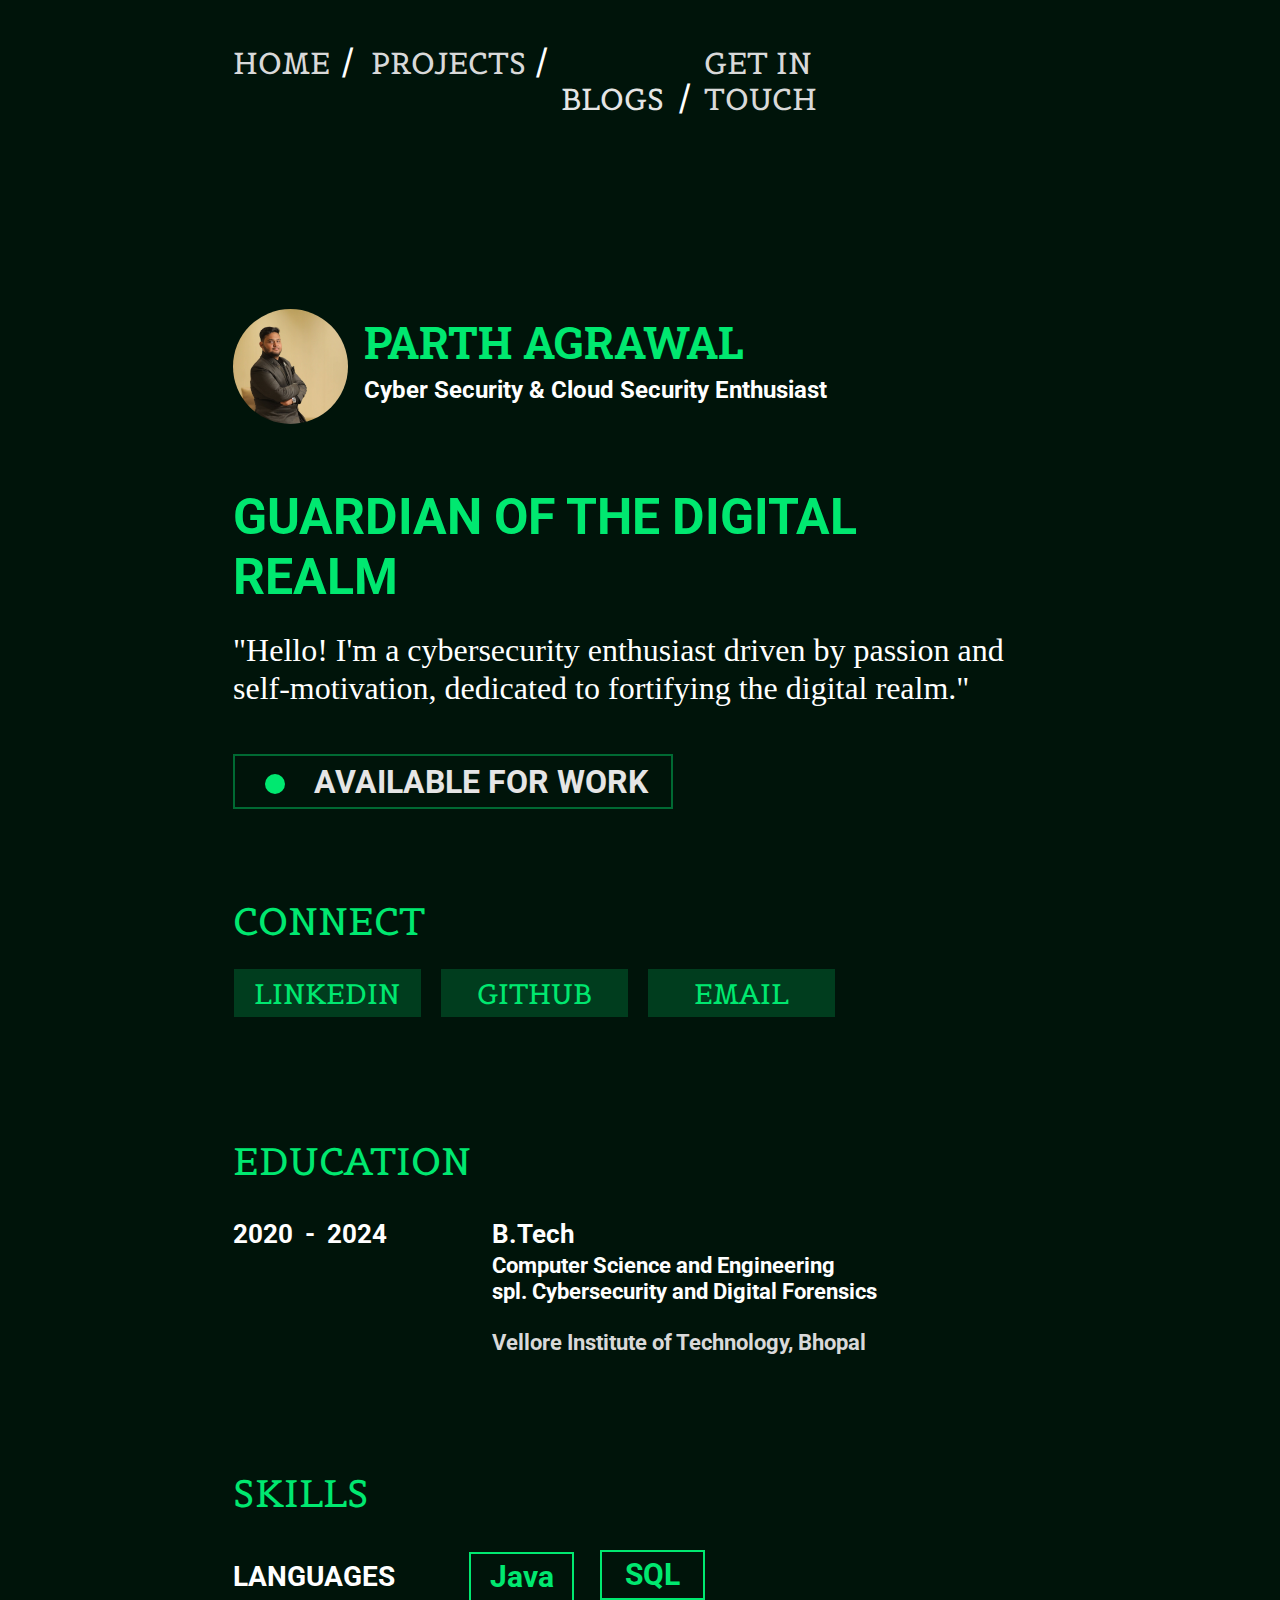
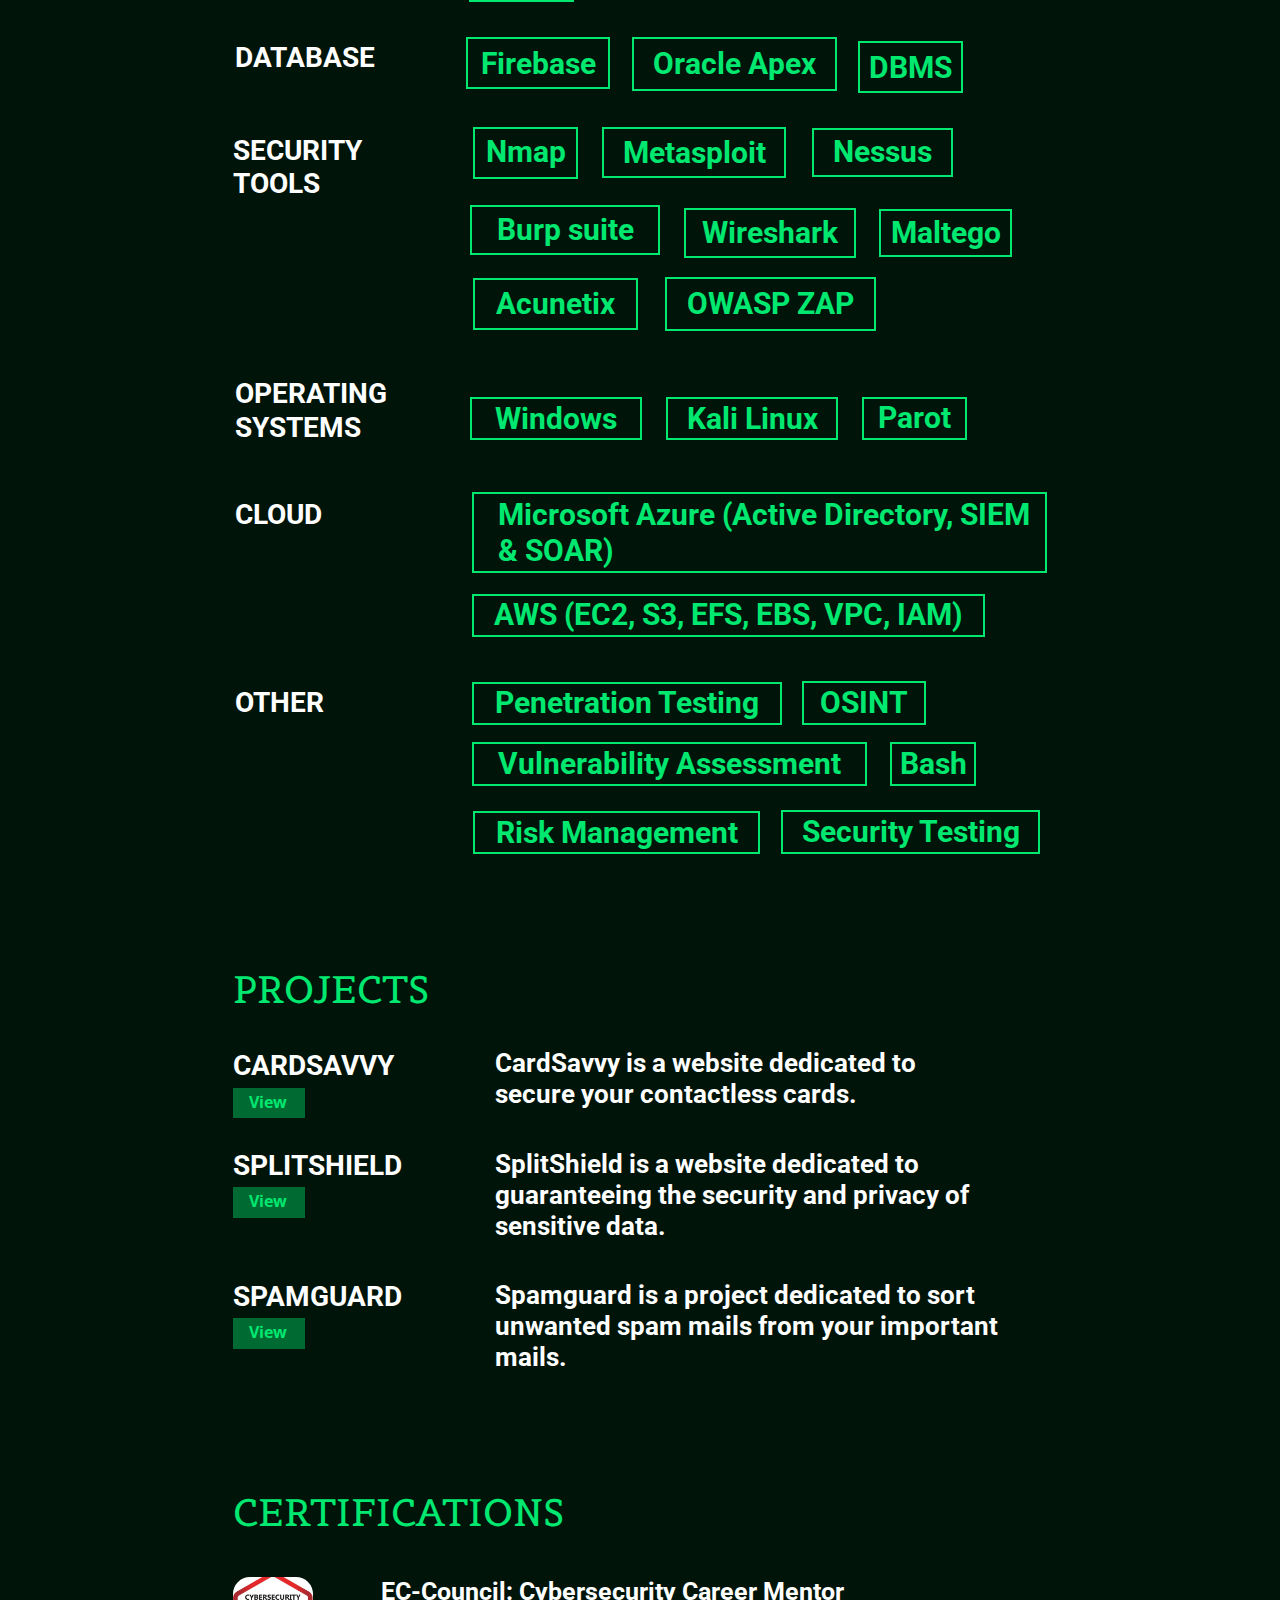
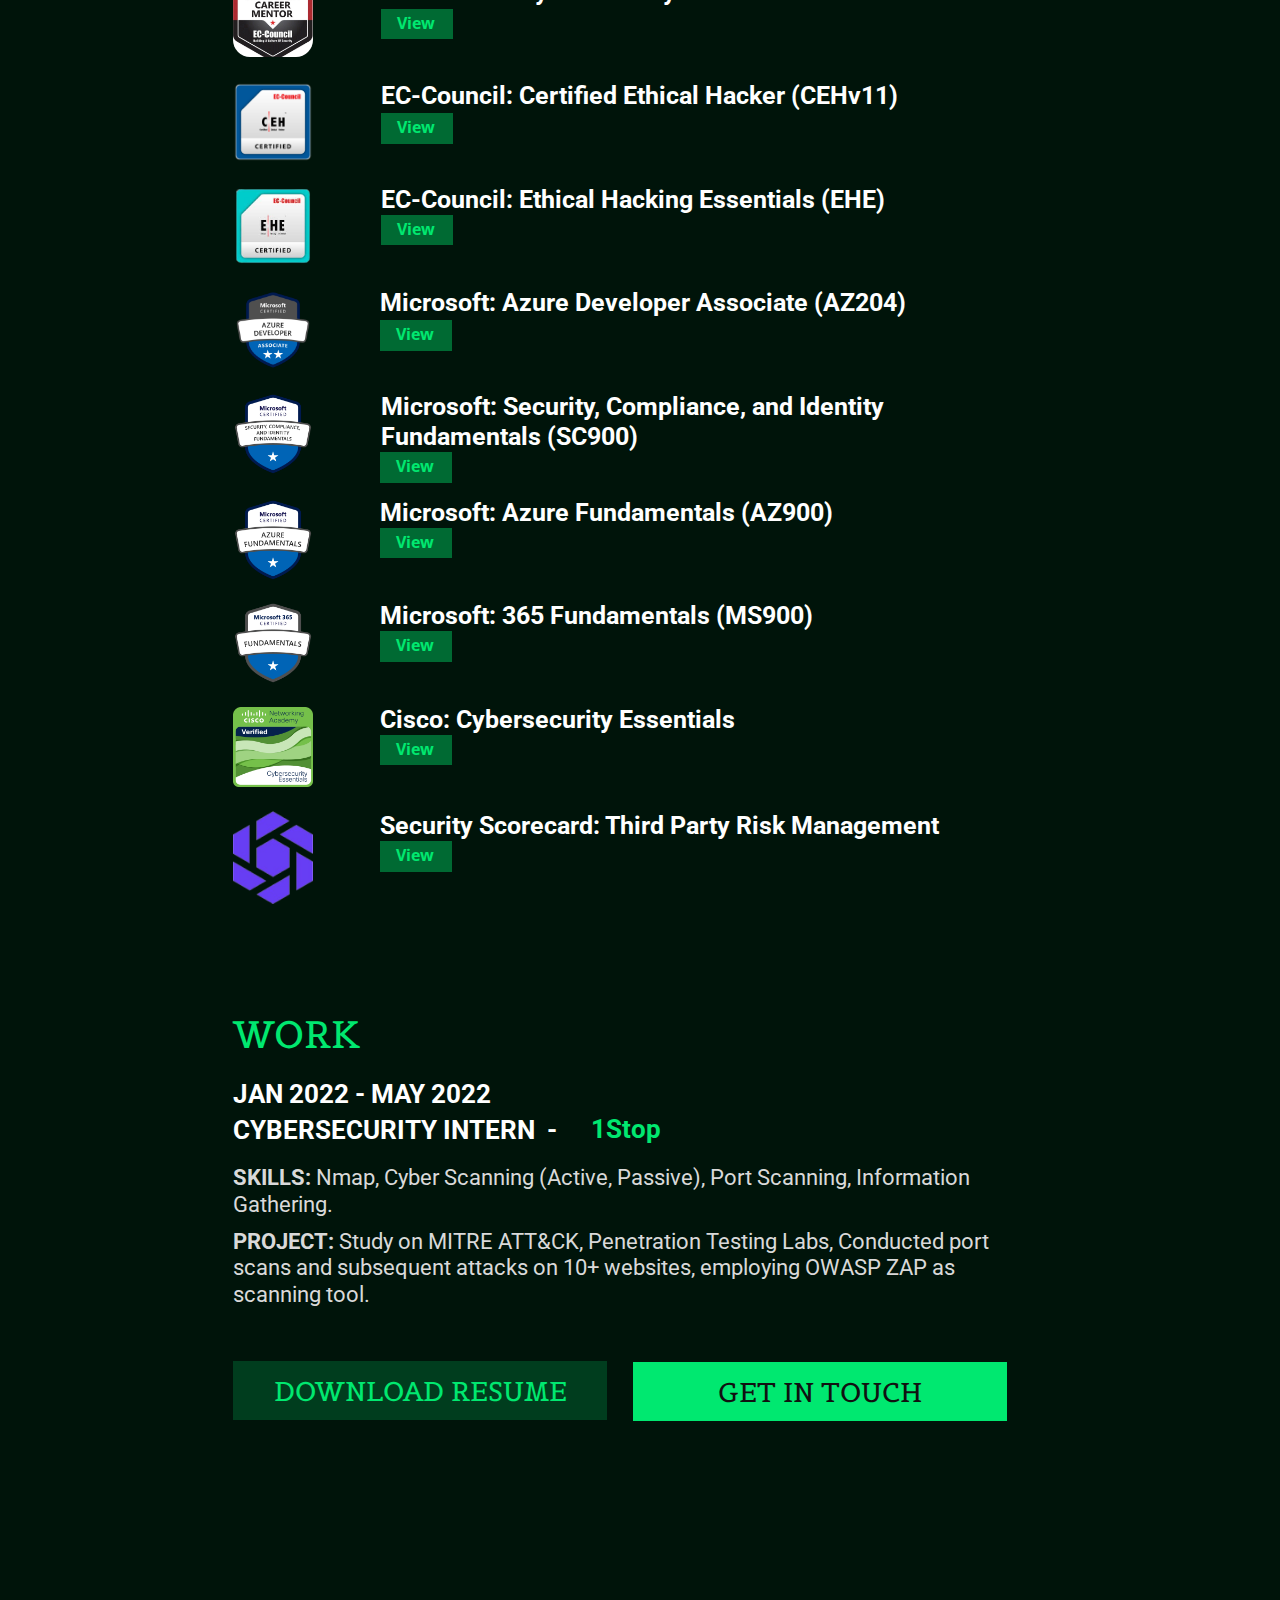
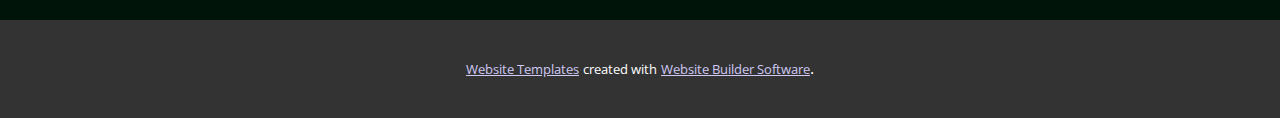
<file: index.html>
<!DOCTYPE html>
<html style="font-size: 16px;" lang="en"><head>
    <meta name="viewport" content="width=device-width, initial-scale=1.0">
    <meta charset="utf-8">
    <meta name="keywords" content="robert">
    <meta name="description" content="">
    <title>Page 14</title>
    <link rel="stylesheet" href="nicepage.css" media="screen">
<link rel="stylesheet" href="Page-14.css" media="screen">
    <script class="u-script" type="text/javascript" src="jquery-1.9.1.min.js" defer=""></script>
    <script class="u-script" type="text/javascript" src="nicepage.js" defer=""></script>
    <meta name="generator" content="Nicepage 6.1.8, nicepage.com">
    <link id="u-theme-google-font" rel="stylesheet" href="https://fonts.googleapis.com/css?family=Roboto:100,100i,300,300i,400,400i,500,500i,700,700i,900,900i|Open+Sans:300,300i,400,400i,500,500i,600,600i,700,700i,800,800i">
    <link id="u-page-google-font" rel="stylesheet" href="https://fonts.googleapis.com/css?family=Roboto+Slab:100,200,300,400,500,600,700,800,900|Roboto:100,100i,300,300i,400,400i,500,500i,700,700i,900,900i|Belgrano:400">
    
    
    
    
    
    
    
    
    <script type="application/ld+json">{
		"@context": "http://schema.org",
		"@type": "Organization",
		"name": "",
		"url": "/"
}</script>
    <meta name="theme-color" content="#8e80e1">
    <meta property="og:title" content="Page 14">
    <meta property="og:type" content="website">
    <link rel="canonical" href="/">
  <meta data-intl-tel-input-cdn-path="intlTelInput/"></head>
  <body data-home-page="https://website6088681.nicepage.io/Page-14.html?version=d2d32464-dadb-f46e-7926-f9ffe5ed61ba" data-home-page-title="Page 14" data-path-to-root="./" data-include-products="false" class="u-body u-xl-mode" data-lang="en">
    <section class="u-clearfix u-custom-color-1 u-lightbox u-section-1" id="sec-63fb">
      <div class="u-clearfix u-sheet u-sheet-1">
        <h3 class="u-custom-font u-text u-text-grey-15 u-text-1">
          <a class="u-active-none u-border-none u-btn u-button-link u-button-style u-hover-none u-none u-text-active-custom-color-2 u-text-grey-15 u-text-hover-custom-color-3 u-btn-1" data-href="Page-14.html#sec-fe22" href="Page-14.html#sec-fe22">PROJECTS</a>
        </h3>
        <h3 class="u-custom-font u-text u-text-2">/</h3>
        <h3 class="u-custom-font u-text u-text-grey-15 u-text-3">
          <a class="u-active-none u-border-none u-btn u-button-link u-button-style u-hover-none u-none u-text-active-custom-color-2 u-text-grey-15 u-text-hover-custom-color-3 u-btn-2" href="Page-14.html#sec-63fb">HOME</a>
        </h3>
        <h3 class="u-custom-font u-text u-text-4">/</h3>
        <h3 class="u-custom-font u-text u-text-grey-15 u-text-5">
          <a class="u-active-none u-border-none u-btn u-button-link u-button-style u-hover-none u-none u-text-active-custom-color-2 u-text-grey-15 u-text-hover-custom-color-3 u-btn-3" href="Page-2.html#sec-ab2a">GET IN TOUCH</a>
        </h3>
        <h3 class="u-custom-font u-text u-text-6">
          <a class="u-active-none u-border-none u-btn u-button-link u-button-style u-hover-none u-none u-text-active-custom-color-2 u-text-grey-10 u-text-hover-custom-color-3 u-btn-4" href="Page-3.html#sec-b033">BLOGS</a>
        </h3>
        <h3 class="u-custom-font u-text u-text-7">/</h3>
        <div class="u-image u-image-circle u-image-1" alt="" data-image-width="3401" data-image-height="4013"></div>
        <h4 class="u-custom-font u-font-roboto-slab u-text u-text-custom-color-2 u-text-8">Parth Agrawal</h4>
        <h4 class="u-text u-text-9">Cyber Security &amp; Cloud Security Enthusiast</h4>
        <h4 class="u-text u-text-custom-color-2 u-text-10"> Guardian of the Digital Realm</h4>
        <h3 class="u-custom-font u-font-georgia u-text u-text-11"> "Hello! I'm a cybersecurity enthusiast driven by passion and self-motivation, dedicated to fortifying the digital realm."</h3>
        <div class="u-border-2 u-border-custom-color-3 u-container-style u-group u-shape-rectangle u-group-1">
          <div class="u-container-layout u-container-layout-1">
            <h4 class="u-text u-text-grey-10 u-text-12">Available for w​ork</h4>
            <div class="infinite u-custom-color-2 u-preserve-proportions u-shape u-shape-circle u-shape-1" data-animation-name="flash" data-animation-duration="2250" data-animation-out="0" data-animation-direction="" data-animation-delay="750"></div>
          </div>
        </div>
        <h4 class="u-custom-font u-text u-text-custom-color-2 u-text-13">CONNECT</h4>
        <div class="u-list u-list-1">
          <div class="u-repeater u-repeater-1">
            <div class="u-container-style u-list-item u-repeater-item">
              <div class="u-container-layout u-similar-container u-container-layout-2">
                <div class="u-align-center u-custom-color-4 u-custom-item u-shape u-shape-rectangle u-shape-2"></div>
                <h5 class="u-align-center u-custom-font u-text u-text-custom-color-2 u-text-default u-text-14">
                  <a class="u-active-none u-border-none u-btn u-button-link u-button-style u-hover-none u-none u-text-custom-color-2 u-btn-5" href="https://www.linkedin.com/in/parth-agrawal12/" target="_blank">LINKEDIN</a>
                </h5>
              </div>
            </div>
            <div class="u-container-style u-list-item u-repeater-item">
              <div class="u-container-layout u-similar-container u-container-layout-3">
                <div class="u-align-center u-custom-color-4 u-custom-item u-shape u-shape-rectangle u-shape-3"></div>
                <h5 class="u-align-center u-custom-font u-text u-text-custom-color-2 u-text-default u-text-15">
                  <a class="u-active-none u-border-none u-btn u-button-link u-button-style u-hover-none u-none u-text-custom-color-2 u-btn-6" href="https://github.com/Itsparththing" target="_blank">GITHUB</a>
                </h5>
              </div>
            </div>
            <div class="u-container-style u-list-item u-repeater-item">
              <div class="u-container-layout u-similar-container u-container-layout-4">
                <div class="u-align-center u-custom-color-4 u-custom-item u-shape u-shape-rectangle u-shape-4"></div>
                <h5 class="u-align-center u-custom-font u-text u-text-custom-color-2 u-text-default u-text-16">
                  <a class="u-active-none u-border-none u-btn u-button-link u-button-style u-hover-none u-none u-text-custom-color-2 u-btn-7" href="mailto:agrawalparth564@gmail.com">EMAIL</a>
                </h5>
              </div>
            </div>
          </div>
        </div>
      </div>
    </section>
    <section class="u-clearfix u-custom-color-1 u-section-2" id="sec-4892">
      <div class="u-clearfix u-sheet u-sheet-1">
        <h4 class="u-custom-font u-text u-text-custom-color-2 u-text-1">EDUCATION</h4>
        <h4 class="u-text u-text-2">B.Tech</h4>
        <h4 class="u-text u-text-3">2020&nbsp; -&nbsp; 2024</h4>
        <h4 class="u-text u-text-4">Computer Science and Engineering<br>spl. Cybersecurity and Digital Forensics
        </h4>
        <h4 class="u-text u-text-grey-15 u-text-5">Vellore Institute of Technology, Bhopal</h4>
      </div>
    </section>
    <section class="u-clearfix u-custom-color-1 u-section-3" id="sec-6a73">
      <div class="u-clearfix u-sheet u-sheet-1">
        <h4 class="u-custom-font u-text u-text-custom-color-2 u-text-1">sKILLS</h4>
        <div class="u-border-2 u-border-custom-color-2 u-container-align-center u-container-style u-group u-shape-rectangle u-group-1">
          <div class="u-container-layout u-valign-middle u-container-layout-1">
            <h4 class="u-align-center u-text u-text-custom-color-2 u-text-2"> Java</h4>
          </div>
        </div>
        <div class="u-border-2 u-border-custom-color-2 u-container-align-center u-container-style u-group u-shape-rectangle u-group-2">
          <div class="u-container-layout u-valign-middle u-container-layout-2">
            <h4 class="u-align-center u-text u-text-custom-color-2 u-text-3">SQL</h4>
          </div>
        </div>
        <h4 class="u-text u-text-4"> Languages</h4>
        <div class="u-border-2 u-border-custom-color-2 u-container-style u-group u-shape-rectangle u-group-3">
          <div class="u-container-layout u-container-layout-3">
            <h4 class="u-align-center u-text u-text-custom-color-2 u-text-5">Firebase</h4>
          </div>
        </div>
        <div class="u-border-2 u-border-custom-color-2 u-container-align-center u-container-style u-group u-shape-rectangle u-group-4">
          <div class="u-container-layout u-valign-middle u-container-layout-4">
            <h4 class="u-align-center u-text u-text-custom-color-2 u-text-6"> Oracle Apex</h4>
          </div>
        </div>
        <h4 class="u-text u-text-7"> Database</h4>
        <div class="u-border-2 u-border-custom-color-2 u-container-style u-group u-shape-rectangle u-group-5">
          <div class="u-container-layout u-container-layout-5">
            <h4 class="u-align-center u-text u-text-custom-color-2 u-text-8">DBMS</h4>
          </div>
        </div>
        <div class="u-border-2 u-border-custom-color-2 u-container-align-center u-container-style u-group u-shape-rectangle u-group-6">
          <div class="u-container-layout u-container-layout-6">
            <h4 class="u-align-center u-text u-text-custom-color-2 u-text-9"> Metasploit</h4>
          </div>
        </div>
        <div class="u-border-2 u-border-custom-color-2 u-container-style u-group u-shape-rectangle u-group-7">
          <div class="u-container-layout u-container-layout-7">
            <h4 class="u-text u-text-custom-color-2 u-text-10">Nmap</h4>
          </div>
        </div>
        <div class="u-border-2 u-border-custom-color-2 u-container-align-center u-container-style u-group u-shape-rectangle u-group-8">
          <div class="u-container-layout u-valign-middle u-container-layout-8">
            <h4 class="u-align-center u-text u-text-custom-color-2 u-text-11"> Nessus</h4>
          </div>
        </div>
        <h4 class="u-text u-text-12">Security<br>tools
        </h4>
        <div class="u-border-2 u-border-custom-color-2 u-container-align-center u-container-style u-group u-shape-rectangle u-group-9">
          <div class="u-container-layout u-valign-middle u-container-layout-9">
            <h4 class="u-align-center u-text u-text-custom-color-2 u-text-13"> Burp suite</h4>
          </div>
        </div>
        <div class="u-border-2 u-border-custom-color-2 u-container-align-center u-container-style u-group u-shape-rectangle u-group-10">
          <div class="u-container-layout u-valign-middle u-container-layout-10">
            <h4 class="u-align-center u-text u-text-custom-color-2 u-text-14"> Wireshark</h4>
          </div>
        </div>
        <div class="u-border-2 u-border-custom-color-2 u-container-align-center u-container-style u-group u-shape-rectangle u-group-11">
          <div class="u-container-layout u-valign-middle u-container-layout-11">
            <h4 class="u-align-center u-text u-text-custom-color-2 u-text-15"> Maltego</h4>
          </div>
        </div>
        <div class="u-border-2 u-border-custom-color-2 u-container-align-center u-container-style u-group u-shape-rectangle u-group-12">
          <div class="u-container-layout u-valign-middle">
            <h4 class="u-align-center u-text u-text-custom-color-2 u-text-16"> OWASP ZAP</h4>
          </div>
        </div>
        <div class="u-border-2 u-border-custom-color-2 u-container-align-center u-container-style u-group u-shape-rectangle u-group-13">
          <div class="u-container-layout u-valign-middle">
            <h4 class="u-align-center u-text u-text-custom-color-2 u-text-17"> Acunetix</h4>
          </div>
        </div>
        <h4 class="u-text u-text-18"> OPERATING&nbsp;<br>SYstems
        </h4>
        <div class="u-border-2 u-border-custom-color-2 u-container-align-center u-container-style u-group u-shape-rectangle u-group-14">
          <div class="u-container-layout u-valign-middle u-container-layout-14">
            <h4 class="u-align-center u-text u-text-custom-color-2 u-text-19"> Windows</h4>
          </div>
        </div>
        <div class="u-border-2 u-border-custom-color-2 u-container-align-center u-container-style u-group u-shape-rectangle u-group-15">
          <div class="u-container-layout u-valign-middle">
            <h4 class="u-align-center u-text u-text-custom-color-2 u-text-20">Kali Linux</h4>
          </div>
        </div>
        <div class="u-border-2 u-border-custom-color-2 u-container-align-center u-container-style u-group u-shape-rectangle u-group-16">
          <div class="u-container-layout u-valign-middle u-container-layout-16">
            <h4 class="u-align-center u-text u-text-custom-color-2 u-text-21"> Parot</h4>
          </div>
        </div>
        <div class="u-border-2 u-border-custom-color-2 u-container-style u-group u-shape-rectangle u-group-17">
          <div class="u-container-layout u-valign-middle">
            <h4 class="u-text u-text-custom-color-2 u-text-22"> Microsoft Azure (Active Directory, SIEM &amp; SOAR)</h4>
          </div>
        </div>
        <h4 class="u-text u-text-23"> Cloud</h4>
        <div class="u-border-2 u-border-custom-color-2 u-container-align-center u-container-style u-group u-shape-rectangle u-group-18">
          <div class="u-container-layout u-valign-middle">
            <h4 class="u-align-center u-text u-text-custom-color-2 u-text-24"> AWS (EC2, S3, EFS, EBS, VPC, IAM)</h4>
          </div>
        </div>
        <div class="u-border-2 u-border-custom-color-2 u-container-align-center u-container-style u-group u-shape-rectangle u-group-19">
          <div class="u-container-layout u-valign-middle">
            <h4 class="u-align-center u-text u-text-custom-color-2 u-text-25"> OSINT</h4>
          </div>
        </div>
        <div class="u-border-2 u-border-custom-color-2 u-container-align-center u-container-style u-group u-shape-rectangle u-group-20">
          <div class="u-container-layout u-valign-middle">
            <h4 class="u-align-center u-text u-text-custom-color-2 u-text-26"> Penetration Testing</h4>
          </div>
        </div>
        <h4 class="u-text u-text-27"> Other</h4>
        <div class="u-border-2 u-border-custom-color-2 u-container-align-center u-container-style u-group u-shape-rectangle u-group-21">
          <div class="u-container-layout u-valign-middle u-container-layout-21">
            <h4 class="u-align-center u-text u-text-custom-color-2 u-text-28"> Bash</h4>
          </div>
        </div>
        <div class="u-border-2 u-border-custom-color-2 u-container-align-center u-container-style u-group u-shape-rectangle u-group-22">
          <div class="u-container-layout u-valign-middle">
            <h4 class="u-align-center u-text u-text-custom-color-2 u-text-29"> Vulnerability Assessment</h4>
          </div>
        </div>
        <div class="u-border-2 u-border-custom-color-2 u-container-align-center u-container-style u-group u-shape-rectangle u-group-23">
          <div class="u-container-layout u-valign-middle">
            <h4 class="u-align-center u-text u-text-custom-color-2 u-text-30"> Security Testing</h4>
          </div>
        </div>
        <div class="u-border-2 u-border-custom-color-2 u-container-align-center u-container-style u-group u-shape-rectangle u-group-24">
          <div class="u-container-layout u-valign-middle">
            <h4 class="u-align-center u-text u-text-custom-color-2 u-text-31">Risk Management</h4>
          </div>
        </div>
      </div>
    </section>
    <section class="u-clearfix u-custom-color-1 u-section-4" id="sec-fe22">
      <div class="u-clearfix u-sheet u-sheet-1">
        <h4 class="u-custom-font u-text u-text-custom-color-2 u-text-1">Projects</h4>
        <h4 class="u-text u-text-2"> CardSavvy</h4>
        <h4 class="u-text u-text-3"> CardSavvy
is a website dedicated to secure your contactless cards.&nbsp;</h4>
        <a href="https://github.com/Itsparththing/Cardsavvy" class="u-border-none u-btn u-button-style u-custom-color-3 u-text-custom-color-2 u-btn-1" target="_blank">View</a>
        <h4 class="u-text u-text-4">SPLITSHIELD</h4>
        <h4 class="u-text u-text-5"> SplitShield is a website dedicated to guaranteeing the security and privacy of sensitive
data.</h4>
        <a href="https://github.com/Itsparththing/Secure-Data" class="u-border-none u-btn u-button-style u-custom-color-3 u-text-custom-color-2 u-btn-2" target="_blank">View</a>
        <h4 class="u-text u-text-6">SPAMGUARD</h4>
        <h4 class="u-text u-text-7"> Spamguard is a project dedicated to sort unwanted spam mails from your important mails.</h4>
        <a href="https://github.com/Itsparththing/SpamGuard-Automated-Spam-Detector" class="u-border-none u-btn u-button-style u-custom-color-3 u-text-custom-color-2 u-btn-3" target="_blank">View</a>
      </div>
    </section>
    <section class="u-clearfix u-custom-color-1 u-section-5" id="sec-2545">
      <div class="u-clearfix u-sheet u-sheet-1">
        <h4 class="u-custom-font u-text u-text-custom-color-2 u-text-1">Certifications</h4>
        <h4 class="u-text u-text-2">EC-Council: Cybersecurity Career Mentor</h4>
        <img class="u-image u-image-round u-radius u-image-1" src="images/EC-Council_MentorBadge-1.png" alt="" data-image-width="1195" data-image-height="1338">
        <a href="https://github.com/Itsparththing/SpamGuard-Automated-Spam-Detector" class="u-border-none u-btn u-button-style u-custom-color-3 u-text-custom-color-2 u-btn-1" target="_blank">View</a>
        <h4 class="u-text u-text-3">EC-Council: Certified Ethical Hacker (CEHv11)</h4>
        <img class="u-image u-image-contain u-image-default u-preserve-proportions u-image-2" src="images/CEH_2E345519D3F7.png" alt="" data-image-width="352" data-image-height="352">
        <a href="https://drive.google.com/file/d/1IIZ1hou-5tmaIDJgO2OLzbGfYejnR0-V/view" class="u-border-none u-btn u-button-style u-custom-color-3 u-text-custom-color-2 u-btn-2" target="_blank">View</a>
        <h4 class="u-text u-text-4">EC-Council: Ethical Hacking Essentials (EHE)</h4>
        <img class="u-image u-image-contain u-image-default u-preserve-proportions u-image-3" src="images/EHE_Badge-removebg-preview.png" alt="" data-image-width="225" data-image-height="225">
        <a href="https://codered.eccouncil.org/certificate/5894a6b1-3476-4a95-b92c-1352da7aaaa2?logged=false" class="u-border-none u-btn u-button-style u-custom-color-3 u-text-custom-color-2 u-btn-3" target="_blank">View</a>
        <h4 class="u-text u-text-5"> Microsoft:&nbsp;Azure Developer Associate (AZ204)</h4>
        <img class="u-image u-image-contain u-image-default u-preserve-proportions u-image-4" src="images/twitter_thumb_201604_azure-developer-associate-600x600.png" alt="" data-image-width="512" data-image-height="512" data-href="https://drive.google.com/file/d/1e3WpBgd-A7aiWLWX12Gc9tSyklZ_i8lU/view" data-target="_blank">
        <a href="https://drive.google.com/file/d/1e3WpBgd-A7aiWLWX12Gc9tSyklZ_i8lU/view" class="u-border-none u-btn u-button-style u-custom-color-3 u-text-custom-color-2 u-btn-4" target="_blank">View</a>
        <h4 class="u-text u-text-6"> Microsoft:&nbsp;Security, Compliance, and Identity&nbsp;<br>Fundamentals (SC900)
        </h4>
        <a href="https://www.credly.com/badges/aa05f222-fd48-4829-b944-dc7a26a2588c/public_url" class="u-border-none u-btn u-button-style u-custom-color-3 u-text-custom-color-2 u-btn-5" target="_blank">View</a>
        <img class="u-image u-image-contain u-image-default u-preserve-proportions u-image-5" src="images/SC900Badge.png" alt="" data-image-width="600" data-image-height="600" data-href="https://www.credly.com/badges/aa05f222-fd48-4829-b944-dc7a26a2588c/public_url" data-target="_blank">
        <h4 class="u-text u-text-7"> Microsoft:&nbsp;Azure Fundamentals (AZ900)</h4>
        <img class="u-image u-image-contain u-image-default u-preserve-proportions u-image-6" src="images/AZ900Badge.png" alt="" data-image-width="600" data-image-height="600">
        <a href="https://www.credly.com/badges/1f0c823a-29e1-4977-9392-977c0759d3bc/public_url" class="u-border-none u-btn u-button-style u-custom-color-3 u-text-custom-color-2 u-btn-6" target="_blank">View</a>
        <h4 class="u-text u-text-8"> Microsoft: 365 Fundamentals (MS900)<br>
        </h4>
        <img class="u-image u-image-contain u-image-default u-preserve-proportions u-image-7" src="images/MS900Badge.png" alt="" data-image-width="600" data-image-height="600">
        <a href="https://www.credly.com/badges/db5d9867-b455-4a68-812d-27fe82211ce3/public_url" class="u-border-none u-btn u-button-style u-custom-color-3 u-text-custom-color-2 u-btn-7" target="_blank">View</a>
        <h4 class="u-text u-text-9">Cisco: Cybersecurity Essentials</h4>
        <a href="https://www.credly.com/badges/a2bf897a-ee9c-4d13-a3a7-18cffdf1eb37/public_url" class="u-border-none u-btn u-button-style u-custom-color-3 u-text-custom-color-2 u-btn-8" target="_blank">View</a>
        <img class="u-image u-image-default u-preserve-proportions u-image-8" src="images/cybersecurity-essentialsbadge.png" alt="" data-image-width="600" data-image-height="600">
        <img class="u-image u-image-default u-preserve-proportions u-image-9" src="images/SSC_Logo-removebg-preview.png" alt="" data-image-width="187" data-image-height="216">
        <h4 class="u-text u-text-10">Security Scorecard: Third Party Risk Management</h4>
        <a href="https://verify.skilljar.com/c/qot7fvtboew4" class="u-border-none u-btn u-button-style u-custom-color-3 u-text-custom-color-2 u-btn-9" target="_blank">View</a>
      </div>
    </section>
    <section class="u-clearfix u-custom-color-1 u-section-6" id="sec-4fd4">
      <div class="u-clearfix u-sheet u-sheet-1">
        <h4 class="u-custom-font u-text u-text-custom-color-2 u-text-1">WORK</h4>
        <h4 class="u-text u-text-2"> Jan 2022 - May 2022</h4>
        <h4 class="u-text u-text-custom-color-2 u-text-3">1Stop</h4>
        <h4 class="u-text u-text-4"> Cybersecurity intern&nbsp; -&nbsp;</h4>
        <h4 class="u-text u-text-grey-15 u-text-5"> SKILLS: <span style="font-weight: 400;">Nmap, Cyber Scanning (Active, Passive), Port Scanning, Information Gathering.&nbsp;</span>
          <br>
        </h4>
        <h4 class="u-text u-text-grey-15 u-text-6">PROJECT: <span style="font-weight: 400;">Study on MITRE ATT&amp;CK, Penetration Testing Labs,&nbsp;Conducted port scans and subsequent attacks on 10+ websites, employing OWASP ZAP as scanning tool.</span>
          <br>
        </h4>
        <div class="u-container-align-center u-container-style u-custom-color-4 u-custom-item u-group u-shape-rectangle u-group-1">
          <div class="u-container-layout u-valign-middle u-container-layout-1">
            <h5 class="u-align-center u-custom-font u-text u-text-custom-color-2 u-text-7">
              <a class="u-active-none u-border-none u-btn u-button-link u-button-style u-hover-none u-none u-text-custom-color-2 u-btn-1" href="https://drive.google.com/file/d/1jek0spSoZXiLJBe9MQvazsJCp8NoaKYw/view?usp=sharing" target="_blank">DOWNLOAD RESUME</a>
            </h5>
          </div>
        </div>
        <div class="u-container-align-center u-container-style u-custom-color-2 u-custom-item u-group u-shape-rectangle u-group-2">
          <div class="u-container-layout u-valign-middle u-container-layout-2">
            <h5 class="u-align-center u-custom-font u-text u-text-custom-color-2 u-text-8">
              <a class="u-active-none u-border-none u-btn u-button-link u-button-style u-hover-none u-none u-text-body-color u-btn-2" href="Page-2.html#sec-ab2a">GET IN TOUCH</a>
            </h5>
          </div>
        </div>
      </div>
    </section>
    
    
    
    
    <section class="u-backlink u-clearfix u-grey-80">
      <a class="u-link" href="https://nicepage.com/website-templates" target="_blank">
        <span>Website Templates</span>
      </a>
      <p class="u-text">
        <span>created with</span>
      </p>
      <a class="u-link" href="" target="_blank">
        <span>Website Builder Software</span>
      </a>. 
    </section><span style="height: 64px; width: 64px; margin-left: 0px; margin-right: auto; margin-top: 0px; background-image: linear-gradient(#00e870, #003d1e); right: 20px; bottom: 20px; padding: 16px;" class="u-back-to-top u-gradient u-icon u-icon-rounded u-opacity u-opacity-75" data-href="#">
        <svg class="u-svg-link" preserveAspectRatio="xMidYMin slice" viewBox="0 0 551.13 551.13"><use xmlns:xlink="http://www.w3.org/1999/xlink" xlink:href="#svg-1d98"></use></svg>
        <svg class="u-svg-content" enable-background="new 0 0 551.13 551.13" viewBox="0 0 551.13 551.13" xmlns="http://www.w3.org/2000/svg" id="svg-1d98"><path d="m275.565 189.451 223.897 223.897h51.668l-275.565-275.565-275.565 275.565h51.668z"></path></svg>
    </span>
  
</body></html>
</file>
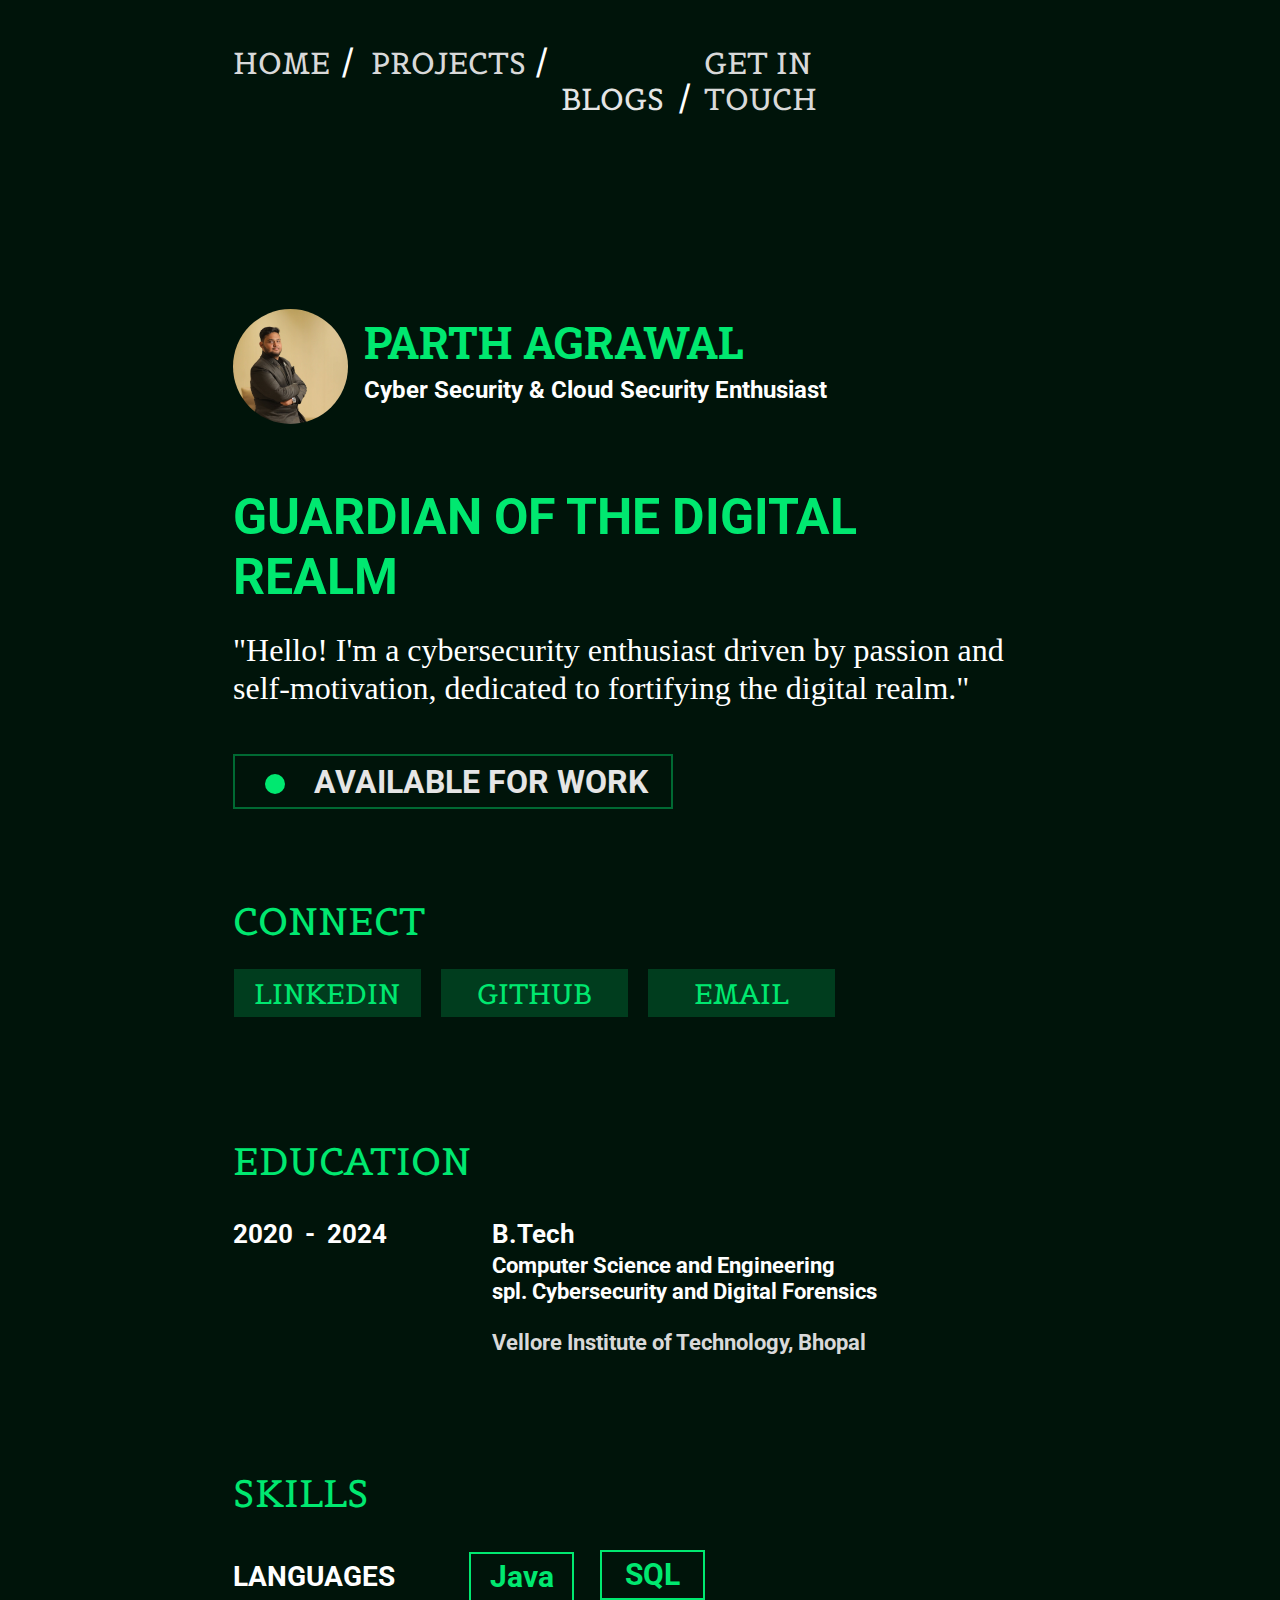
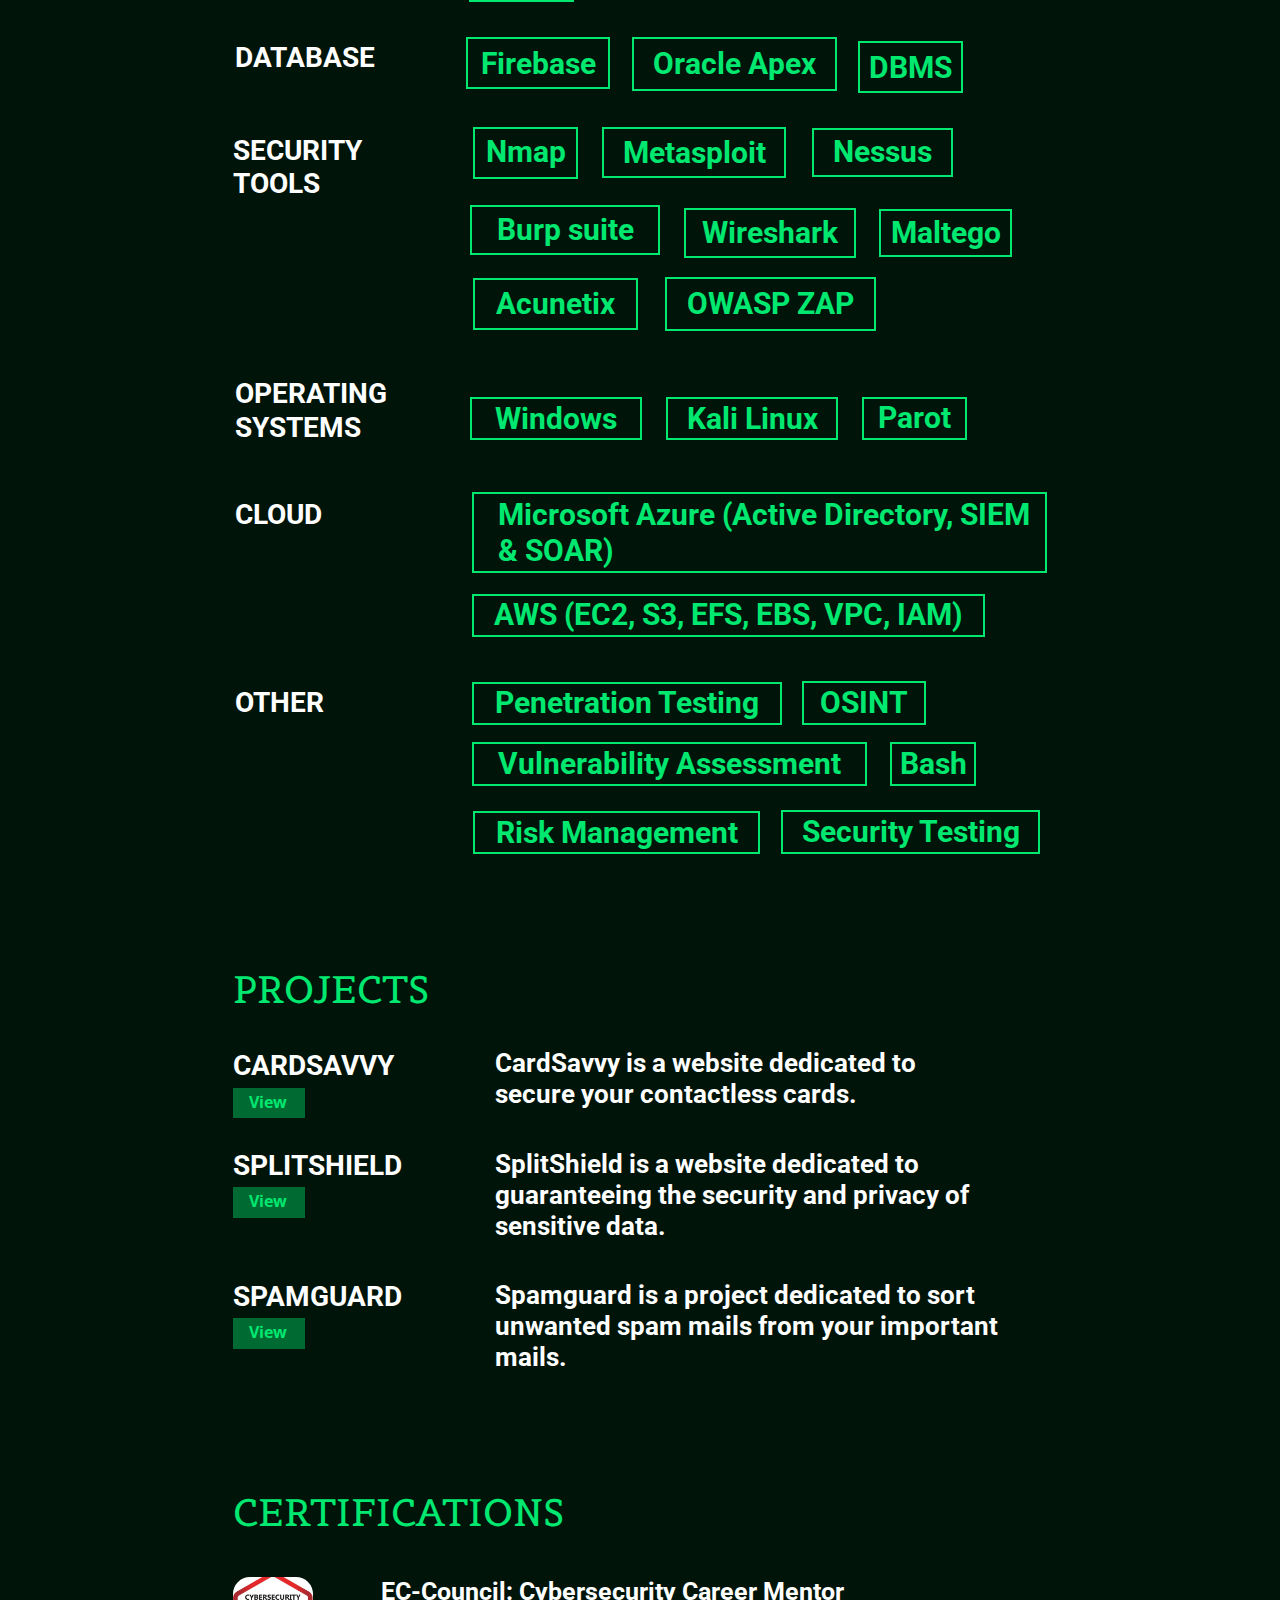
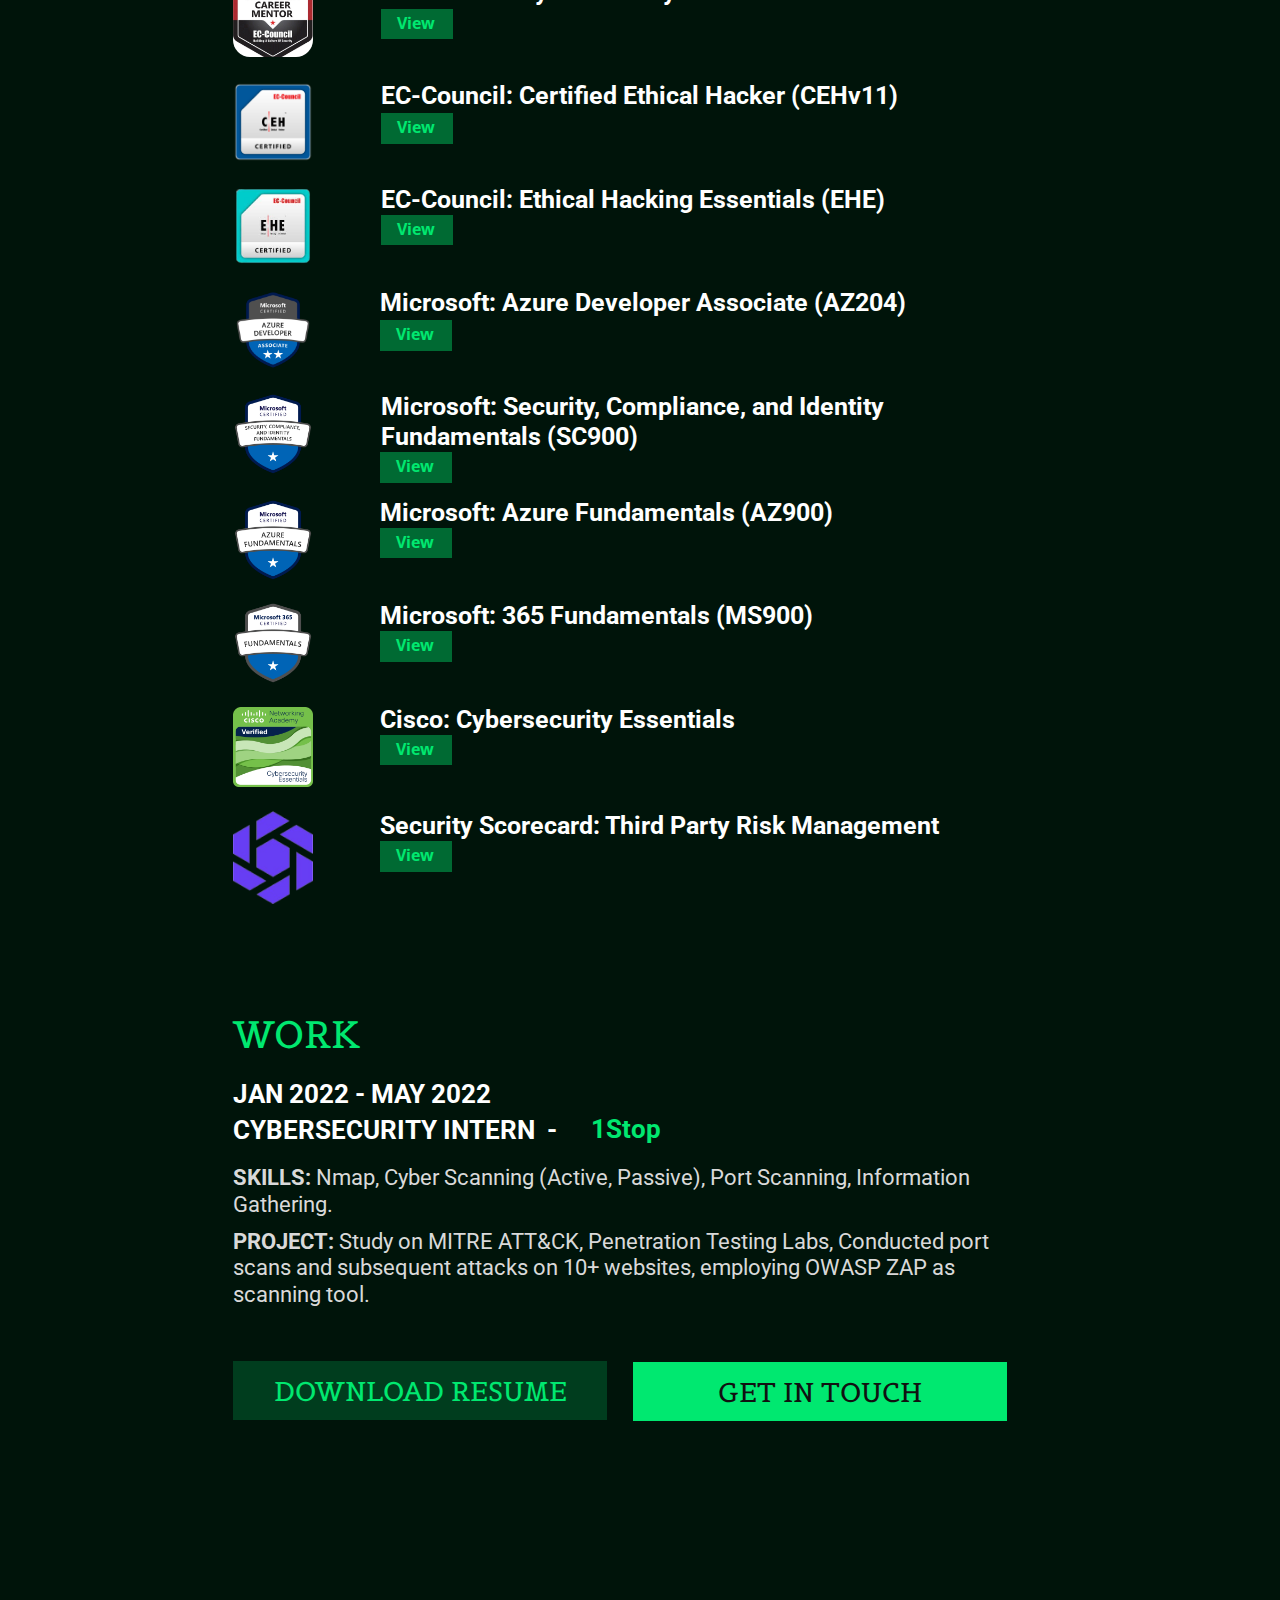
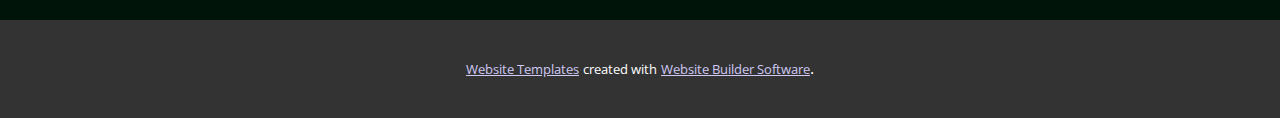
<file: Page-14.html>
<!DOCTYPE html>
<html style="font-size: 16px;" lang="en"><head>
    <meta name="viewport" content="width=device-width, initial-scale=1.0">
    <meta charset="utf-8">
    <meta name="keywords" content="robert">
    <meta name="description" content="">
    <title>Page 14</title>
    <link rel="stylesheet" href="nicepage.css" media="screen">
<link rel="stylesheet" href="Page-14.css" media="screen">
    <script class="u-script" type="text/javascript" src="jquery-1.9.1.min.js" defer=""></script>
    <script class="u-script" type="text/javascript" src="nicepage.js" defer=""></script>
    <meta name="generator" content="Nicepage 6.1.8, nicepage.com">
    <link id="u-theme-google-font" rel="stylesheet" href="https://fonts.googleapis.com/css?family=Roboto:100,100i,300,300i,400,400i,500,500i,700,700i,900,900i|Open+Sans:300,300i,400,400i,500,500i,600,600i,700,700i,800,800i">
    <link id="u-page-google-font" rel="stylesheet" href="https://fonts.googleapis.com/css?family=Roboto+Slab:100,200,300,400,500,600,700,800,900|Roboto:100,100i,300,300i,400,400i,500,500i,700,700i,900,900i|Belgrano:400">
    
    
    
    
    
    
    
    
    <script type="application/ld+json">{
		"@context": "http://schema.org",
		"@type": "Organization",
		"name": "",
		"url": "/"
}</script>
    <meta name="theme-color" content="#8e80e1">
    <meta property="og:title" content="Page 14">
    <meta property="og:type" content="website">
    <link rel="canonical" href="/">
  <meta data-intl-tel-input-cdn-path="intlTelInput/"></head>
  <body data-path-to-root="./" data-include-products="false" class="u-body u-xl-mode" data-lang="en">
    <section class="u-clearfix u-custom-color-1 u-lightbox u-section-1" id="sec-63fb">
      <div class="u-clearfix u-sheet u-sheet-1">
        <h3 class="u-custom-font u-text u-text-grey-15 u-text-1">
          <a class="u-active-none u-border-none u-btn u-button-link u-button-style u-hover-none u-none u-text-active-custom-color-2 u-text-grey-15 u-text-hover-custom-color-3 u-btn-1" data-href="Page-14.html#sec-fe22" href="Page-14.html#sec-fe22">PROJECTS</a>
        </h3>
        <h3 class="u-custom-font u-text u-text-2">/</h3>
        <h3 class="u-custom-font u-text u-text-grey-15 u-text-3">
          <a class="u-active-none u-border-none u-btn u-button-link u-button-style u-hover-none u-none u-text-active-custom-color-2 u-text-grey-15 u-text-hover-custom-color-3 u-btn-2" href="Page-14.html#sec-63fb">HOME</a>
        </h3>
        <h3 class="u-custom-font u-text u-text-4">/</h3>
        <h3 class="u-custom-font u-text u-text-grey-15 u-text-5">
          <a class="u-active-none u-border-none u-btn u-button-link u-button-style u-hover-none u-none u-text-active-custom-color-2 u-text-grey-15 u-text-hover-custom-color-3 u-btn-3" href="Page-2.html#sec-ab2a">GET IN TOUCH</a>
        </h3>
        <h3 class="u-custom-font u-text u-text-6">
          <a class="u-active-none u-border-none u-btn u-button-link u-button-style u-hover-none u-none u-text-active-custom-color-2 u-text-grey-10 u-text-hover-custom-color-3 u-btn-4" href="Page-3.html#sec-b033">BLOGS</a>
        </h3>
        <h3 class="u-custom-font u-text u-text-7">/</h3>
        <div class="u-image u-image-circle u-image-1" alt="" data-image-width="3401" data-image-height="4013"></div>
        <h4 class="u-custom-font u-font-roboto-slab u-text u-text-custom-color-2 u-text-8">Parth Agrawal</h4>
        <h4 class="u-text u-text-9">Cyber Security &amp; Cloud Security Enthusiast</h4>
        <h4 class="u-text u-text-custom-color-2 u-text-10"> Guardian of the Digital Realm</h4>
        <h3 class="u-custom-font u-font-georgia u-text u-text-11"> "Hello! I'm a cybersecurity enthusiast driven by passion and self-motivation, dedicated to fortifying the digital realm."</h3>
        <div class="u-border-2 u-border-custom-color-3 u-container-style u-group u-shape-rectangle u-group-1">
          <div class="u-container-layout u-container-layout-1">
            <h4 class="u-text u-text-grey-10 u-text-12">Available for w​ork</h4>
            <div class="infinite u-custom-color-2 u-preserve-proportions u-shape u-shape-circle u-shape-1" data-animation-name="flash" data-animation-duration="2250" data-animation-out="0" data-animation-direction="" data-animation-delay="750"></div>
          </div>
        </div>
        <h4 class="u-custom-font u-text u-text-custom-color-2 u-text-13">CONNECT</h4>
        <div class="u-list u-list-1">
          <div class="u-repeater u-repeater-1">
            <div class="u-container-style u-list-item u-repeater-item">
              <div class="u-container-layout u-similar-container u-container-layout-2">
                <div class="u-align-center u-custom-color-4 u-custom-item u-shape u-shape-rectangle u-shape-2"></div>
                <h5 class="u-align-center u-custom-font u-text u-text-custom-color-2 u-text-default u-text-14">
                  <a class="u-active-none u-border-none u-btn u-button-link u-button-style u-hover-none u-none u-text-custom-color-2 u-btn-5" href="https://www.linkedin.com/in/parth-agrawal12/" target="_blank">LINKEDIN</a>
                </h5>
              </div>
            </div>
            <div class="u-container-style u-list-item u-repeater-item">
              <div class="u-container-layout u-similar-container u-container-layout-3">
                <div class="u-align-center u-custom-color-4 u-custom-item u-shape u-shape-rectangle u-shape-3"></div>
                <h5 class="u-align-center u-custom-font u-text u-text-custom-color-2 u-text-default u-text-15">
                  <a class="u-active-none u-border-none u-btn u-button-link u-button-style u-hover-none u-none u-text-custom-color-2 u-btn-6" href="https://github.com/Itsparththing" target="_blank">GITHUB</a>
                </h5>
              </div>
            </div>
            <div class="u-container-style u-list-item u-repeater-item">
              <div class="u-container-layout u-similar-container u-container-layout-4">
                <div class="u-align-center u-custom-color-4 u-custom-item u-shape u-shape-rectangle u-shape-4"></div>
                <h5 class="u-align-center u-custom-font u-text u-text-custom-color-2 u-text-default u-text-16">
                  <a class="u-active-none u-border-none u-btn u-button-link u-button-style u-hover-none u-none u-text-custom-color-2 u-btn-7" href="mailto:agrawalparth564@gmail.com">EMAIL</a>
                </h5>
              </div>
            </div>
          </div>
        </div>
      </div>
    </section>
    <section class="u-clearfix u-custom-color-1 u-section-2" id="sec-4892">
      <div class="u-clearfix u-sheet u-sheet-1">
        <h4 class="u-custom-font u-text u-text-custom-color-2 u-text-1">EDUCATION</h4>
        <h4 class="u-text u-text-2">B.Tech</h4>
        <h4 class="u-text u-text-3">2020&nbsp; -&nbsp; 2024</h4>
        <h4 class="u-text u-text-4">Computer Science and Engineering<br>spl. Cybersecurity and Digital Forensics
        </h4>
        <h4 class="u-text u-text-grey-15 u-text-5">Vellore Institute of Technology, Bhopal</h4>
      </div>
    </section>
    <section class="u-clearfix u-custom-color-1 u-section-3" id="sec-6a73">
      <div class="u-clearfix u-sheet u-sheet-1">
        <h4 class="u-custom-font u-text u-text-custom-color-2 u-text-1">sKILLS</h4>
        <div class="u-border-2 u-border-custom-color-2 u-container-align-center u-container-style u-group u-shape-rectangle u-group-1">
          <div class="u-container-layout u-valign-middle u-container-layout-1">
            <h4 class="u-align-center u-text u-text-custom-color-2 u-text-2"> Java</h4>
          </div>
        </div>
        <div class="u-border-2 u-border-custom-color-2 u-container-align-center u-container-style u-group u-shape-rectangle u-group-2">
          <div class="u-container-layout u-valign-middle u-container-layout-2">
            <h4 class="u-align-center u-text u-text-custom-color-2 u-text-3">SQL</h4>
          </div>
        </div>
        <h4 class="u-text u-text-4"> Languages</h4>
        <div class="u-border-2 u-border-custom-color-2 u-container-style u-group u-shape-rectangle u-group-3">
          <div class="u-container-layout u-container-layout-3">
            <h4 class="u-align-center u-text u-text-custom-color-2 u-text-5">Firebase</h4>
          </div>
        </div>
        <div class="u-border-2 u-border-custom-color-2 u-container-align-center u-container-style u-group u-shape-rectangle u-group-4">
          <div class="u-container-layout u-valign-middle u-container-layout-4">
            <h4 class="u-align-center u-text u-text-custom-color-2 u-text-6"> Oracle Apex</h4>
          </div>
        </div>
        <h4 class="u-text u-text-7"> Database</h4>
        <div class="u-border-2 u-border-custom-color-2 u-container-style u-group u-shape-rectangle u-group-5">
          <div class="u-container-layout u-container-layout-5">
            <h4 class="u-align-center u-text u-text-custom-color-2 u-text-8">DBMS</h4>
          </div>
        </div>
        <div class="u-border-2 u-border-custom-color-2 u-container-align-center u-container-style u-group u-shape-rectangle u-group-6">
          <div class="u-container-layout u-container-layout-6">
            <h4 class="u-align-center u-text u-text-custom-color-2 u-text-9"> Metasploit</h4>
          </div>
        </div>
        <div class="u-border-2 u-border-custom-color-2 u-container-style u-group u-shape-rectangle u-group-7">
          <div class="u-container-layout u-container-layout-7">
            <h4 class="u-text u-text-custom-color-2 u-text-10">Nmap</h4>
          </div>
        </div>
        <div class="u-border-2 u-border-custom-color-2 u-container-align-center u-container-style u-group u-shape-rectangle u-group-8">
          <div class="u-container-layout u-valign-middle u-container-layout-8">
            <h4 class="u-align-center u-text u-text-custom-color-2 u-text-11"> Nessus</h4>
          </div>
        </div>
        <h4 class="u-text u-text-12">Security<br>tools
        </h4>
        <div class="u-border-2 u-border-custom-color-2 u-container-align-center u-container-style u-group u-shape-rectangle u-group-9">
          <div class="u-container-layout u-valign-middle u-container-layout-9">
            <h4 class="u-align-center u-text u-text-custom-color-2 u-text-13"> Burp suite</h4>
          </div>
        </div>
        <div class="u-border-2 u-border-custom-color-2 u-container-align-center u-container-style u-group u-shape-rectangle u-group-10">
          <div class="u-container-layout u-valign-middle u-container-layout-10">
            <h4 class="u-align-center u-text u-text-custom-color-2 u-text-14"> Wireshark</h4>
          </div>
        </div>
        <div class="u-border-2 u-border-custom-color-2 u-container-align-center u-container-style u-group u-shape-rectangle u-group-11">
          <div class="u-container-layout u-valign-middle u-container-layout-11">
            <h4 class="u-align-center u-text u-text-custom-color-2 u-text-15"> Maltego</h4>
          </div>
        </div>
        <div class="u-border-2 u-border-custom-color-2 u-container-align-center u-container-style u-group u-shape-rectangle u-group-12">
          <div class="u-container-layout u-valign-middle">
            <h4 class="u-align-center u-text u-text-custom-color-2 u-text-16"> OWASP ZAP</h4>
          </div>
        </div>
        <div class="u-border-2 u-border-custom-color-2 u-container-align-center u-container-style u-group u-shape-rectangle u-group-13">
          <div class="u-container-layout u-valign-middle">
            <h4 class="u-align-center u-text u-text-custom-color-2 u-text-17"> Acunetix</h4>
          </div>
        </div>
        <h4 class="u-text u-text-18"> OPERATING&nbsp;<br>SYstems
        </h4>
        <div class="u-border-2 u-border-custom-color-2 u-container-align-center u-container-style u-group u-shape-rectangle u-group-14">
          <div class="u-container-layout u-valign-middle u-container-layout-14">
            <h4 class="u-align-center u-text u-text-custom-color-2 u-text-19"> Windows</h4>
          </div>
        </div>
        <div class="u-border-2 u-border-custom-color-2 u-container-align-center u-container-style u-group u-shape-rectangle u-group-15">
          <div class="u-container-layout u-valign-middle">
            <h4 class="u-align-center u-text u-text-custom-color-2 u-text-20">Kali Linux</h4>
          </div>
        </div>
        <div class="u-border-2 u-border-custom-color-2 u-container-align-center u-container-style u-group u-shape-rectangle u-group-16">
          <div class="u-container-layout u-valign-middle u-container-layout-16">
            <h4 class="u-align-center u-text u-text-custom-color-2 u-text-21"> Parot</h4>
          </div>
        </div>
        <div class="u-border-2 u-border-custom-color-2 u-container-style u-group u-shape-rectangle u-group-17">
          <div class="u-container-layout u-valign-middle">
            <h4 class="u-text u-text-custom-color-2 u-text-22"> Microsoft Azure (Active Directory, SIEM &amp; SOAR)</h4>
          </div>
        </div>
        <h4 class="u-text u-text-23"> Cloud</h4>
        <div class="u-border-2 u-border-custom-color-2 u-container-align-center u-container-style u-group u-shape-rectangle u-group-18">
          <div class="u-container-layout u-valign-middle">
            <h4 class="u-align-center u-text u-text-custom-color-2 u-text-24"> AWS (EC2, S3, EFS, EBS, VPC, IAM)</h4>
          </div>
        </div>
        <div class="u-border-2 u-border-custom-color-2 u-container-align-center u-container-style u-group u-shape-rectangle u-group-19">
          <div class="u-container-layout u-valign-middle">
            <h4 class="u-align-center u-text u-text-custom-color-2 u-text-25"> OSINT</h4>
          </div>
        </div>
        <div class="u-border-2 u-border-custom-color-2 u-container-align-center u-container-style u-group u-shape-rectangle u-group-20">
          <div class="u-container-layout u-valign-middle">
            <h4 class="u-align-center u-text u-text-custom-color-2 u-text-26"> Penetration Testing</h4>
          </div>
        </div>
        <h4 class="u-text u-text-27"> Other</h4>
        <div class="u-border-2 u-border-custom-color-2 u-container-align-center u-container-style u-group u-shape-rectangle u-group-21">
          <div class="u-container-layout u-valign-middle u-container-layout-21">
            <h4 class="u-align-center u-text u-text-custom-color-2 u-text-28"> Bash</h4>
          </div>
        </div>
        <div class="u-border-2 u-border-custom-color-2 u-container-align-center u-container-style u-group u-shape-rectangle u-group-22">
          <div class="u-container-layout u-valign-middle">
            <h4 class="u-align-center u-text u-text-custom-color-2 u-text-29"> Vulnerability Assessment</h4>
          </div>
        </div>
        <div class="u-border-2 u-border-custom-color-2 u-container-align-center u-container-style u-group u-shape-rectangle u-group-23">
          <div class="u-container-layout u-valign-middle">
            <h4 class="u-align-center u-text u-text-custom-color-2 u-text-30"> Security Testing</h4>
          </div>
        </div>
        <div class="u-border-2 u-border-custom-color-2 u-container-align-center u-container-style u-group u-shape-rectangle u-group-24">
          <div class="u-container-layout u-valign-middle">
            <h4 class="u-align-center u-text u-text-custom-color-2 u-text-31">Risk Management</h4>
          </div>
        </div>
      </div>
    </section>
    <section class="u-clearfix u-custom-color-1 u-section-4" id="sec-fe22">
      <div class="u-clearfix u-sheet u-sheet-1">
        <h4 class="u-custom-font u-text u-text-custom-color-2 u-text-1">Projects</h4>
        <h4 class="u-text u-text-2"> CardSavvy</h4>
        <h4 class="u-text u-text-3"> CardSavvy
is a website dedicated to secure your contactless cards.&nbsp;</h4>
        <a href="https://github.com/Itsparththing/Cardsavvy" class="u-border-none u-btn u-button-style u-custom-color-3 u-text-custom-color-2 u-btn-1" target="_blank">View</a>
        <h4 class="u-text u-text-4">SPLITSHIELD</h4>
        <h4 class="u-text u-text-5"> SplitShield is a website dedicated to guaranteeing the security and privacy of sensitive
data.</h4>
        <a href="https://github.com/Itsparththing/Secure-Data" class="u-border-none u-btn u-button-style u-custom-color-3 u-text-custom-color-2 u-btn-2" target="_blank">View</a>
        <h4 class="u-text u-text-6">SPAMGUARD</h4>
        <h4 class="u-text u-text-7"> Spamguard is a project dedicated to sort unwanted spam mails from your important mails.</h4>
        <a href="https://github.com/Itsparththing/SpamGuard-Automated-Spam-Detector" class="u-border-none u-btn u-button-style u-custom-color-3 u-text-custom-color-2 u-btn-3" target="_blank">View</a>
      </div>
    </section>
    <section class="u-clearfix u-custom-color-1 u-section-5" id="sec-2545">
      <div class="u-clearfix u-sheet u-sheet-1">
        <h4 class="u-custom-font u-text u-text-custom-color-2 u-text-1">Certifications</h4>
        <h4 class="u-text u-text-2">EC-Council: Cybersecurity Career Mentor</h4>
        <img class="u-image u-image-round u-radius u-image-1" src="images/EC-Council_MentorBadge-1.png" alt="" data-image-width="1195" data-image-height="1338">
        <a href="https://github.com/Itsparththing/SpamGuard-Automated-Spam-Detector" class="u-border-none u-btn u-button-style u-custom-color-3 u-text-custom-color-2 u-btn-1" target="_blank">View</a>
        <h4 class="u-text u-text-3">EC-Council: Certified Ethical Hacker (CEHv11)</h4>
        <img class="u-image u-image-contain u-image-default u-preserve-proportions u-image-2" src="images/CEH_2E345519D3F7.png" alt="" data-image-width="352" data-image-height="352">
        <a href="https://drive.google.com/file/d/1IIZ1hou-5tmaIDJgO2OLzbGfYejnR0-V/view" class="u-border-none u-btn u-button-style u-custom-color-3 u-text-custom-color-2 u-btn-2" target="_blank">View</a>
        <h4 class="u-text u-text-4">EC-Council: Ethical Hacking Essentials (EHE)</h4>
        <img class="u-image u-image-contain u-image-default u-preserve-proportions u-image-3" src="images/EHE_Badge-removebg-preview.png" alt="" data-image-width="225" data-image-height="225">
        <a href="https://codered.eccouncil.org/certificate/5894a6b1-3476-4a95-b92c-1352da7aaaa2?logged=false" class="u-border-none u-btn u-button-style u-custom-color-3 u-text-custom-color-2 u-btn-3" target="_blank">View</a>
        <h4 class="u-text u-text-5"> Microsoft:&nbsp;Azure Developer Associate (AZ204)</h4>
        <img class="u-image u-image-contain u-image-default u-preserve-proportions u-image-4" src="images/twitter_thumb_201604_azure-developer-associate-600x600.png" alt="" data-image-width="512" data-image-height="512" data-href="https://drive.google.com/file/d/1e3WpBgd-A7aiWLWX12Gc9tSyklZ_i8lU/view" data-target="_blank">
        <a href="https://drive.google.com/file/d/1e3WpBgd-A7aiWLWX12Gc9tSyklZ_i8lU/view" class="u-border-none u-btn u-button-style u-custom-color-3 u-text-custom-color-2 u-btn-4" target="_blank">View</a>
        <h4 class="u-text u-text-6"> Microsoft:&nbsp;Security, Compliance, and Identity&nbsp;<br>Fundamentals (SC900)
        </h4>
        <a href="https://www.credly.com/badges/aa05f222-fd48-4829-b944-dc7a26a2588c/public_url" class="u-border-none u-btn u-button-style u-custom-color-3 u-text-custom-color-2 u-btn-5" target="_blank">View</a>
        <img class="u-image u-image-contain u-image-default u-preserve-proportions u-image-5" src="images/SC900Badge.png" alt="" data-image-width="600" data-image-height="600" data-href="https://www.credly.com/badges/aa05f222-fd48-4829-b944-dc7a26a2588c/public_url" data-target="_blank">
        <h4 class="u-text u-text-7"> Microsoft:&nbsp;Azure Fundamentals (AZ900)</h4>
        <img class="u-image u-image-contain u-image-default u-preserve-proportions u-image-6" src="images/AZ900Badge.png" alt="" data-image-width="600" data-image-height="600">
        <a href="https://www.credly.com/badges/1f0c823a-29e1-4977-9392-977c0759d3bc/public_url" class="u-border-none u-btn u-button-style u-custom-color-3 u-text-custom-color-2 u-btn-6" target="_blank">View</a>
        <h4 class="u-text u-text-8"> Microsoft: 365 Fundamentals (MS900)<br>
        </h4>
        <img class="u-image u-image-contain u-image-default u-preserve-proportions u-image-7" src="images/MS900Badge.png" alt="" data-image-width="600" data-image-height="600">
        <a href="https://www.credly.com/badges/db5d9867-b455-4a68-812d-27fe82211ce3/public_url" class="u-border-none u-btn u-button-style u-custom-color-3 u-text-custom-color-2 u-btn-7" target="_blank">View</a>
        <h4 class="u-text u-text-9">Cisco: Cybersecurity Essentials</h4>
        <a href="https://www.credly.com/badges/a2bf897a-ee9c-4d13-a3a7-18cffdf1eb37/public_url" class="u-border-none u-btn u-button-style u-custom-color-3 u-text-custom-color-2 u-btn-8" target="_blank">View</a>
        <img class="u-image u-image-default u-preserve-proportions u-image-8" src="images/cybersecurity-essentialsbadge.png" alt="" data-image-width="600" data-image-height="600">
        <img class="u-image u-image-default u-preserve-proportions u-image-9" src="images/SSC_Logo-removebg-preview.png" alt="" data-image-width="187" data-image-height="216">
        <h4 class="u-text u-text-10">Security Scorecard: Third Party Risk Management</h4>
        <a href="https://verify.skilljar.com/c/qot7fvtboew4" class="u-border-none u-btn u-button-style u-custom-color-3 u-text-custom-color-2 u-btn-9" target="_blank">View</a>
      </div>
    </section>
    <section class="u-clearfix u-custom-color-1 u-section-6" id="sec-4fd4">
      <div class="u-clearfix u-sheet u-sheet-1">
        <h4 class="u-custom-font u-text u-text-custom-color-2 u-text-1">WORK</h4>
        <h4 class="u-text u-text-2"> Jan 2022 - May 2022</h4>
        <h4 class="u-text u-text-custom-color-2 u-text-3">1Stop</h4>
        <h4 class="u-text u-text-4"> Cybersecurity intern&nbsp; -&nbsp;</h4>
        <h4 class="u-text u-text-grey-15 u-text-5"> SKILLS: <span style="font-weight: 400;">Nmap, Cyber Scanning (Active, Passive), Port Scanning, Information Gathering.&nbsp;</span>
          <br>
        </h4>
        <h4 class="u-text u-text-grey-15 u-text-6">PROJECT: <span style="font-weight: 400;">Study on MITRE ATT&amp;CK, Penetration Testing Labs,&nbsp;Conducted port scans and subsequent attacks on 10+ websites, employing OWASP ZAP as scanning tool.</span>
          <br>
        </h4>
        <div class="u-container-align-center u-container-style u-custom-color-4 u-custom-item u-group u-shape-rectangle u-group-1">
          <div class="u-container-layout u-valign-middle u-container-layout-1">
            <h5 class="u-align-center u-custom-font u-text u-text-custom-color-2 u-text-7">
              <a class="u-active-none u-border-none u-btn u-button-link u-button-style u-hover-none u-none u-text-custom-color-2 u-btn-1" href="https://drive.google.com/file/d/1jek0spSoZXiLJBe9MQvazsJCp8NoaKYw/view?usp=sharing" target="_blank">DOWNLOAD RESUME</a>
            </h5>
          </div>
        </div>
        <div class="u-container-align-center u-container-style u-custom-color-2 u-custom-item u-group u-shape-rectangle u-group-2">
          <div class="u-container-layout u-valign-middle u-container-layout-2">
            <h5 class="u-align-center u-custom-font u-text u-text-custom-color-2 u-text-8">
              <a class="u-active-none u-border-none u-btn u-button-link u-button-style u-hover-none u-none u-text-body-color u-btn-2" href="Page-2.html#sec-ab2a">GET IN TOUCH</a>
            </h5>
          </div>
        </div>
      </div>
    </section>
    
    
    
    
    <section class="u-backlink u-clearfix u-grey-80">
      <a class="u-link" href="https://nicepage.com/website-templates" target="_blank">
        <span>Website Templates</span>
      </a>
      <p class="u-text">
        <span>created with</span>
      </p>
      <a class="u-link" href="" target="_blank">
        <span>Website Builder Software</span>
      </a>. 
    </section><span style="height: 64px; width: 64px; margin-left: 0px; margin-right: auto; margin-top: 0px; background-image: linear-gradient(#00e870, #003d1e); right: 20px; bottom: 20px; padding: 16px;" class="u-back-to-top u-gradient u-icon u-icon-rounded u-opacity u-opacity-75" data-href="#">
        <svg class="u-svg-link" preserveAspectRatio="xMidYMin slice" viewBox="0 0 551.13 551.13"><use xmlns:xlink="http://www.w3.org/1999/xlink" xlink:href="#svg-1d98"></use></svg>
        <svg class="u-svg-content" enable-background="new 0 0 551.13 551.13" viewBox="0 0 551.13 551.13" xmlns="http://www.w3.org/2000/svg" id="svg-1d98"><path d="m275.565 189.451 223.897 223.897h51.668l-275.565-275.565-275.565 275.565h51.668z"></path></svg>
    </span>
  
</body></html>
</file>
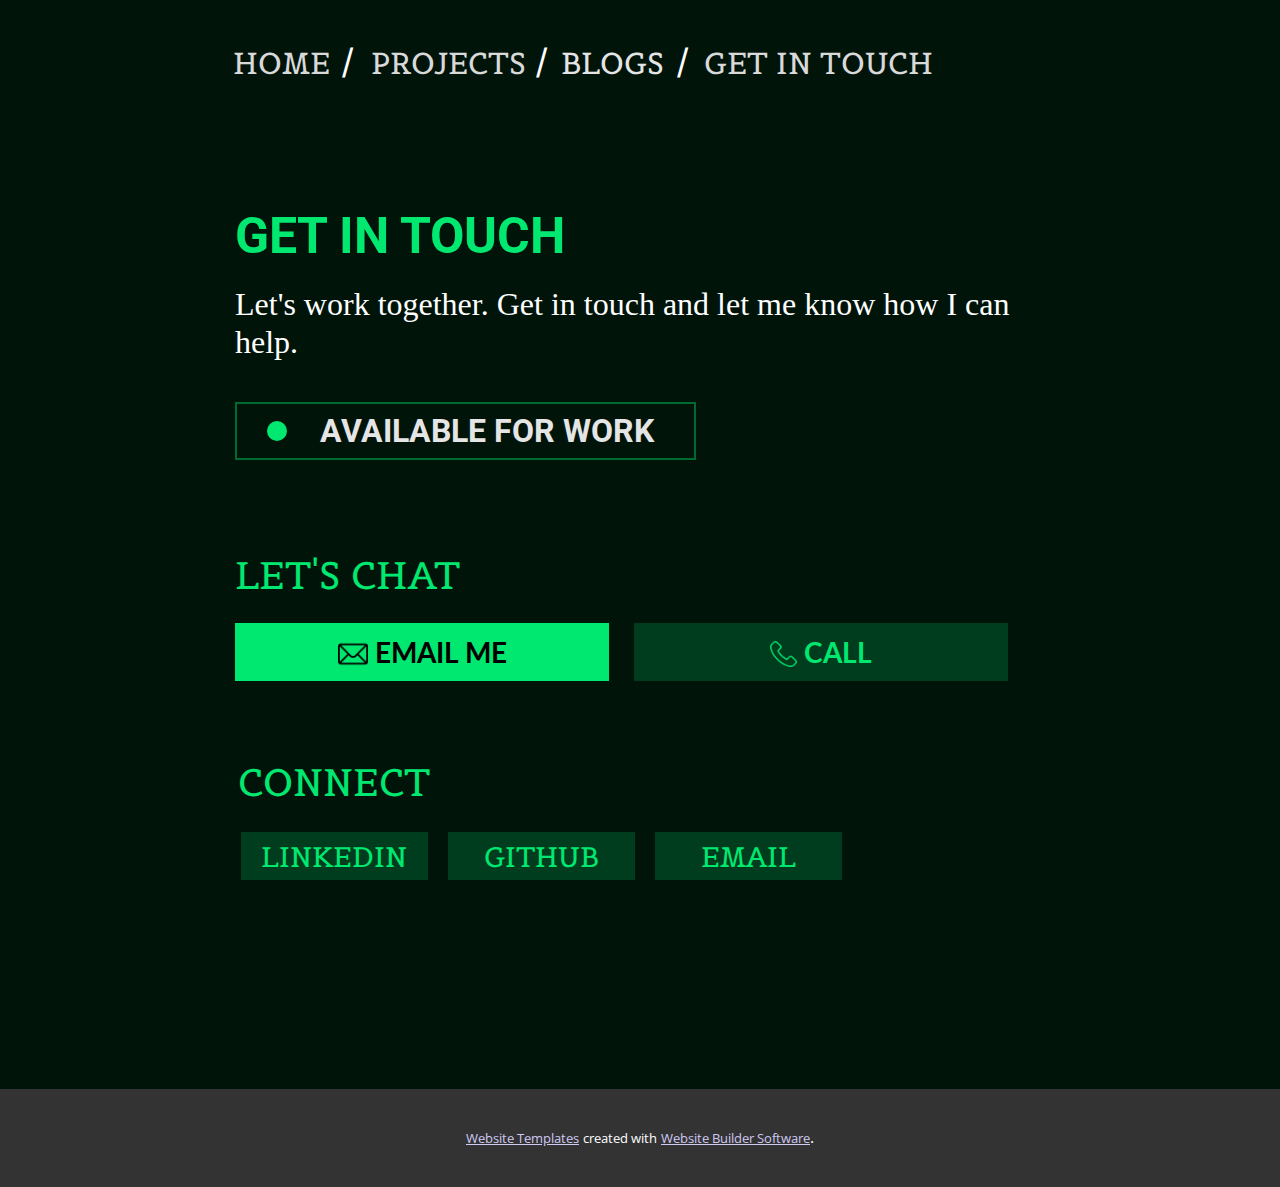
<file: Page-2.html>
<!DOCTYPE html>
<html style="font-size: 16px;" lang="en"><head>
    <meta name="viewport" content="width=device-width, initial-scale=1.0">
    <meta charset="utf-8">
    <meta name="keywords" content="">
    <meta name="description" content="">
    <title>Page 2</title>
    <link rel="stylesheet" href="nicepage.css" media="screen">
<link rel="stylesheet" href="Page-2.css" media="screen">
    <script class="u-script" type="text/javascript" src="jquery-1.9.1.min.js" defer=""></script>
    <script class="u-script" type="text/javascript" src="nicepage.js" defer=""></script>
    <meta name="generator" content="Nicepage 6.1.8, nicepage.com">
    <link id="u-theme-google-font" rel="stylesheet" href="https://fonts.googleapis.com/css?family=Roboto:100,100i,300,300i,400,400i,500,500i,700,700i,900,900i|Open+Sans:300,300i,400,400i,500,500i,600,600i,700,700i,800,800i">
    <link id="u-page-google-font" rel="stylesheet" href="https://fonts.googleapis.com/css?family=Roboto:100,100i,300,300i,400,400i,500,500i,700,700i,900,900i|Lato:100,100i,300,300i,400,400i,700,700i,900,900i|Belgrano:400">
    
    
    
    <script type="application/ld+json">{
		"@context": "http://schema.org",
		"@type": "Organization",
		"name": ""
}</script>
    <meta name="theme-color" content="#8e80e1">
    <meta property="og:title" content="Page 2">
    <meta property="og:type" content="website">
  <meta data-intl-tel-input-cdn-path="intlTelInput/"></head>
  <body data-path-to-root="./" data-include-products="false" class="u-body u-xl-mode" data-lang="en">
    <section class="u-clearfix u-custom-color-1 u-section-1" id="sec-ab2a">
      <div class="u-clearfix u-sheet u-sheet-1">
        <h3 class="u-custom-font u-text u-text-grey-15 u-text-1">
          <a class="u-active-none u-border-none u-btn u-button-link u-button-style u-hover-none u-none u-text-active-custom-color-2 u-text-grey-15 u-text-hover-custom-color-3 u-btn-1" data-href="Page-14.html#sec-fe22" href="Page-14.html#sec-fe22">PROJECTS</a>
        </h3>
        <h3 class="u-custom-font u-text u-text-2">/</h3>
        <h3 class="u-custom-font u-text u-text-3">/</h3>
        <h3 class="u-custom-font u-text u-text-4">
          <a class="u-active-none u-border-none u-btn u-button-link u-button-style u-hover-none u-none u-text-active-custom-color-2 u-text-grey-10 u-text-hover-custom-color-3 u-btn-2" href="Page-3.html#sec-b033">BLOGS</a>
        </h3>
        <h3 class="u-custom-font u-text u-text-5">/</h3>
        <h3 class="u-custom-font u-text u-text-grey-15 u-text-6">
          <a class="u-active-none u-border-none u-btn u-button-link u-button-style u-hover-none u-none u-text-active-custom-color-2 u-text-grey-15 u-text-hover-custom-color-3 u-btn-3" href="Page-2.html#sec-ab2a">GET IN TOUCH</a>
        </h3>
        <h3 class="u-custom-font u-text u-text-grey-15 u-text-7">
          <a class="u-active-none u-border-none u-btn u-button-link u-button-style u-hover-none u-none u-text-active-custom-color-2 u-text-grey-15 u-text-hover-custom-color-3 u-btn-4" href="Page-14.html#sec-63fb">HOME</a>
        </h3>
        <h4 class="u-text u-text-custom-color-2 u-text-8">GET in touch</h4>
        <h3 class="u-custom-font u-font-georgia u-text u-text-9"> Let's work together. Get in touch and let me know how I can help.</h3>
        <div class="u-border-2 u-border-custom-color-3 u-container-style u-group u-shape-rectangle u-group-1">
          <div class="u-container-layout u-valign-middle u-container-layout-1">
            <h4 class="u-text u-text-grey-10 u-text-10">Available for w​ork</h4>
            <div class="infinite u-custom-color-2 u-preserve-proportions u-shape u-shape-circle u-shape-1" data-animation-name="flash" data-animation-duration="2250" data-animation-out="0" data-animation-direction="" data-animation-delay="750"></div>
          </div>
        </div>
        <h4 class="u-custom-font u-text u-text-custom-color-2 u-text-11">Let's Chat</h4>
        <div class="u-container-align-center u-container-style u-custom-color-2 u-custom-item u-group u-shape-rectangle u-group-2">
          <div class="u-container-layout u-valign-middle u-container-layout-2">
            <h5 class="u-align-center u-custom-font u-text u-text-custom-color-2 u-text-default u-text-12">
              <a class="u-active-none u-border-none u-btn u-button-link u-button-style u-custom-font u-font-lato u-hover-none u-none u-text-black u-btn-5" href="mailto:agrawalparth564@gmail.com" target="_blank"><span class="u-file-icon u-icon u-icon-1"><img src="images/646094.png" alt=""></span>&nbsp;EMAIL ME
              </a>
            </h5>
          </div>
        </div>
        <div class="u-container-align-center u-container-style u-custom-color-4 u-custom-item u-group u-shape-rectangle u-group-3">
          <div class="u-container-layout u-valign-middle u-container-layout-3">
            <h5 class="u-align-center u-custom-font u-text u-text-custom-color-2 u-text-13">
              <a class="u-active-none u-border-none u-btn u-button-link u-button-style u-custom-font u-font-lato u-hover-none u-none u-text-custom-color-2 u-btn-6" href="tel:9723801180" target="_blank"><span class="u-file-icon u-icon u-text-custom-color-2 u-icon-2"><img src="images/159832-2cccc1b4.png" alt=""></span>&nbsp;CALL
              </a>
            </h5>
          </div>
        </div>
        <h4 class="u-custom-font u-text u-text-custom-color-2 u-text-14">CONNECT</h4>
        <div class="u-list u-list-1">
          <div class="u-repeater u-repeater-1">
            <div class="u-container-align-center u-container-style u-list-item u-repeater-item">
              <div class="u-container-layout u-similar-container u-valign-middle u-container-layout-4">
                <div class="u-align-center u-custom-color-4 u-custom-item u-shape u-shape-rectangle u-shape-2"></div>
                <h5 class="u-align-center u-custom-font u-text u-text-custom-color-2 u-text-default u-text-15">
                  <a class="u-active-none u-border-none u-btn u-button-link u-button-style u-hover-none u-none u-text-custom-color-2 u-btn-7" href="https://www.linkedin.com/in/parth-agrawal12/" target="_blank">LINKEDIN</a>
                </h5>
              </div>
            </div>
            <div class="u-container-align-center u-container-style u-list-item u-repeater-item">
              <div class="u-container-layout u-similar-container u-valign-middle u-container-layout-5">
                <div class="u-align-center u-custom-color-4 u-custom-item u-shape u-shape-rectangle u-shape-3"></div>
                <h5 class="u-align-center u-custom-font u-text u-text-custom-color-2 u-text-default u-text-16">
                  <a class="u-active-none u-border-none u-btn u-button-link u-button-style u-hover-none u-none u-text-custom-color-2 u-btn-8" href="https://github.com/Itsparththing" target="_blank">GITHUB</a>
                </h5>
              </div>
            </div>
            <div class="u-container-align-center u-container-style u-list-item u-repeater-item">
              <div class="u-container-layout u-similar-container u-valign-middle u-container-layout-6">
                <div class="u-align-center u-custom-color-4 u-custom-item u-shape u-shape-rectangle u-shape-4"></div>
                <h5 class="u-align-center u-custom-font u-text u-text-custom-color-2 u-text-default u-text-17">
                  <a class="u-active-none u-border-none u-btn u-button-link u-button-style u-hover-none u-none u-text-custom-color-2 u-btn-9" href="mailto:agrawalparth564@gmail.com">EMAIL</a>
                </h5>
              </div>
            </div>
          </div>
        </div>
      </div>
    </section>
    
    
    
    
    <section class="u-backlink u-clearfix u-grey-80">
      <a class="u-link" href="https://nicepage.com/website-templates" target="_blank">
        <span>Website Templates</span>
      </a>
      <p class="u-text">
        <span>created with</span>
      </p>
      <a class="u-link" href="" target="_blank">
        <span>Website Builder Software</span>
      </a>. 
    </section>
  
</body></html>
</file>
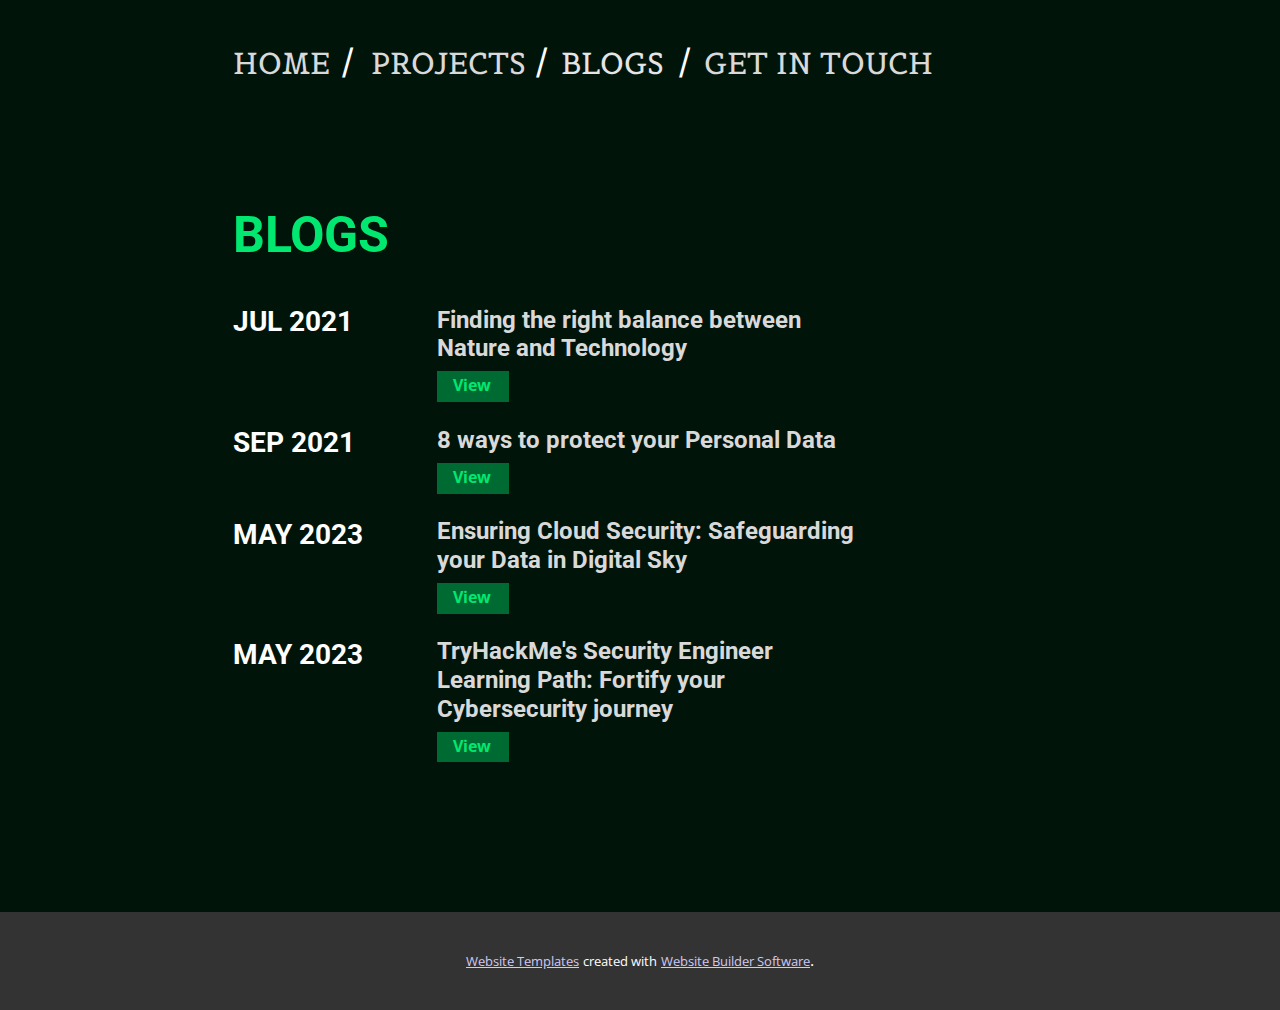
<file: Page-3.html>
<!DOCTYPE html>
<html style="font-size: 16px;" lang="en"><head>
    <meta name="viewport" content="width=device-width, initial-scale=1.0">
    <meta charset="utf-8">
    <meta name="keywords" content="">
    <meta name="description" content="">
    <title>Page 3</title>
    <link rel="stylesheet" href="nicepage.css" media="screen">
<link rel="stylesheet" href="Page-3.css" media="screen">
    <script class="u-script" type="text/javascript" src="jquery-1.9.1.min.js" defer=""></script>
    <script class="u-script" type="text/javascript" src="nicepage.js" defer=""></script>
    <meta name="generator" content="Nicepage 6.1.8, nicepage.com">
    <link id="u-theme-google-font" rel="stylesheet" href="https://fonts.googleapis.com/css?family=Roboto:100,100i,300,300i,400,400i,500,500i,700,700i,900,900i|Open+Sans:300,300i,400,400i,500,500i,600,600i,700,700i,800,800i">
    <link id="u-page-google-font" rel="stylesheet" href="https://fonts.googleapis.com/css?family=Roboto:100,100i,300,300i,400,400i,500,500i,700,700i,900,900i|Belgrano:400">
    
    
    
    <script type="application/ld+json">{
		"@context": "http://schema.org",
		"@type": "Organization",
		"name": ""
}</script>
    <meta name="theme-color" content="#8e80e1">
    <meta property="og:title" content="Page 3">
    <meta property="og:type" content="website">
  <meta data-intl-tel-input-cdn-path="intlTelInput/"></head>
  <body data-path-to-root="./" data-include-products="false" class="u-body u-xl-mode" data-lang="en">
    <section class="u-clearfix u-custom-color-1 u-section-1" id="sec-b033">
      <div class="u-clearfix u-sheet u-sheet-1">
        <h3 class="u-custom-font u-text u-text-1">/</h3>
        <h3 class="u-custom-font u-text u-text-2">/</h3>
        <h3 class="u-custom-font u-text u-text-grey-15 u-text-3">
          <a class="u-active-none u-border-none u-btn u-button-link u-button-style u-hover-none u-none u-text-active-custom-color-2 u-text-grey-15 u-text-hover-custom-color-3 u-btn-1" data-href="Page-14.html#sec-fe22" href="Page-14.html#sec-fe22">PROJECTS</a>
        </h3>
        <h3 class="u-custom-font u-text u-text-4">/</h3>
        <h3 class="u-custom-font u-text u-text-grey-15 u-text-5">
          <a class="u-active-none u-border-none u-btn u-button-link u-button-style u-hover-none u-none u-text-active-custom-color-2 u-text-grey-15 u-text-hover-custom-color-3 u-btn-2" href="Page-2.html#sec-ab2a">GET IN TOUCH</a>
        </h3>
        <h3 class="u-custom-font u-text u-text-6">
          <a class="u-active-none u-border-none u-btn u-button-link u-button-style u-hover-none u-none u-text-active-custom-color-2 u-text-grey-10 u-text-hover-custom-color-3 u-btn-3" href="Page-3.html">BLOGS</a>
        </h3>
        <h3 class="u-custom-font u-text u-text-grey-15 u-text-7">
          <a class="u-active-none u-border-none u-btn u-button-link u-button-style u-hover-none u-none u-text-active-custom-color-2 u-text-grey-15 u-text-hover-custom-color-3 u-btn-4" href="Page-14.html#sec-63fb">HOME</a>
        </h3>
        <h4 class="u-text u-text-custom-color-2 u-text-8">Blogs</h4>
        <h4 class="u-text u-text-9">JUL 2021</h4>
        <h4 class="u-text u-text-grey-15 u-text-10">Finding the right balance between Nature and Technology</h4>
        <a href="https://medium.com/@agrawalparth564/finding-the-right-balance-between-nature-and-technology-dc2aad7ea2" class="u-border-none u-btn u-button-style u-custom-color-3 u-text-custom-color-2 u-btn-5" target="_blank">View</a>
        <h4 class="u-text u-text-11">SEP 2021</h4>
        <h4 class="u-text u-text-grey-15 u-text-12">8 ways to protect your Personal Data</h4>
        <a href="https://medium.com/@agrawalparth564/8-ways-to-protect-your-personal-data-fdd369ebf252" class="u-border-none u-btn u-button-style u-custom-color-3 u-text-custom-color-2 u-btn-6" target="_blank">View</a>
        <h4 class="u-text u-text-13">MAY 2023</h4>
        <h4 class="u-text u-text-grey-15 u-text-14">Ensuring Cloud Security: Safeguarding your Data in Digital Sky</h4>
        <a href="https://medium.com/@agrawalparth564/ensuring-cloud-security-safeguarding-your-data-in-the-digital-sky-b87821969866" class="u-border-none u-btn u-button-style u-custom-color-3 u-text-custom-color-2 u-btn-7" target="_blank">View</a>
        <h4 class="u-text u-text-15">MAY 2023</h4>
        <h4 class="u-text u-text-grey-15 u-text-16">TryHackMe's Security Engineer Learning Path: Fortify your Cybersecurity journey</h4>
        <a href="https://medium.com/@agrawalparth564/ensuring-cloud-security-safeguarding-your-data-in-the-digital-sky-b87821969866" class="u-border-none u-btn u-button-style u-custom-color-3 u-text-custom-color-2 u-btn-8" target="_blank">View</a>
      </div>
    </section>
    
    
    
    
    <section class="u-backlink u-clearfix u-grey-80">
      <a class="u-link" href="https://nicepage.com/website-templates" target="_blank">
        <span>Website Templates</span>
      </a>
      <p class="u-text">
        <span>created with</span>
      </p>
      <a class="u-link" href="" target="_blank">
        <span>Website Builder Software</span>
      </a>. 
    </section>
  
</body></html>
</file>
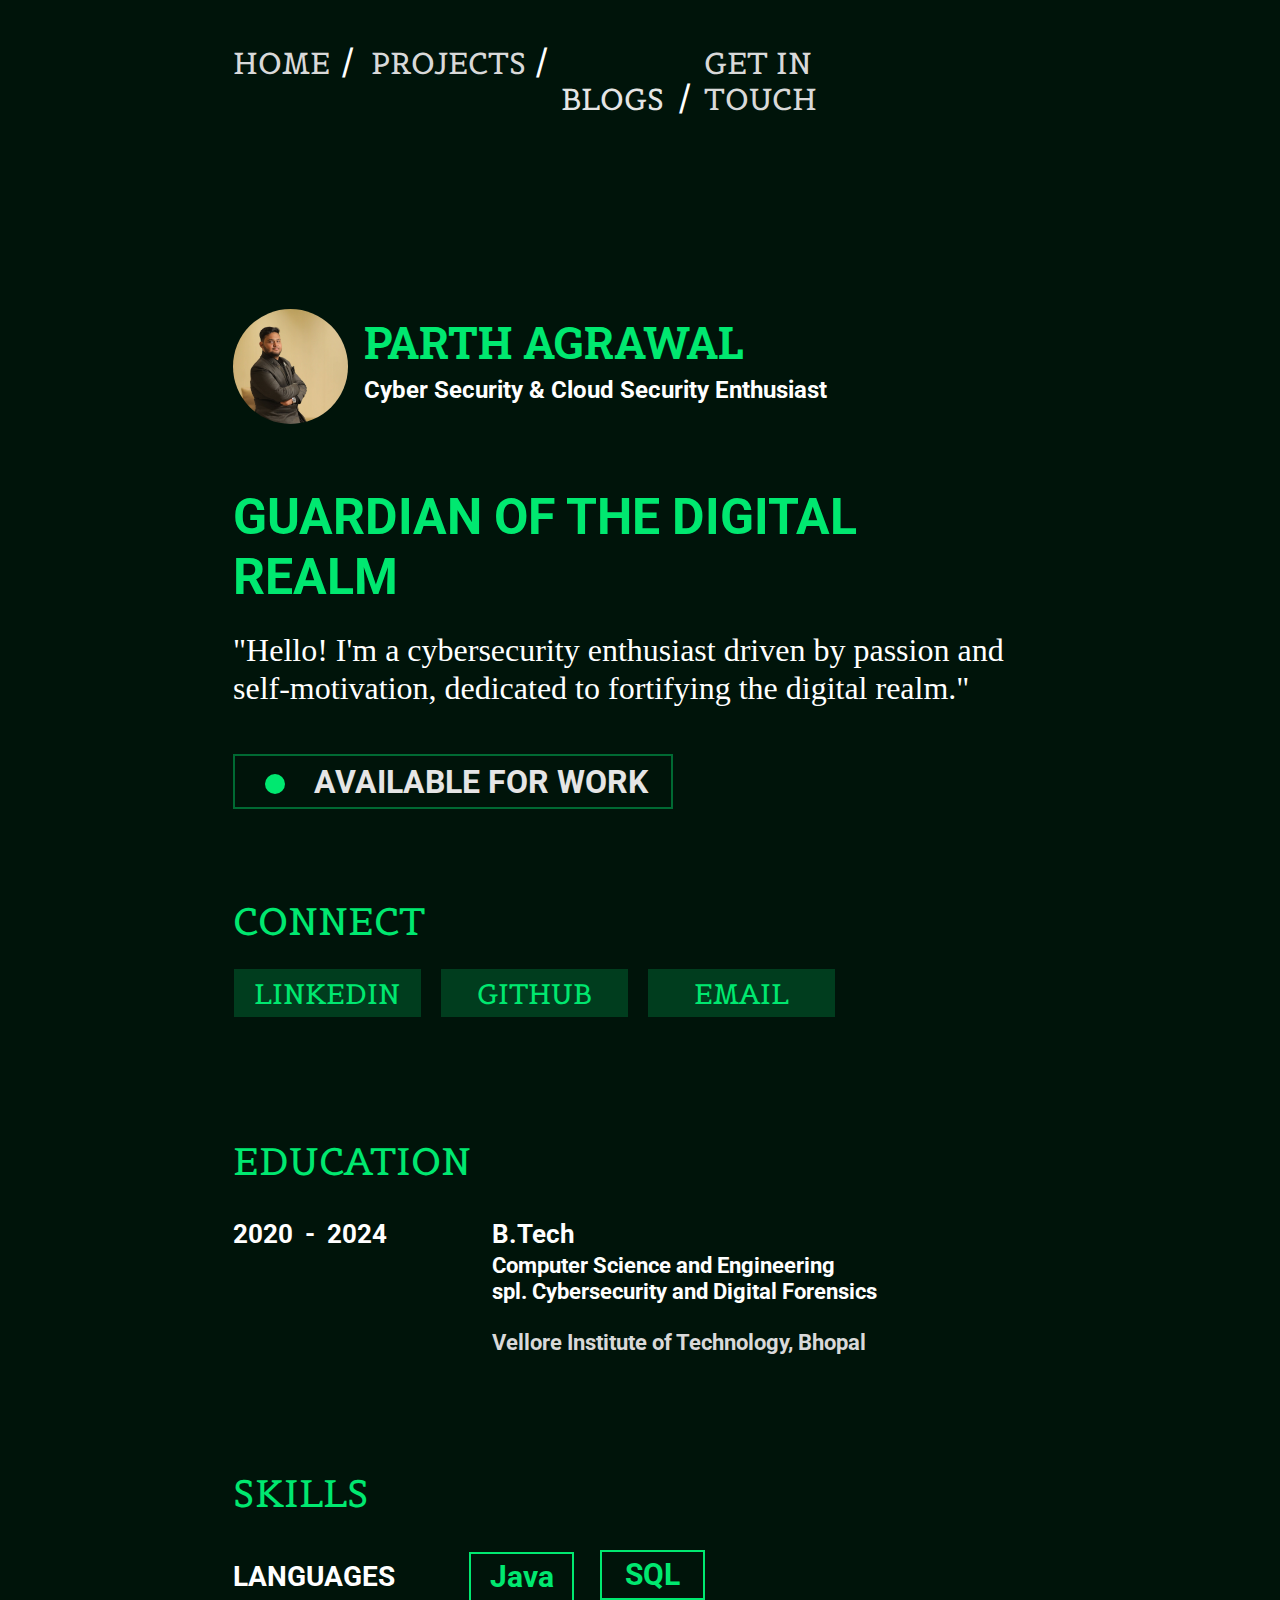
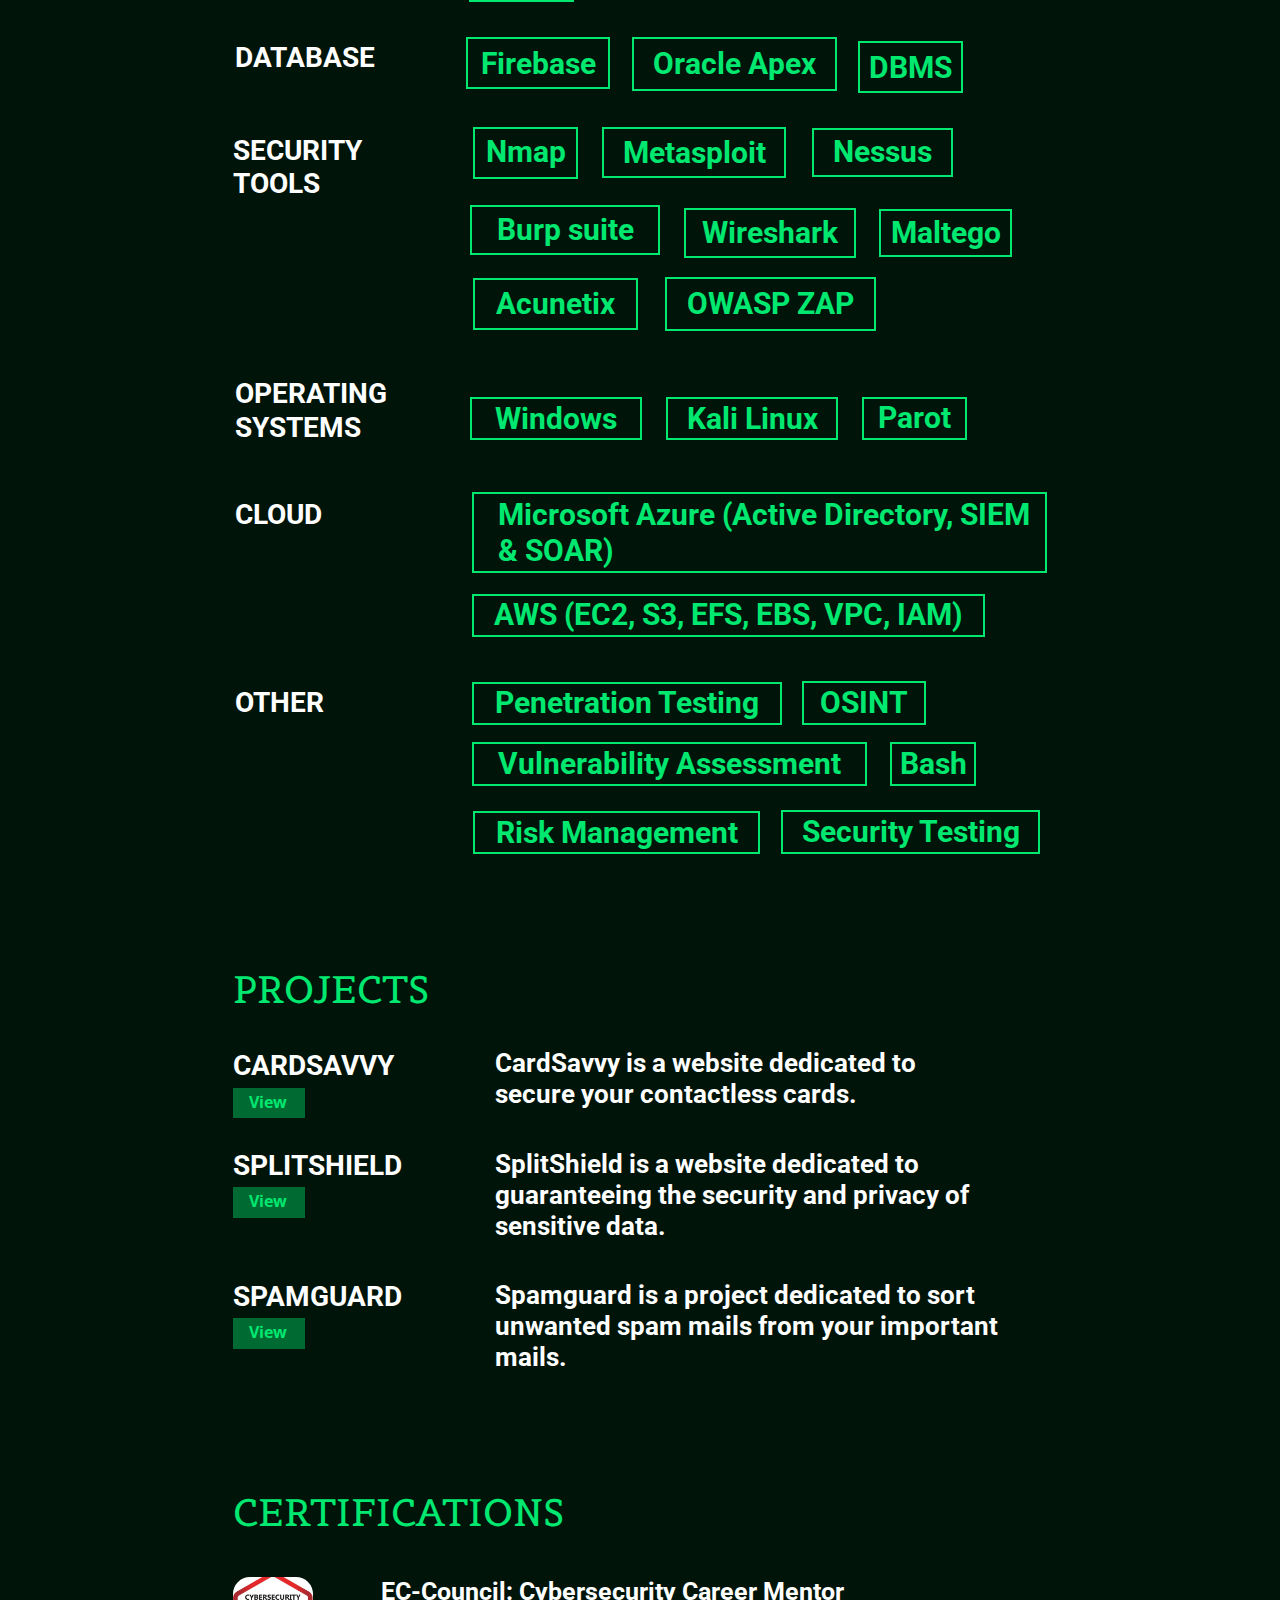
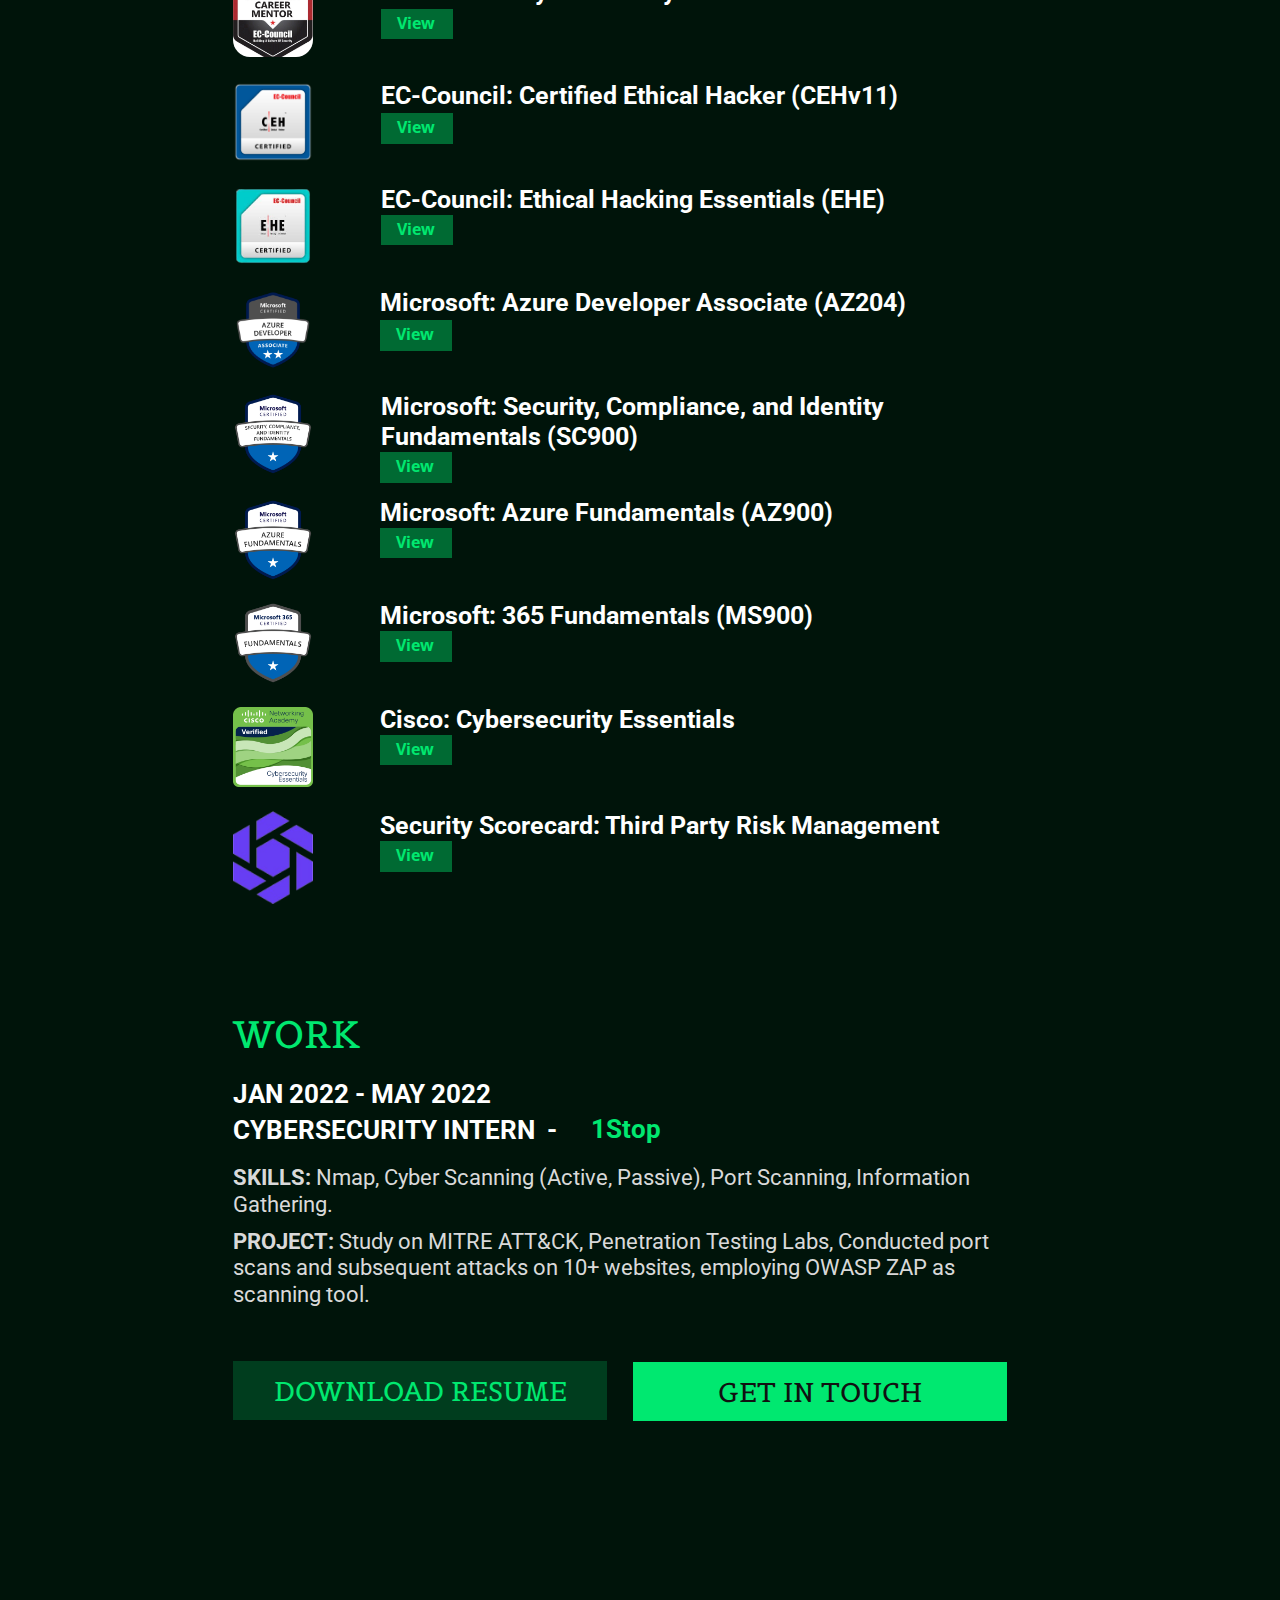
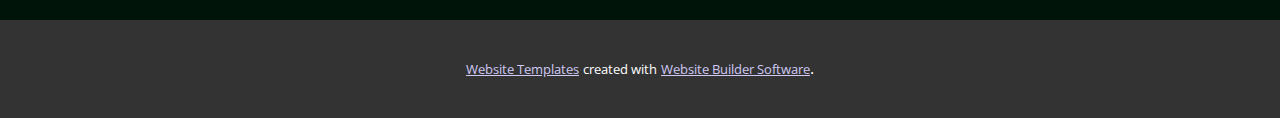
<file: Parth.html>
<!DOCTYPE html>
<html style="font-size: 16px;" lang="en"><head>
    <meta name="viewport" content="width=device-width, initial-scale=1.0">
    <meta charset="utf-8">
    <meta name="keywords" content="robert">
    <meta name="description" content="">
    <title>Page 14</title>
    <link rel="stylesheet" href="nicepage.css" media="screen">
<link rel="stylesheet" href="Page-14.css" media="screen">
    <script class="u-script" type="text/javascript" src="jquery-1.9.1.min.js" defer=""></script>
    <script class="u-script" type="text/javascript" src="nicepage.js" defer=""></script>
    <meta name="generator" content="Nicepage 6.1.8, nicepage.com">
    <link id="u-theme-google-font" rel="stylesheet" href="https://fonts.googleapis.com/css?family=Roboto:100,100i,300,300i,400,400i,500,500i,700,700i,900,900i|Open+Sans:300,300i,400,400i,500,500i,600,600i,700,700i,800,800i">
    <link id="u-page-google-font" rel="stylesheet" href="https://fonts.googleapis.com/css?family=Roboto+Slab:100,200,300,400,500,600,700,800,900|Roboto:100,100i,300,300i,400,400i,500,500i,700,700i,900,900i|Belgrano:400">
    
    
    
    
    
    
    
    
    <script type="application/ld+json">{
		"@context": "http://schema.org",
		"@type": "Organization",
		"name": "",
		"url": "/"
}</script>
    <meta name="theme-color" content="#8e80e1">
    <meta property="og:title" content="Page 14">
    <meta property="og:type" content="website">
    <link rel="canonical" href="/">
  <meta data-intl-tel-input-cdn-path="intlTelInput/"></head>
  <body data-path-to-root="./" data-include-products="false" class="u-body u-xl-mode" data-lang="en">
    <section class="u-clearfix u-custom-color-1 u-lightbox u-section-1" id="sec-63fb">
      <div class="u-clearfix u-sheet u-sheet-1">
        <h3 class="u-custom-font u-text u-text-grey-15 u-text-1">
          <a class="u-active-none u-border-none u-btn u-button-link u-button-style u-hover-none u-none u-text-active-custom-color-2 u-text-grey-15 u-text-hover-custom-color-3 u-btn-1" data-href="Page-14.html#sec-fe22" href="Page-14.html#sec-fe22">PROJECTS</a>
        </h3>
        <h3 class="u-custom-font u-text u-text-2">/</h3>
        <h3 class="u-custom-font u-text u-text-grey-15 u-text-3">
          <a class="u-active-none u-border-none u-btn u-button-link u-button-style u-hover-none u-none u-text-active-custom-color-2 u-text-grey-15 u-text-hover-custom-color-3 u-btn-2" href="Page-14.html#sec-63fb">HOME</a>
        </h3>
        <h3 class="u-custom-font u-text u-text-4">/</h3>
        <h3 class="u-custom-font u-text u-text-grey-15 u-text-5">
          <a class="u-active-none u-border-none u-btn u-button-link u-button-style u-hover-none u-none u-text-active-custom-color-2 u-text-grey-15 u-text-hover-custom-color-3 u-btn-3" href="Page-2.html#sec-ab2a">GET IN TOUCH</a>
        </h3>
        <h3 class="u-custom-font u-text u-text-6">
          <a class="u-active-none u-border-none u-btn u-button-link u-button-style u-hover-none u-none u-text-active-custom-color-2 u-text-grey-10 u-text-hover-custom-color-3 u-btn-4" href="Page-3.html#sec-b033">BLOGS</a>
        </h3>
        <h3 class="u-custom-font u-text u-text-7">/</h3>
        <div class="u-image u-image-circle u-image-1" alt="" data-image-width="3401" data-image-height="4013"></div>
        <h4 class="u-custom-font u-font-roboto-slab u-text u-text-custom-color-2 u-text-8">Parth Agrawal</h4>
        <h4 class="u-text u-text-9">Cyber Security &amp; Cloud Security Enthusiast</h4>
        <h4 class="u-text u-text-custom-color-2 u-text-10"> Guardian of the Digital Realm</h4>
        <h3 class="u-custom-font u-font-georgia u-text u-text-11"> "Hello! I'm a cybersecurity enthusiast driven by passion and self-motivation, dedicated to fortifying the digital realm."</h3>
        <div class="u-border-2 u-border-custom-color-3 u-container-style u-group u-shape-rectangle u-group-1">
          <div class="u-container-layout u-container-layout-1">
            <h4 class="u-text u-text-grey-10 u-text-12">Available for w​ork</h4>
            <div class="infinite u-custom-color-2 u-preserve-proportions u-shape u-shape-circle u-shape-1" data-animation-name="flash" data-animation-duration="2250" data-animation-out="0" data-animation-direction="" data-animation-delay="750"></div>
          </div>
        </div>
        <h4 class="u-custom-font u-text u-text-custom-color-2 u-text-13">CONNECT</h4>
        <div class="u-list u-list-1">
          <div class="u-repeater u-repeater-1">
            <div class="u-container-style u-list-item u-repeater-item">
              <div class="u-container-layout u-similar-container u-container-layout-2">
                <div class="u-align-center u-custom-color-4 u-custom-item u-shape u-shape-rectangle u-shape-2"></div>
                <h5 class="u-align-center u-custom-font u-text u-text-custom-color-2 u-text-default u-text-14">
                  <a class="u-active-none u-border-none u-btn u-button-link u-button-style u-hover-none u-none u-text-custom-color-2 u-btn-5" href="https://www.linkedin.com/in/parth-agrawal12/" target="_blank">LINKEDIN</a>
                </h5>
              </div>
            </div>
            <div class="u-container-style u-list-item u-repeater-item">
              <div class="u-container-layout u-similar-container u-container-layout-3">
                <div class="u-align-center u-custom-color-4 u-custom-item u-shape u-shape-rectangle u-shape-3"></div>
                <h5 class="u-align-center u-custom-font u-text u-text-custom-color-2 u-text-default u-text-15">
                  <a class="u-active-none u-border-none u-btn u-button-link u-button-style u-hover-none u-none u-text-custom-color-2 u-btn-6" href="https://github.com/Itsparththing" target="_blank">GITHUB</a>
                </h5>
              </div>
            </div>
            <div class="u-container-style u-list-item u-repeater-item">
              <div class="u-container-layout u-similar-container u-container-layout-4">
                <div class="u-align-center u-custom-color-4 u-custom-item u-shape u-shape-rectangle u-shape-4"></div>
                <h5 class="u-align-center u-custom-font u-text u-text-custom-color-2 u-text-default u-text-16">
                  <a class="u-active-none u-border-none u-btn u-button-link u-button-style u-hover-none u-none u-text-custom-color-2 u-btn-7" href="mailto:agrawalparth564@gmail.com">EMAIL</a>
                </h5>
              </div>
            </div>
          </div>
        </div>
      </div>
    </section>
    <section class="u-clearfix u-custom-color-1 u-section-2" id="sec-4892">
      <div class="u-clearfix u-sheet u-sheet-1">
        <h4 class="u-custom-font u-text u-text-custom-color-2 u-text-1">EDUCATION</h4>
        <h4 class="u-text u-text-2">B.Tech</h4>
        <h4 class="u-text u-text-3">2020&nbsp; -&nbsp; 2024</h4>
        <h4 class="u-text u-text-4">Computer Science and Engineering<br>spl. Cybersecurity and Digital Forensics
        </h4>
        <h4 class="u-text u-text-grey-15 u-text-5">Vellore Institute of Technology, Bhopal</h4>
      </div>
    </section>
    <section class="u-clearfix u-custom-color-1 u-section-3" id="sec-6a73">
      <div class="u-clearfix u-sheet u-sheet-1">
        <h4 class="u-custom-font u-text u-text-custom-color-2 u-text-1">sKILLS</h4>
        <div class="u-border-2 u-border-custom-color-2 u-container-align-center u-container-style u-group u-shape-rectangle u-group-1">
          <div class="u-container-layout u-valign-middle u-container-layout-1">
            <h4 class="u-align-center u-text u-text-custom-color-2 u-text-2"> Java</h4>
          </div>
        </div>
        <div class="u-border-2 u-border-custom-color-2 u-container-align-center u-container-style u-group u-shape-rectangle u-group-2">
          <div class="u-container-layout u-valign-middle u-container-layout-2">
            <h4 class="u-align-center u-text u-text-custom-color-2 u-text-3">SQL</h4>
          </div>
        </div>
        <h4 class="u-text u-text-4"> Languages</h4>
        <div class="u-border-2 u-border-custom-color-2 u-container-style u-group u-shape-rectangle u-group-3">
          <div class="u-container-layout u-container-layout-3">
            <h4 class="u-align-center u-text u-text-custom-color-2 u-text-5">Firebase</h4>
          </div>
        </div>
        <div class="u-border-2 u-border-custom-color-2 u-container-align-center u-container-style u-group u-shape-rectangle u-group-4">
          <div class="u-container-layout u-valign-middle u-container-layout-4">
            <h4 class="u-align-center u-text u-text-custom-color-2 u-text-6"> Oracle Apex</h4>
          </div>
        </div>
        <h4 class="u-text u-text-7"> Database</h4>
        <div class="u-border-2 u-border-custom-color-2 u-container-style u-group u-shape-rectangle u-group-5">
          <div class="u-container-layout u-container-layout-5">
            <h4 class="u-align-center u-text u-text-custom-color-2 u-text-8">DBMS</h4>
          </div>
        </div>
        <div class="u-border-2 u-border-custom-color-2 u-container-align-center u-container-style u-group u-shape-rectangle u-group-6">
          <div class="u-container-layout u-container-layout-6">
            <h4 class="u-align-center u-text u-text-custom-color-2 u-text-9"> Metasploit</h4>
          </div>
        </div>
        <div class="u-border-2 u-border-custom-color-2 u-container-style u-group u-shape-rectangle u-group-7">
          <div class="u-container-layout u-container-layout-7">
            <h4 class="u-text u-text-custom-color-2 u-text-10">Nmap</h4>
          </div>
        </div>
        <div class="u-border-2 u-border-custom-color-2 u-container-align-center u-container-style u-group u-shape-rectangle u-group-8">
          <div class="u-container-layout u-valign-middle u-container-layout-8">
            <h4 class="u-align-center u-text u-text-custom-color-2 u-text-11"> Nessus</h4>
          </div>
        </div>
        <h4 class="u-text u-text-12">Security<br>tools
        </h4>
        <div class="u-border-2 u-border-custom-color-2 u-container-align-center u-container-style u-group u-shape-rectangle u-group-9">
          <div class="u-container-layout u-valign-middle u-container-layout-9">
            <h4 class="u-align-center u-text u-text-custom-color-2 u-text-13"> Burp suite</h4>
          </div>
        </div>
        <div class="u-border-2 u-border-custom-color-2 u-container-align-center u-container-style u-group u-shape-rectangle u-group-10">
          <div class="u-container-layout u-valign-middle u-container-layout-10">
            <h4 class="u-align-center u-text u-text-custom-color-2 u-text-14"> Wireshark</h4>
          </div>
        </div>
        <div class="u-border-2 u-border-custom-color-2 u-container-align-center u-container-style u-group u-shape-rectangle u-group-11">
          <div class="u-container-layout u-valign-middle u-container-layout-11">
            <h4 class="u-align-center u-text u-text-custom-color-2 u-text-15"> Maltego</h4>
          </div>
        </div>
        <div class="u-border-2 u-border-custom-color-2 u-container-align-center u-container-style u-group u-shape-rectangle u-group-12">
          <div class="u-container-layout u-valign-middle">
            <h4 class="u-align-center u-text u-text-custom-color-2 u-text-16"> OWASP ZAP</h4>
          </div>
        </div>
        <div class="u-border-2 u-border-custom-color-2 u-container-align-center u-container-style u-group u-shape-rectangle u-group-13">
          <div class="u-container-layout u-valign-middle">
            <h4 class="u-align-center u-text u-text-custom-color-2 u-text-17"> Acunetix</h4>
          </div>
        </div>
        <h4 class="u-text u-text-18"> OPERATING&nbsp;<br>SYstems
        </h4>
        <div class="u-border-2 u-border-custom-color-2 u-container-align-center u-container-style u-group u-shape-rectangle u-group-14">
          <div class="u-container-layout u-valign-middle u-container-layout-14">
            <h4 class="u-align-center u-text u-text-custom-color-2 u-text-19"> Windows</h4>
          </div>
        </div>
        <div class="u-border-2 u-border-custom-color-2 u-container-align-center u-container-style u-group u-shape-rectangle u-group-15">
          <div class="u-container-layout u-valign-middle">
            <h4 class="u-align-center u-text u-text-custom-color-2 u-text-20">Kali Linux</h4>
          </div>
        </div>
        <div class="u-border-2 u-border-custom-color-2 u-container-align-center u-container-style u-group u-shape-rectangle u-group-16">
          <div class="u-container-layout u-valign-middle u-container-layout-16">
            <h4 class="u-align-center u-text u-text-custom-color-2 u-text-21"> Parot</h4>
          </div>
        </div>
        <div class="u-border-2 u-border-custom-color-2 u-container-style u-group u-shape-rectangle u-group-17">
          <div class="u-container-layout u-valign-middle">
            <h4 class="u-text u-text-custom-color-2 u-text-22"> Microsoft Azure (Active Directory, SIEM &amp; SOAR)</h4>
          </div>
        </div>
        <h4 class="u-text u-text-23"> Cloud</h4>
        <div class="u-border-2 u-border-custom-color-2 u-container-align-center u-container-style u-group u-shape-rectangle u-group-18">
          <div class="u-container-layout u-valign-middle">
            <h4 class="u-align-center u-text u-text-custom-color-2 u-text-24"> AWS (EC2, S3, EFS, EBS, VPC, IAM)</h4>
          </div>
        </div>
        <div class="u-border-2 u-border-custom-color-2 u-container-align-center u-container-style u-group u-shape-rectangle u-group-19">
          <div class="u-container-layout u-valign-middle">
            <h4 class="u-align-center u-text u-text-custom-color-2 u-text-25"> OSINT</h4>
          </div>
        </div>
        <div class="u-border-2 u-border-custom-color-2 u-container-align-center u-container-style u-group u-shape-rectangle u-group-20">
          <div class="u-container-layout u-valign-middle">
            <h4 class="u-align-center u-text u-text-custom-color-2 u-text-26"> Penetration Testing</h4>
          </div>
        </div>
        <h4 class="u-text u-text-27"> Other</h4>
        <div class="u-border-2 u-border-custom-color-2 u-container-align-center u-container-style u-group u-shape-rectangle u-group-21">
          <div class="u-container-layout u-valign-middle u-container-layout-21">
            <h4 class="u-align-center u-text u-text-custom-color-2 u-text-28"> Bash</h4>
          </div>
        </div>
        <div class="u-border-2 u-border-custom-color-2 u-container-align-center u-container-style u-group u-shape-rectangle u-group-22">
          <div class="u-container-layout u-valign-middle">
            <h4 class="u-align-center u-text u-text-custom-color-2 u-text-29"> Vulnerability Assessment</h4>
          </div>
        </div>
        <div class="u-border-2 u-border-custom-color-2 u-container-align-center u-container-style u-group u-shape-rectangle u-group-23">
          <div class="u-container-layout u-valign-middle">
            <h4 class="u-align-center u-text u-text-custom-color-2 u-text-30"> Security Testing</h4>
          </div>
        </div>
        <div class="u-border-2 u-border-custom-color-2 u-container-align-center u-container-style u-group u-shape-rectangle u-group-24">
          <div class="u-container-layout u-valign-middle">
            <h4 class="u-align-center u-text u-text-custom-color-2 u-text-31">Risk Management</h4>
          </div>
        </div>
      </div>
    </section>
    <section class="u-clearfix u-custom-color-1 u-section-4" id="sec-fe22">
      <div class="u-clearfix u-sheet u-sheet-1">
        <h4 class="u-custom-font u-text u-text-custom-color-2 u-text-1">Projects</h4>
        <h4 class="u-text u-text-2"> CardSavvy</h4>
        <h4 class="u-text u-text-3"> CardSavvy
is a website dedicated to secure your contactless cards.&nbsp;</h4>
        <a href="https://github.com/Itsparththing/Cardsavvy" class="u-border-none u-btn u-button-style u-custom-color-3 u-text-custom-color-2 u-btn-1" target="_blank">View</a>
        <h4 class="u-text u-text-4">SPLITSHIELD</h4>
        <h4 class="u-text u-text-5"> SplitShield is a website dedicated to guaranteeing the security and privacy of sensitive
data.</h4>
        <a href="https://github.com/Itsparththing/Secure-Data" class="u-border-none u-btn u-button-style u-custom-color-3 u-text-custom-color-2 u-btn-2" target="_blank">View</a>
        <h4 class="u-text u-text-6">SPAMGUARD</h4>
        <h4 class="u-text u-text-7"> Spamguard is a project dedicated to sort unwanted spam mails from your important mails.</h4>
        <a href="https://github.com/Itsparththing/SpamGuard-Automated-Spam-Detector" class="u-border-none u-btn u-button-style u-custom-color-3 u-text-custom-color-2 u-btn-3" target="_blank">View</a>
      </div>
    </section>
    <section class="u-clearfix u-custom-color-1 u-section-5" id="sec-2545">
      <div class="u-clearfix u-sheet u-sheet-1">
        <h4 class="u-custom-font u-text u-text-custom-color-2 u-text-1">Certifications</h4>
        <h4 class="u-text u-text-2">EC-Council: Cybersecurity Career Mentor</h4>
        <img class="u-image u-image-round u-radius u-image-1" src="images/EC-Council_MentorBadge-1.png" alt="" data-image-width="1195" data-image-height="1338">
        <a href="https://github.com/Itsparththing/SpamGuard-Automated-Spam-Detector" class="u-border-none u-btn u-button-style u-custom-color-3 u-text-custom-color-2 u-btn-1" target="_blank">View</a>
        <h4 class="u-text u-text-3">EC-Council: Certified Ethical Hacker (CEHv11)</h4>
        <img class="u-image u-image-contain u-image-default u-preserve-proportions u-image-2" src="images/CEH_2E345519D3F7.png" alt="" data-image-width="352" data-image-height="352">
        <a href="https://drive.google.com/file/d/1IIZ1hou-5tmaIDJgO2OLzbGfYejnR0-V/view" class="u-border-none u-btn u-button-style u-custom-color-3 u-text-custom-color-2 u-btn-2" target="_blank">View</a>
        <h4 class="u-text u-text-4">EC-Council: Ethical Hacking Essentials (EHE)</h4>
        <img class="u-image u-image-contain u-image-default u-preserve-proportions u-image-3" src="images/EHE_Badge-removebg-preview.png" alt="" data-image-width="225" data-image-height="225">
        <a href="https://codered.eccouncil.org/certificate/5894a6b1-3476-4a95-b92c-1352da7aaaa2?logged=false" class="u-border-none u-btn u-button-style u-custom-color-3 u-text-custom-color-2 u-btn-3" target="_blank">View</a>
        <h4 class="u-text u-text-5"> Microsoft:&nbsp;Azure Developer Associate (AZ204)</h4>
        <img class="u-image u-image-contain u-image-default u-preserve-proportions u-image-4" src="images/twitter_thumb_201604_azure-developer-associate-600x600.png" alt="" data-image-width="512" data-image-height="512" data-href="https://drive.google.com/file/d/1e3WpBgd-A7aiWLWX12Gc9tSyklZ_i8lU/view" data-target="_blank">
        <a href="https://drive.google.com/file/d/1e3WpBgd-A7aiWLWX12Gc9tSyklZ_i8lU/view" class="u-border-none u-btn u-button-style u-custom-color-3 u-text-custom-color-2 u-btn-4" target="_blank">View</a>
        <h4 class="u-text u-text-6"> Microsoft:&nbsp;Security, Compliance, and Identity&nbsp;<br>Fundamentals (SC900)
        </h4>
        <a href="https://www.credly.com/badges/aa05f222-fd48-4829-b944-dc7a26a2588c/public_url" class="u-border-none u-btn u-button-style u-custom-color-3 u-text-custom-color-2 u-btn-5" target="_blank">View</a>
        <img class="u-image u-image-contain u-image-default u-preserve-proportions u-image-5" src="images/SC900Badge.png" alt="" data-image-width="600" data-image-height="600" data-href="https://www.credly.com/badges/aa05f222-fd48-4829-b944-dc7a26a2588c/public_url" data-target="_blank">
        <h4 class="u-text u-text-7"> Microsoft:&nbsp;Azure Fundamentals (AZ900)</h4>
        <img class="u-image u-image-contain u-image-default u-preserve-proportions u-image-6" src="images/AZ900Badge.png" alt="" data-image-width="600" data-image-height="600">
        <a href="https://www.credly.com/badges/1f0c823a-29e1-4977-9392-977c0759d3bc/public_url" class="u-border-none u-btn u-button-style u-custom-color-3 u-text-custom-color-2 u-btn-6" target="_blank">View</a>
        <h4 class="u-text u-text-8"> Microsoft: 365 Fundamentals (MS900)<br>
        </h4>
        <img class="u-image u-image-contain u-image-default u-preserve-proportions u-image-7" src="images/MS900Badge.png" alt="" data-image-width="600" data-image-height="600">
        <a href="https://www.credly.com/badges/db5d9867-b455-4a68-812d-27fe82211ce3/public_url" class="u-border-none u-btn u-button-style u-custom-color-3 u-text-custom-color-2 u-btn-7" target="_blank">View</a>
        <h4 class="u-text u-text-9">Cisco: Cybersecurity Essentials</h4>
        <a href="https://www.credly.com/badges/a2bf897a-ee9c-4d13-a3a7-18cffdf1eb37/public_url" class="u-border-none u-btn u-button-style u-custom-color-3 u-text-custom-color-2 u-btn-8" target="_blank">View</a>
        <img class="u-image u-image-default u-preserve-proportions u-image-8" src="images/cybersecurity-essentialsbadge.png" alt="" data-image-width="600" data-image-height="600">
        <img class="u-image u-image-default u-preserve-proportions u-image-9" src="images/SSC_Logo-removebg-preview.png" alt="" data-image-width="187" data-image-height="216">
        <h4 class="u-text u-text-10">Security Scorecard: Third Party Risk Management</h4>
        <a href="https://verify.skilljar.com/c/qot7fvtboew4" class="u-border-none u-btn u-button-style u-custom-color-3 u-text-custom-color-2 u-btn-9" target="_blank">View</a>
      </div>
    </section>
    <section class="u-clearfix u-custom-color-1 u-section-6" id="sec-4fd4">
      <div class="u-clearfix u-sheet u-sheet-1">
        <h4 class="u-custom-font u-text u-text-custom-color-2 u-text-1">WORK</h4>
        <h4 class="u-text u-text-2"> Jan 2022 - May 2022</h4>
        <h4 class="u-text u-text-custom-color-2 u-text-3">1Stop</h4>
        <h4 class="u-text u-text-4"> Cybersecurity intern&nbsp; -&nbsp;</h4>
        <h4 class="u-text u-text-grey-15 u-text-5"> SKILLS: <span style="font-weight: 400;">Nmap, Cyber Scanning (Active, Passive), Port Scanning, Information Gathering.&nbsp;</span>
          <br>
        </h4>
        <h4 class="u-text u-text-grey-15 u-text-6">PROJECT: <span style="font-weight: 400;">Study on MITRE ATT&amp;CK, Penetration Testing Labs,&nbsp;Conducted port scans and subsequent attacks on 10+ websites, employing OWASP ZAP as scanning tool.</span>
          <br>
        </h4>
        <div class="u-container-align-center u-container-style u-custom-color-4 u-custom-item u-group u-shape-rectangle u-group-1">
          <div class="u-container-layout u-valign-middle u-container-layout-1">
            <h5 class="u-align-center u-custom-font u-text u-text-custom-color-2 u-text-7">
              <a class="u-active-none u-border-none u-btn u-button-link u-button-style u-hover-none u-none u-text-custom-color-2 u-btn-1" href="https://drive.google.com/file/d/1jek0spSoZXiLJBe9MQvazsJCp8NoaKYw/view?usp=sharing" target="_blank">DOWNLOAD RESUME</a>
            </h5>
          </div>
        </div>
        <div class="u-container-align-center u-container-style u-custom-color-2 u-custom-item u-group u-shape-rectangle u-group-2">
          <div class="u-container-layout u-valign-middle u-container-layout-2">
            <h5 class="u-align-center u-custom-font u-text u-text-custom-color-2 u-text-8">
              <a class="u-active-none u-border-none u-btn u-button-link u-button-style u-hover-none u-none u-text-body-color u-btn-2" href="Page-2.html#sec-ab2a">GET IN TOUCH</a>
            </h5>
          </div>
        </div>
      </div>
    </section>
    
    
    
    
    <section class="u-backlink u-clearfix u-grey-80">
      <a class="u-link" href="https://nicepage.com/website-templates" target="_blank">
        <span>Website Templates</span>
      </a>
      <p class="u-text">
        <span>created with</span>
      </p>
      <a class="u-link" href="" target="_blank">
        <span>Website Builder Software</span>
      </a>. 
    </section><span style="height: 64px; width: 64px; margin-left: 0px; margin-right: auto; margin-top: 0px; background-image: linear-gradient(#00e870, #003d1e); right: 20px; bottom: 20px; padding: 16px;" class="u-back-to-top u-gradient u-icon u-icon-rounded u-opacity u-opacity-75" data-href="#">
        <svg class="u-svg-link" preserveAspectRatio="xMidYMin slice" viewBox="0 0 551.13 551.13"><use xmlns:xlink="http://www.w3.org/1999/xlink" xlink:href="#svg-1d98"></use></svg>
        <svg class="u-svg-content" enable-background="new 0 0 551.13 551.13" viewBox="0 0 551.13 551.13" xmlns="http://www.w3.org/2000/svg" id="svg-1d98"><path d="m275.565 189.451 223.897 223.897h51.668l-275.565-275.565-275.565 275.565h51.668z"></path></svg>
    </span>
  
</body></html>
</file>
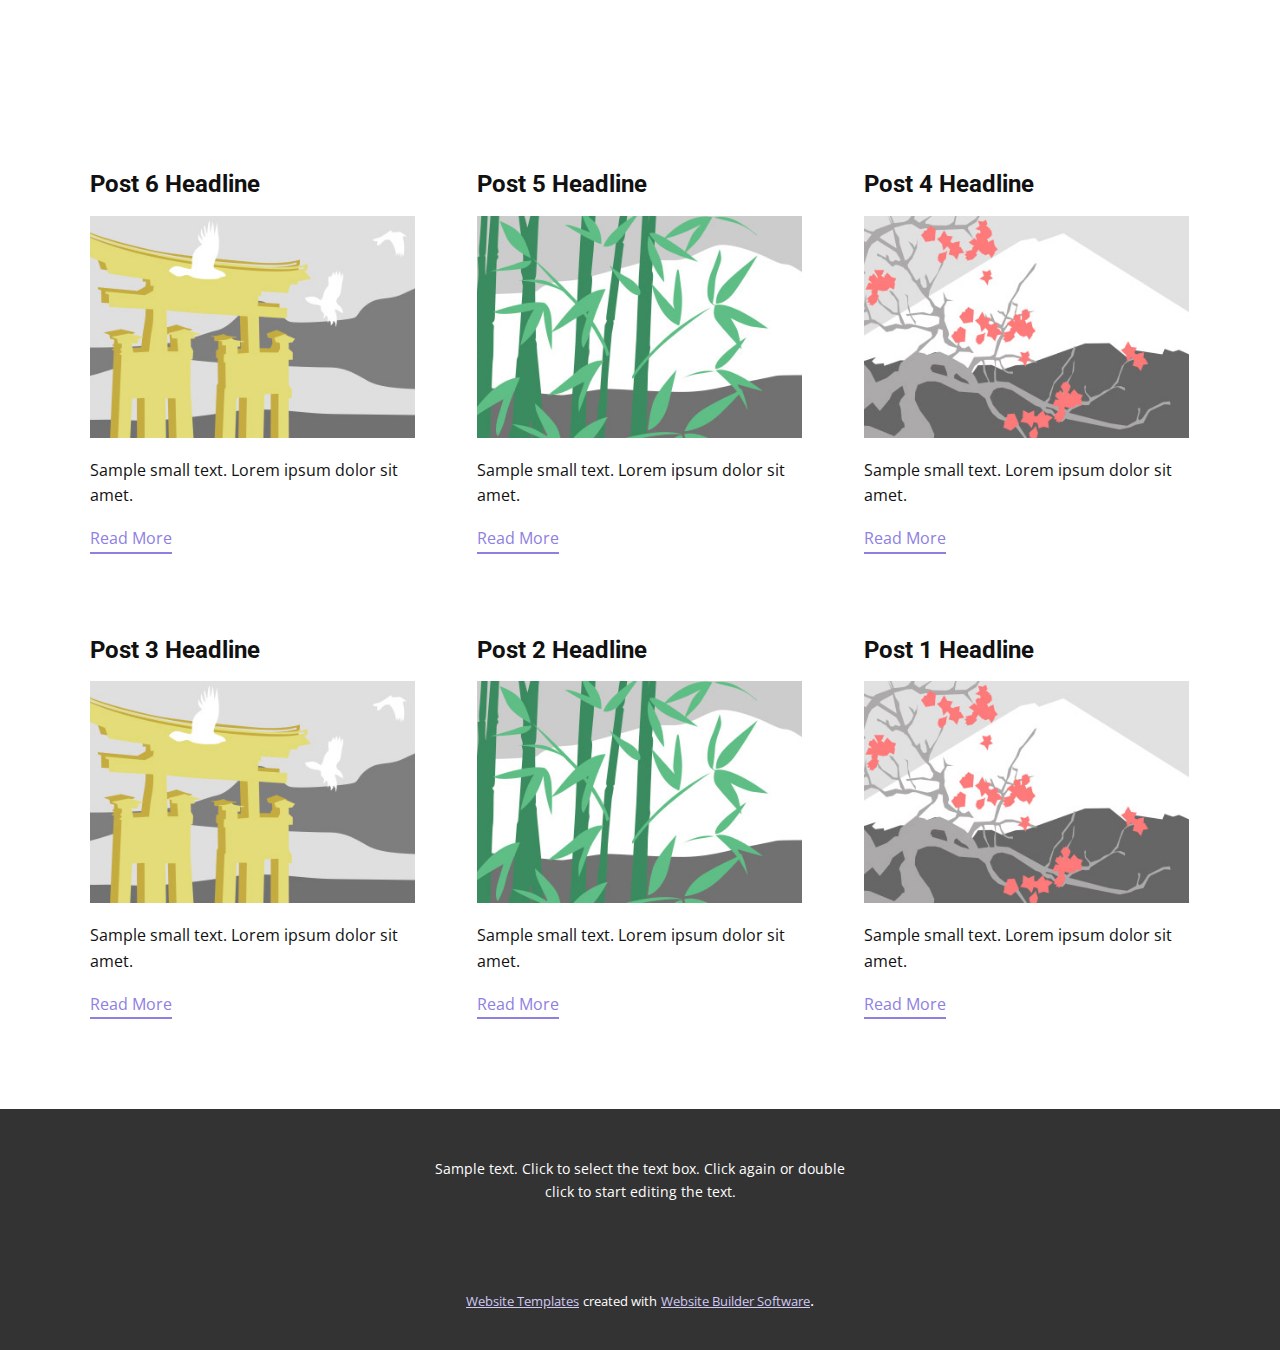
<file: blog/blog.html>
<!DOCTYPE html>
<html style="font-size: 16px;" lang="en"><head>
    <meta name="viewport" content="width=device-width, initial-scale=1.0">
    <meta charset="utf-8">
    <meta name="keywords" content="">
    <meta name="description" content="">
    <title>Blog</title>
    <link rel="stylesheet" href="../nicepage.css" media="screen">
<link rel="stylesheet" href="../Blog-Template.css" media="screen">
    <script class="u-script" type="text/javascript" src="../jquery-1.9.1.min.js" defer=""></script>
    <script class="u-script" type="text/javascript" src="../nicepage.js" defer=""></script>
    <meta name="generator" content="Nicepage 6.1.8, nicepage.com">
    <link id="u-theme-google-font" rel="stylesheet" href="https://fonts.googleapis.com/css?family=Roboto:100,100i,300,300i,400,400i,500,500i,700,700i,900,900i|Open+Sans:300,300i,400,400i,500,500i,600,600i,700,700i,800,800i">
    <link id="u-page-google-font" rel="stylesheet" href="https://fonts.googleapis.com/css?family=Roboto:100,100i,300,300i,400,400i,500,500i,700,700i,900,900i">
    
    
    
    <script type="application/ld+json">{
		"@context": "http://schema.org",
		"@type": "Organization",
		"name": "",
		"logo": "images/default-logo.png"
}</script>
    <meta name="theme-color" content="#8e80e1">
  <meta data-intl-tel-input-cdn-path="intlTelInput/"></head>
  <body data-path-to-root="./" data-include-products="false" class="u-body u-xl-mode" data-lang="en"><header class="u-clearfix u-header u-header" id="sec-7476"><div class="u-clearfix u-sheet u-sheet-1">
        <nav class="u-menu u-menu-dropdown u-offcanvas u-menu-1">
          <div class="menu-collapse" style="font-size: 1rem; letter-spacing: 0px;">
            <a class="u-button-style u-custom-left-right-menu-spacing u-custom-padding-bottom u-custom-top-bottom-menu-spacing u-nav-link u-text-active-palette-1-base u-text-hover-palette-2-base" href="#">
              <svg class="u-svg-link" viewBox="0 0 24 24"><use xlink:href="#menu-hamburger"></use></svg>
              <svg class="u-svg-content" version="1.1" id="menu-hamburger" viewBox="0 0 16 16" x="0px" y="0px" xmlns:xlink="http://www.w3.org/1999/xlink" xmlns="http://www.w3.org/2000/svg"><g><rect y="1" width="16" height="2"></rect><rect y="7" width="16" height="2"></rect><rect y="13" width="16" height="2"></rect>
</g></svg>
            </a>
          </div>
          <div class="u-nav-container">
            <ul class="u-nav u-unstyled u-nav-1"><li class="u-nav-item"><a class="u-button-style u-nav-link u-text-active-palette-1-base u-text-hover-palette-2-base" href="../Page-14.html" style="padding: 10px 20px;">Page 14</a>
</li><li class="u-nav-item"><a class="u-button-style u-nav-link u-text-active-palette-1-base u-text-hover-palette-2-base" href="../Page-2.html" style="padding: 10px 20px;">Page 2</a>
</li><li class="u-nav-item"><a class="u-button-style u-nav-link u-text-active-palette-1-base u-text-hover-palette-2-base" href="../Page-3.html" style="padding: 10px 20px;">Page 3</a>
</li></ul>
          </div>
          <div class="u-nav-container-collapse">
            <div class="u-black u-container-style u-inner-container-layout u-opacity u-opacity-95 u-sidenav">
              <div class="u-inner-container-layout u-sidenav-overflow">
                <div class="u-menu-close"></div>
                <ul class="u-align-center u-nav u-popupmenu-items u-unstyled u-nav-2"><li class="u-nav-item"><a class="u-button-style u-nav-link" href="../Page-14.html">Page 14</a>
</li><li class="u-nav-item"><a class="u-button-style u-nav-link" href="../Page-2.html">Page 2</a>
</li><li class="u-nav-item"><a class="u-button-style u-nav-link" href="../Page-3.html">Page 3</a>
</li></ul>
              </div>
            </div>
            <div class="u-black u-menu-overlay u-opacity u-opacity-70"></div>
          </div>
        </nav>
        <a href="https://nicepage.com" class="u-image u-logo u-image-1">
          <img src="../images/default-logo.png" class="u-logo-image u-logo-image-1">
        </a>
      </div></header>
    <section class="u-clearfix u-section-1" id="sec-c68f">
      <div class="u-clearfix u-sheet u-valign-middle u-sheet-1"><!--blog--><!--blog_options_json--><!--{"type":"Recent","source":"","tags":"","count":""}--><!--/blog_options_json-->
        <div class="u-blog u-expanded-width u-repeater u-repeater-1"><!--blog_post-->
          <div class="u-blog-post u-container-style u-repeater-item u-white u-repeater-item-1">
            <div class="u-container-layout u-similar-container u-valign-top u-container-layout-1"><!--blog_post_header-->
              <h4 class="u-blog-control u-text u-text-1">
                <a class="u-post-header-link" href="../blog/post-5.html">Post 6 Headline</a>
              </h4><!--/blog_post_header--><!--blog_post_image-->
              <a class="u-post-header-link" href="../blog/post-5.html"><img alt="" class="u-blog-control u-expanded-width u-image u-image-default u-image-1" src="../images/8ad73f3c.jpeg"></a><!--/blog_post_image--><!--blog_post_content-->
              <div class="u-blog-control u-post-content u-text u-text-2 fr-view">Sample small text. Lorem ipsum dolor sit amet.</div><!--/blog_post_content--><!--blog_post_readmore-->
              <a href="../blog/post-5.html" class="u-blog-control u-border-2 u-border-palette-1-base u-btn u-btn-rectangle u-button-style u-none u-btn-1"><!--blog_post_readmore_content--><!--options_json--><!--{"content":"","defaultValue":"Read More"}--><!--/options_json-->Read More<!--/blog_post_readmore_content--></a><!--/blog_post_readmore-->
            </div>
          </div><div class="u-blog-post u-container-style u-repeater-item u-video-cover u-white">
            <div class="u-container-layout u-similar-container u-valign-top u-container-layout-2"><!--blog_post_header-->
              <h4 class="u-blog-control u-text u-text-3">
                <a class="u-post-header-link" href="../blog/post-4.html">Post 5 Headline</a>
              </h4><!--/blog_post_header--><!--blog_post_image-->
              <a class="u-post-header-link" href="../blog/post-4.html"><img alt="" class="u-blog-control u-expanded-width u-image u-image-default u-image-2" src="../images/68f64b9d.jpeg"></a><!--/blog_post_image--><!--blog_post_content-->
              <div class="u-blog-control u-post-content u-text u-text-4 fr-view">Sample small text. Lorem ipsum dolor sit amet.</div><!--/blog_post_content--><!--blog_post_readmore-->
              <a href="../blog/post-4.html" class="u-blog-control u-border-2 u-border-palette-1-base u-btn u-btn-rectangle u-button-style u-none u-btn-2"><!--blog_post_readmore_content--><!--options_json--><!--{"content":"","defaultValue":"Read More"}--><!--/options_json-->Read More<!--/blog_post_readmore_content--></a><!--/blog_post_readmore-->
            </div>
          </div><div class="u-blog-post u-container-style u-repeater-item u-video-cover u-white">
            <div class="u-container-layout u-similar-container u-valign-top u-container-layout-3"><!--blog_post_header-->
              <h4 class="u-blog-control u-text u-text-5">
                <a class="u-post-header-link" href="../blog/post-3.html">Post 4 Headline</a>
              </h4><!--/blog_post_header--><!--blog_post_image-->
              <a class="u-post-header-link" href="../blog/post-3.html"><img alt="" class="u-blog-control u-expanded-width u-image u-image-default u-image-3" src="../images/0fd3416c.jpeg"></a><!--/blog_post_image--><!--blog_post_content-->
              <div class="u-blog-control u-post-content u-text u-text-6 fr-view">Sample small text. Lorem ipsum dolor sit amet.</div><!--/blog_post_content--><!--blog_post_readmore-->
              <a href="../blog/post-3.html" class="u-blog-control u-border-2 u-border-palette-1-base u-btn u-btn-rectangle u-button-style u-none u-btn-3"><!--blog_post_readmore_content--><!--options_json--><!--{"content":"","defaultValue":"Read More"}--><!--/options_json-->Read More<!--/blog_post_readmore_content--></a><!--/blog_post_readmore-->
            </div>
          </div><div class="u-blog-post u-container-style u-repeater-item u-white u-repeater-item-1">
            <div class="u-container-layout u-similar-container u-valign-top u-container-layout-1"><!--blog_post_header-->
              <h4 class="u-blog-control u-text u-text-1">
                <a class="u-post-header-link" href="../blog/post-2.html">Post 3 Headline</a>
              </h4><!--/blog_post_header--><!--blog_post_image-->
              <a class="u-post-header-link" href="../blog/post-2.html"><img alt="" class="u-blog-control u-expanded-width u-image u-image-default u-image-1" src="../images/8ad73f3c.jpeg"></a><!--/blog_post_image--><!--blog_post_content-->
              <div class="u-blog-control u-post-content u-text u-text-2 fr-view">Sample small text. Lorem ipsum dolor sit amet.</div><!--/blog_post_content--><!--blog_post_readmore-->
              <a href="../blog/post-2.html" class="u-blog-control u-border-2 u-border-palette-1-base u-btn u-btn-rectangle u-button-style u-none u-btn-1"><!--blog_post_readmore_content--><!--options_json--><!--{"content":"","defaultValue":"Read More"}--><!--/options_json-->Read More<!--/blog_post_readmore_content--></a><!--/blog_post_readmore-->
            </div>
          </div><div class="u-blog-post u-container-style u-repeater-item u-video-cover u-white">
            <div class="u-container-layout u-similar-container u-valign-top u-container-layout-2"><!--blog_post_header-->
              <h4 class="u-blog-control u-text u-text-3">
                <a class="u-post-header-link" href="../blog/post-1.html">Post 2 Headline</a>
              </h4><!--/blog_post_header--><!--blog_post_image-->
              <a class="u-post-header-link" href="../blog/post-1.html"><img alt="" class="u-blog-control u-expanded-width u-image u-image-default u-image-2" src="../images/68f64b9d.jpeg"></a><!--/blog_post_image--><!--blog_post_content-->
              <div class="u-blog-control u-post-content u-text u-text-4 fr-view">Sample small text. Lorem ipsum dolor sit amet.</div><!--/blog_post_content--><!--blog_post_readmore-->
              <a href="../blog/post-1.html" class="u-blog-control u-border-2 u-border-palette-1-base u-btn u-btn-rectangle u-button-style u-none u-btn-2"><!--blog_post_readmore_content--><!--options_json--><!--{"content":"","defaultValue":"Read More"}--><!--/options_json-->Read More<!--/blog_post_readmore_content--></a><!--/blog_post_readmore-->
            </div>
          </div><div class="u-blog-post u-container-style u-repeater-item u-video-cover u-white">
            <div class="u-container-layout u-similar-container u-valign-top u-container-layout-3"><!--blog_post_header-->
              <h4 class="u-blog-control u-text u-text-5">
                <a class="u-post-header-link" href="../blog/post.html">Post 1 Headline</a>
              </h4><!--/blog_post_header--><!--blog_post_image-->
              <a class="u-post-header-link" href="../blog/post.html"><img alt="" class="u-blog-control u-expanded-width u-image u-image-default u-image-3" src="../images/0fd3416c.jpeg"></a><!--/blog_post_image--><!--blog_post_content-->
              <div class="u-blog-control u-post-content u-text u-text-6 fr-view">Sample small text. Lorem ipsum dolor sit amet.</div><!--/blog_post_content--><!--blog_post_readmore-->
              <a href="../blog/post.html" class="u-blog-control u-border-2 u-border-palette-1-base u-btn u-btn-rectangle u-button-style u-none u-btn-3"><!--blog_post_readmore_content--><!--options_json--><!--{"content":"","defaultValue":"Read More"}--><!--/options_json-->Read More<!--/blog_post_readmore_content--></a><!--/blog_post_readmore-->
            </div>
          </div><!--/blog_post--><!--blog_post-->
          <!--/blog_post--><!--blog_post-->
          <!--/blog_post-->
        </div><!--/blog-->
      </div>
    </section>
    
    
    
    <footer class="u-align-center u-clearfix u-footer u-grey-80 u-footer" id="sec-60f1"><div class="u-clearfix u-sheet u-sheet-1">
        <p class="u-small-text u-text u-text-variant u-text-1">Sample text. Click to select the text box. Click again or double click to start editing the text.</p>
      </div></footer>
    <section class="u-backlink u-clearfix u-grey-80">
      <a class="u-link" href="https://nicepage.com/website-templates" target="_blank">
        <span>Website Templates</span>
      </a>
      <p class="u-text">
        <span>created with</span>
      </p>
      <a class="u-link" href="" target="_blank">
        <span>Website Builder Software</span>
      </a>. 
    </section>
  
</body></html>
</file>
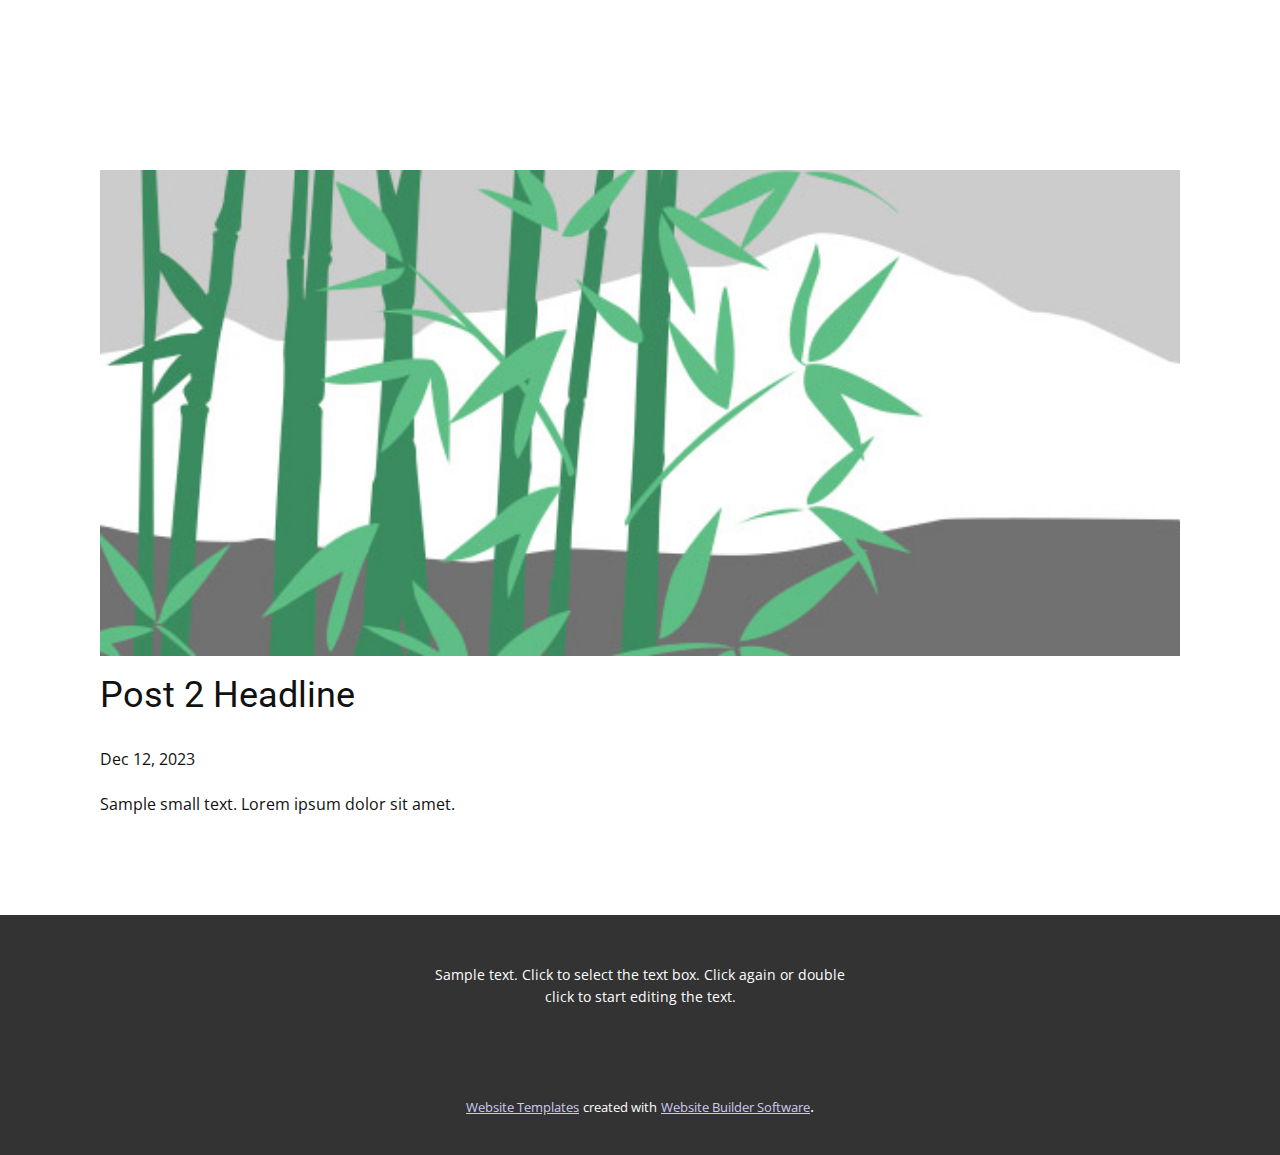
<file: blog/post-1.html>
<!DOCTYPE html>
<html style="font-size: 16px;" lang="en"><head>
    <meta name="viewport" content="width=device-width, initial-scale=1.0">
    <meta charset="utf-8">
    <meta name="keywords" content="Post 1 Headline">
    <meta name="description" content="">
    <title>Post 2 Headline</title>
    <link rel="stylesheet" href="../nicepage.css" media="screen">
<link rel="stylesheet" href="../Post-Template.css" media="screen">
    <script class="u-script" type="text/javascript" src="../jquery-1.9.1.min.js" defer=""></script>
    <script class="u-script" type="text/javascript" src="../nicepage.js" defer=""></script>
    <meta name="generator" content="Nicepage 6.1.8, nicepage.com">
    <link id="u-theme-google-font" rel="stylesheet" href="https://fonts.googleapis.com/css?family=Roboto:100,100i,300,300i,400,400i,500,500i,700,700i,900,900i|Open+Sans:300,300i,400,400i,500,500i,600,600i,700,700i,800,800i">
    
    
    
    <script type="application/ld+json">{
		"@context": "http://schema.org",
		"@type": "Organization",
		"name": "",
		"logo": "images/default-logo.png"
}</script>
    <meta name="theme-color" content="#8e80e1">
  <meta data-intl-tel-input-cdn-path="intlTelInput/"></head>
  <body data-path-to-root="./" data-include-products="false" class="u-body u-xl-mode" data-lang="en"><header class="u-clearfix u-header u-header" id="sec-7476"><div class="u-clearfix u-sheet u-sheet-1">
        <nav class="u-menu u-menu-dropdown u-offcanvas u-menu-1">
          <div class="menu-collapse" style="font-size: 1rem; letter-spacing: 0px;">
            <a class="u-button-style u-custom-left-right-menu-spacing u-custom-padding-bottom u-custom-top-bottom-menu-spacing u-nav-link u-text-active-palette-1-base u-text-hover-palette-2-base" href="#">
              <svg class="u-svg-link" viewBox="0 0 24 24"><use xlink:href="#menu-hamburger"></use></svg>
              <svg class="u-svg-content" version="1.1" id="menu-hamburger" viewBox="0 0 16 16" x="0px" y="0px" xmlns:xlink="http://www.w3.org/1999/xlink" xmlns="http://www.w3.org/2000/svg"><g><rect y="1" width="16" height="2"></rect><rect y="7" width="16" height="2"></rect><rect y="13" width="16" height="2"></rect>
</g></svg>
            </a>
          </div>
          <div class="u-nav-container">
            <ul class="u-nav u-unstyled u-nav-1"><li class="u-nav-item"><a class="u-button-style u-nav-link u-text-active-palette-1-base u-text-hover-palette-2-base" href="../Page-14.html" style="padding: 10px 20px;">Page 14</a>
</li><li class="u-nav-item"><a class="u-button-style u-nav-link u-text-active-palette-1-base u-text-hover-palette-2-base" href="../Page-2.html" style="padding: 10px 20px;">Page 2</a>
</li><li class="u-nav-item"><a class="u-button-style u-nav-link u-text-active-palette-1-base u-text-hover-palette-2-base" href="../Page-3.html" style="padding: 10px 20px;">Page 3</a>
</li></ul>
          </div>
          <div class="u-nav-container-collapse">
            <div class="u-black u-container-style u-inner-container-layout u-opacity u-opacity-95 u-sidenav">
              <div class="u-inner-container-layout u-sidenav-overflow">
                <div class="u-menu-close"></div>
                <ul class="u-align-center u-nav u-popupmenu-items u-unstyled u-nav-2"><li class="u-nav-item"><a class="u-button-style u-nav-link" href="../Page-14.html">Page 14</a>
</li><li class="u-nav-item"><a class="u-button-style u-nav-link" href="../Page-2.html">Page 2</a>
</li><li class="u-nav-item"><a class="u-button-style u-nav-link" href="../Page-3.html">Page 3</a>
</li></ul>
              </div>
            </div>
            <div class="u-black u-menu-overlay u-opacity u-opacity-70"></div>
          </div>
        </nav>
        <a href="https://nicepage.com" class="u-image u-logo u-image-1">
          <img src="../images/default-logo.png" class="u-logo-image u-logo-image-1">
        </a>
      </div></header>
    <section class="u-align-center u-clearfix u-section-1" id="sec-c7ae">
      <div class="u-clearfix u-sheet u-valign-middle-md u-valign-middle-sm u-valign-middle-xs u-sheet-1"><!--post_details--><!--post_details_options_json--><!--{"source":""}--><!--/post_details_options_json--><!--blog_post-->
        <div class="u-container-style u-expanded-width u-post-details u-post-details-1">
          <div class="u-container-layout u-valign-middle u-container-layout-1"><!--blog_post_image-->
            <img alt="" class="u-blog-control u-expanded-width u-image u-image-default u-image-1" src="../images/68f64b9d.jpeg"><!--/blog_post_image--><!--blog_post_header-->
            <h2 class="u-blog-control u-text u-text-1">Post 2 Headline</h2><!--/blog_post_header--><!--blog_post_metadata-->
            <div class="u-blog-control u-metadata u-metadata-1"><!--blog_post_metadata_date-->
              <span class="u-meta-date u-meta-icon">Dec 12, 2023</span><!--/blog_post_metadata_date--><!--blog_post_metadata_category-->
              <!--/blog_post_metadata_category--><!--blog_post_metadata_comments-->
              <!--/blog_post_metadata_comments-->
            </div><!--/blog_post_metadata--><!--blog_post_content-->
            <div class="u-align-justify u-blog-control u-post-content u-text u-text-2 fr-view">
  Sample small text. Lorem ipsum dolor sit amet.
  </div><!--/blog_post_content-->
          </div>
        </div><!--/blog_post--><!--/post_details-->
      </div>
    </section>
    
    
    
    <footer class="u-align-center u-clearfix u-footer u-grey-80 u-footer" id="sec-60f1"><div class="u-clearfix u-sheet u-sheet-1">
        <p class="u-small-text u-text u-text-variant u-text-1">Sample text. Click to select the text box. Click again or double click to start editing the text.</p>
      </div></footer>
    <section class="u-backlink u-clearfix u-grey-80">
      <a class="u-link" href="https://nicepage.com/website-templates" target="_blank">
        <span>Website Templates</span>
      </a>
      <p class="u-text">
        <span>created with</span>
      </p>
      <a class="u-link" href="" target="_blank">
        <span>Website Builder Software</span>
      </a>. 
    </section>
  
</body></html>
</file>
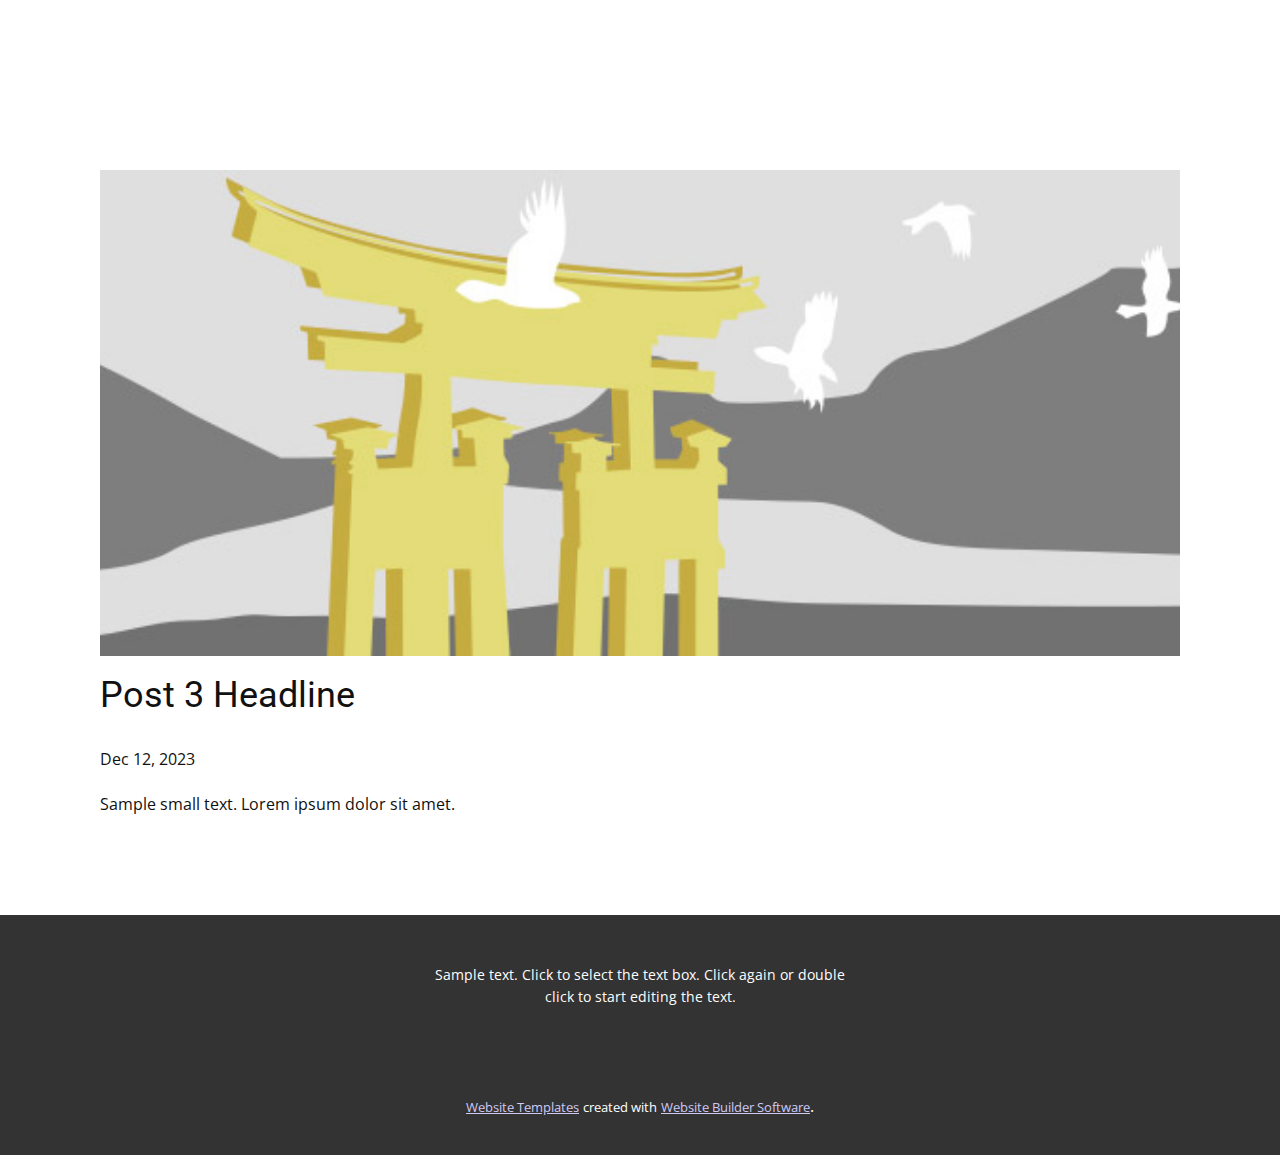
<file: blog/post-2.html>
<!DOCTYPE html>
<html style="font-size: 16px;" lang="en"><head>
    <meta name="viewport" content="width=device-width, initial-scale=1.0">
    <meta charset="utf-8">
    <meta name="keywords" content="Post 1 Headline">
    <meta name="description" content="">
    <title>Post 3 Headline</title>
    <link rel="stylesheet" href="../nicepage.css" media="screen">
<link rel="stylesheet" href="../Post-Template.css" media="screen">
    <script class="u-script" type="text/javascript" src="../jquery-1.9.1.min.js" defer=""></script>
    <script class="u-script" type="text/javascript" src="../nicepage.js" defer=""></script>
    <meta name="generator" content="Nicepage 6.1.8, nicepage.com">
    <link id="u-theme-google-font" rel="stylesheet" href="https://fonts.googleapis.com/css?family=Roboto:100,100i,300,300i,400,400i,500,500i,700,700i,900,900i|Open+Sans:300,300i,400,400i,500,500i,600,600i,700,700i,800,800i">
    
    
    
    <script type="application/ld+json">{
		"@context": "http://schema.org",
		"@type": "Organization",
		"name": "",
		"logo": "images/default-logo.png"
}</script>
    <meta name="theme-color" content="#8e80e1">
  <meta data-intl-tel-input-cdn-path="intlTelInput/"></head>
  <body data-path-to-root="./" data-include-products="false" class="u-body u-xl-mode" data-lang="en"><header class="u-clearfix u-header u-header" id="sec-7476"><div class="u-clearfix u-sheet u-sheet-1">
        <nav class="u-menu u-menu-dropdown u-offcanvas u-menu-1">
          <div class="menu-collapse" style="font-size: 1rem; letter-spacing: 0px;">
            <a class="u-button-style u-custom-left-right-menu-spacing u-custom-padding-bottom u-custom-top-bottom-menu-spacing u-nav-link u-text-active-palette-1-base u-text-hover-palette-2-base" href="#">
              <svg class="u-svg-link" viewBox="0 0 24 24"><use xlink:href="#menu-hamburger"></use></svg>
              <svg class="u-svg-content" version="1.1" id="menu-hamburger" viewBox="0 0 16 16" x="0px" y="0px" xmlns:xlink="http://www.w3.org/1999/xlink" xmlns="http://www.w3.org/2000/svg"><g><rect y="1" width="16" height="2"></rect><rect y="7" width="16" height="2"></rect><rect y="13" width="16" height="2"></rect>
</g></svg>
            </a>
          </div>
          <div class="u-nav-container">
            <ul class="u-nav u-unstyled u-nav-1"><li class="u-nav-item"><a class="u-button-style u-nav-link u-text-active-palette-1-base u-text-hover-palette-2-base" href="../Page-14.html" style="padding: 10px 20px;">Page 14</a>
</li><li class="u-nav-item"><a class="u-button-style u-nav-link u-text-active-palette-1-base u-text-hover-palette-2-base" href="../Page-2.html" style="padding: 10px 20px;">Page 2</a>
</li><li class="u-nav-item"><a class="u-button-style u-nav-link u-text-active-palette-1-base u-text-hover-palette-2-base" href="../Page-3.html" style="padding: 10px 20px;">Page 3</a>
</li></ul>
          </div>
          <div class="u-nav-container-collapse">
            <div class="u-black u-container-style u-inner-container-layout u-opacity u-opacity-95 u-sidenav">
              <div class="u-inner-container-layout u-sidenav-overflow">
                <div class="u-menu-close"></div>
                <ul class="u-align-center u-nav u-popupmenu-items u-unstyled u-nav-2"><li class="u-nav-item"><a class="u-button-style u-nav-link" href="../Page-14.html">Page 14</a>
</li><li class="u-nav-item"><a class="u-button-style u-nav-link" href="../Page-2.html">Page 2</a>
</li><li class="u-nav-item"><a class="u-button-style u-nav-link" href="../Page-3.html">Page 3</a>
</li></ul>
              </div>
            </div>
            <div class="u-black u-menu-overlay u-opacity u-opacity-70"></div>
          </div>
        </nav>
        <a href="https://nicepage.com" class="u-image u-logo u-image-1">
          <img src="../images/default-logo.png" class="u-logo-image u-logo-image-1">
        </a>
      </div></header>
    <section class="u-align-center u-clearfix u-section-1" id="sec-c7ae">
      <div class="u-clearfix u-sheet u-valign-middle-md u-valign-middle-sm u-valign-middle-xs u-sheet-1"><!--post_details--><!--post_details_options_json--><!--{"source":""}--><!--/post_details_options_json--><!--blog_post-->
        <div class="u-container-style u-expanded-width u-post-details u-post-details-1">
          <div class="u-container-layout u-valign-middle u-container-layout-1"><!--blog_post_image-->
            <img alt="" class="u-blog-control u-expanded-width u-image u-image-default u-image-1" src="../images/8ad73f3c.jpeg"><!--/blog_post_image--><!--blog_post_header-->
            <h2 class="u-blog-control u-text u-text-1">Post 3 Headline</h2><!--/blog_post_header--><!--blog_post_metadata-->
            <div class="u-blog-control u-metadata u-metadata-1"><!--blog_post_metadata_date-->
              <span class="u-meta-date u-meta-icon">Dec 12, 2023</span><!--/blog_post_metadata_date--><!--blog_post_metadata_category-->
              <!--/blog_post_metadata_category--><!--blog_post_metadata_comments-->
              <!--/blog_post_metadata_comments-->
            </div><!--/blog_post_metadata--><!--blog_post_content-->
            <div class="u-align-justify u-blog-control u-post-content u-text u-text-2 fr-view">
  Sample small text. Lorem ipsum dolor sit amet.
  </div><!--/blog_post_content-->
          </div>
        </div><!--/blog_post--><!--/post_details-->
      </div>
    </section>
    
    
    
    <footer class="u-align-center u-clearfix u-footer u-grey-80 u-footer" id="sec-60f1"><div class="u-clearfix u-sheet u-sheet-1">
        <p class="u-small-text u-text u-text-variant u-text-1">Sample text. Click to select the text box. Click again or double click to start editing the text.</p>
      </div></footer>
    <section class="u-backlink u-clearfix u-grey-80">
      <a class="u-link" href="https://nicepage.com/website-templates" target="_blank">
        <span>Website Templates</span>
      </a>
      <p class="u-text">
        <span>created with</span>
      </p>
      <a class="u-link" href="" target="_blank">
        <span>Website Builder Software</span>
      </a>. 
    </section>
  
</body></html>
</file>
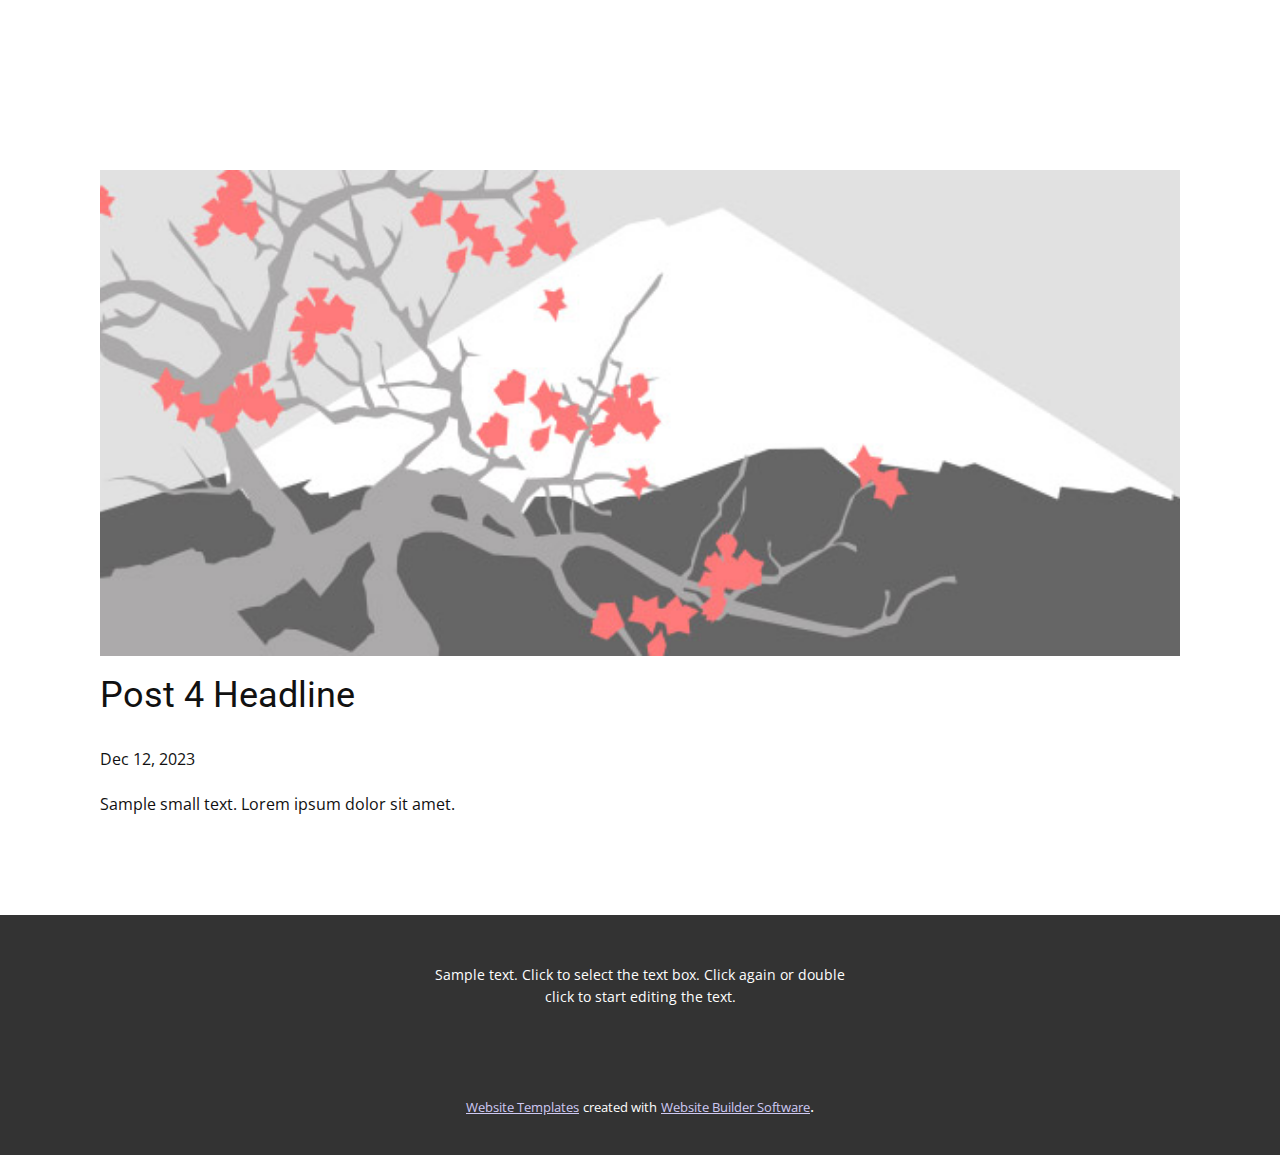
<file: blog/post-3.html>
<!DOCTYPE html>
<html style="font-size: 16px;" lang="en"><head>
    <meta name="viewport" content="width=device-width, initial-scale=1.0">
    <meta charset="utf-8">
    <meta name="keywords" content="Post 1 Headline">
    <meta name="description" content="">
    <title>Post 4 Headline</title>
    <link rel="stylesheet" href="../nicepage.css" media="screen">
<link rel="stylesheet" href="../Post-Template.css" media="screen">
    <script class="u-script" type="text/javascript" src="../jquery-1.9.1.min.js" defer=""></script>
    <script class="u-script" type="text/javascript" src="../nicepage.js" defer=""></script>
    <meta name="generator" content="Nicepage 6.1.8, nicepage.com">
    <link id="u-theme-google-font" rel="stylesheet" href="https://fonts.googleapis.com/css?family=Roboto:100,100i,300,300i,400,400i,500,500i,700,700i,900,900i|Open+Sans:300,300i,400,400i,500,500i,600,600i,700,700i,800,800i">
    
    
    
    <script type="application/ld+json">{
		"@context": "http://schema.org",
		"@type": "Organization",
		"name": "",
		"logo": "images/default-logo.png"
}</script>
    <meta name="theme-color" content="#8e80e1">
  <meta data-intl-tel-input-cdn-path="intlTelInput/"></head>
  <body data-path-to-root="./" data-include-products="false" class="u-body u-xl-mode" data-lang="en"><header class="u-clearfix u-header u-header" id="sec-7476"><div class="u-clearfix u-sheet u-sheet-1">
        <nav class="u-menu u-menu-dropdown u-offcanvas u-menu-1">
          <div class="menu-collapse" style="font-size: 1rem; letter-spacing: 0px;">
            <a class="u-button-style u-custom-left-right-menu-spacing u-custom-padding-bottom u-custom-top-bottom-menu-spacing u-nav-link u-text-active-palette-1-base u-text-hover-palette-2-base" href="#">
              <svg class="u-svg-link" viewBox="0 0 24 24"><use xlink:href="#menu-hamburger"></use></svg>
              <svg class="u-svg-content" version="1.1" id="menu-hamburger" viewBox="0 0 16 16" x="0px" y="0px" xmlns:xlink="http://www.w3.org/1999/xlink" xmlns="http://www.w3.org/2000/svg"><g><rect y="1" width="16" height="2"></rect><rect y="7" width="16" height="2"></rect><rect y="13" width="16" height="2"></rect>
</g></svg>
            </a>
          </div>
          <div class="u-nav-container">
            <ul class="u-nav u-unstyled u-nav-1"><li class="u-nav-item"><a class="u-button-style u-nav-link u-text-active-palette-1-base u-text-hover-palette-2-base" href="../Page-14.html" style="padding: 10px 20px;">Page 14</a>
</li><li class="u-nav-item"><a class="u-button-style u-nav-link u-text-active-palette-1-base u-text-hover-palette-2-base" href="../Page-2.html" style="padding: 10px 20px;">Page 2</a>
</li><li class="u-nav-item"><a class="u-button-style u-nav-link u-text-active-palette-1-base u-text-hover-palette-2-base" href="../Page-3.html" style="padding: 10px 20px;">Page 3</a>
</li></ul>
          </div>
          <div class="u-nav-container-collapse">
            <div class="u-black u-container-style u-inner-container-layout u-opacity u-opacity-95 u-sidenav">
              <div class="u-inner-container-layout u-sidenav-overflow">
                <div class="u-menu-close"></div>
                <ul class="u-align-center u-nav u-popupmenu-items u-unstyled u-nav-2"><li class="u-nav-item"><a class="u-button-style u-nav-link" href="../Page-14.html">Page 14</a>
</li><li class="u-nav-item"><a class="u-button-style u-nav-link" href="../Page-2.html">Page 2</a>
</li><li class="u-nav-item"><a class="u-button-style u-nav-link" href="../Page-3.html">Page 3</a>
</li></ul>
              </div>
            </div>
            <div class="u-black u-menu-overlay u-opacity u-opacity-70"></div>
          </div>
        </nav>
        <a href="https://nicepage.com" class="u-image u-logo u-image-1">
          <img src="../images/default-logo.png" class="u-logo-image u-logo-image-1">
        </a>
      </div></header>
    <section class="u-align-center u-clearfix u-section-1" id="sec-c7ae">
      <div class="u-clearfix u-sheet u-valign-middle-md u-valign-middle-sm u-valign-middle-xs u-sheet-1"><!--post_details--><!--post_details_options_json--><!--{"source":""}--><!--/post_details_options_json--><!--blog_post-->
        <div class="u-container-style u-expanded-width u-post-details u-post-details-1">
          <div class="u-container-layout u-valign-middle u-container-layout-1"><!--blog_post_image-->
            <img alt="" class="u-blog-control u-expanded-width u-image u-image-default u-image-1" src="../images/0fd3416c.jpeg"><!--/blog_post_image--><!--blog_post_header-->
            <h2 class="u-blog-control u-text u-text-1">Post 4 Headline</h2><!--/blog_post_header--><!--blog_post_metadata-->
            <div class="u-blog-control u-metadata u-metadata-1"><!--blog_post_metadata_date-->
              <span class="u-meta-date u-meta-icon">Dec 12, 2023</span><!--/blog_post_metadata_date--><!--blog_post_metadata_category-->
              <!--/blog_post_metadata_category--><!--blog_post_metadata_comments-->
              <!--/blog_post_metadata_comments-->
            </div><!--/blog_post_metadata--><!--blog_post_content-->
            <div class="u-align-justify u-blog-control u-post-content u-text u-text-2 fr-view">
  Sample small text. Lorem ipsum dolor sit amet.
  </div><!--/blog_post_content-->
          </div>
        </div><!--/blog_post--><!--/post_details-->
      </div>
    </section>
    
    
    
    <footer class="u-align-center u-clearfix u-footer u-grey-80 u-footer" id="sec-60f1"><div class="u-clearfix u-sheet u-sheet-1">
        <p class="u-small-text u-text u-text-variant u-text-1">Sample text. Click to select the text box. Click again or double click to start editing the text.</p>
      </div></footer>
    <section class="u-backlink u-clearfix u-grey-80">
      <a class="u-link" href="https://nicepage.com/website-templates" target="_blank">
        <span>Website Templates</span>
      </a>
      <p class="u-text">
        <span>created with</span>
      </p>
      <a class="u-link" href="" target="_blank">
        <span>Website Builder Software</span>
      </a>. 
    </section>
  
</body></html>
</file>
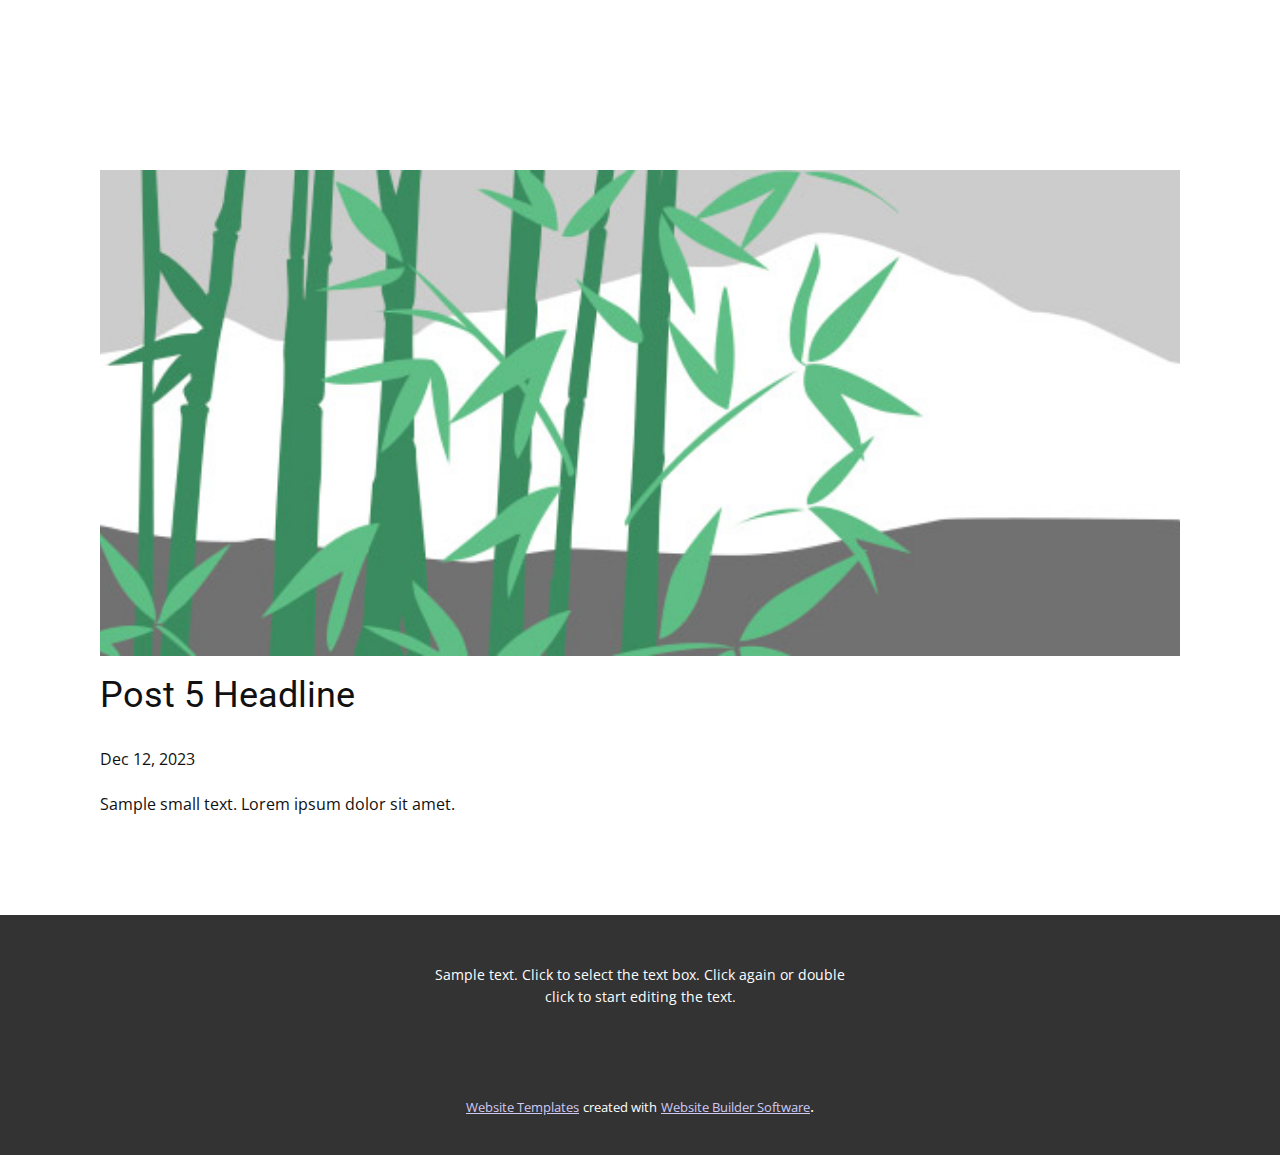
<file: blog/post-4.html>
<!DOCTYPE html>
<html style="font-size: 16px;" lang="en"><head>
    <meta name="viewport" content="width=device-width, initial-scale=1.0">
    <meta charset="utf-8">
    <meta name="keywords" content="Post 1 Headline">
    <meta name="description" content="">
    <title>Post 5 Headline</title>
    <link rel="stylesheet" href="../nicepage.css" media="screen">
<link rel="stylesheet" href="../Post-Template.css" media="screen">
    <script class="u-script" type="text/javascript" src="../jquery-1.9.1.min.js" defer=""></script>
    <script class="u-script" type="text/javascript" src="../nicepage.js" defer=""></script>
    <meta name="generator" content="Nicepage 6.1.8, nicepage.com">
    <link id="u-theme-google-font" rel="stylesheet" href="https://fonts.googleapis.com/css?family=Roboto:100,100i,300,300i,400,400i,500,500i,700,700i,900,900i|Open+Sans:300,300i,400,400i,500,500i,600,600i,700,700i,800,800i">
    
    
    
    <script type="application/ld+json">{
		"@context": "http://schema.org",
		"@type": "Organization",
		"name": "",
		"logo": "images/default-logo.png"
}</script>
    <meta name="theme-color" content="#8e80e1">
  <meta data-intl-tel-input-cdn-path="intlTelInput/"></head>
  <body data-path-to-root="./" data-include-products="false" class="u-body u-xl-mode" data-lang="en"><header class="u-clearfix u-header u-header" id="sec-7476"><div class="u-clearfix u-sheet u-sheet-1">
        <nav class="u-menu u-menu-dropdown u-offcanvas u-menu-1">
          <div class="menu-collapse" style="font-size: 1rem; letter-spacing: 0px;">
            <a class="u-button-style u-custom-left-right-menu-spacing u-custom-padding-bottom u-custom-top-bottom-menu-spacing u-nav-link u-text-active-palette-1-base u-text-hover-palette-2-base" href="#">
              <svg class="u-svg-link" viewBox="0 0 24 24"><use xlink:href="#menu-hamburger"></use></svg>
              <svg class="u-svg-content" version="1.1" id="menu-hamburger" viewBox="0 0 16 16" x="0px" y="0px" xmlns:xlink="http://www.w3.org/1999/xlink" xmlns="http://www.w3.org/2000/svg"><g><rect y="1" width="16" height="2"></rect><rect y="7" width="16" height="2"></rect><rect y="13" width="16" height="2"></rect>
</g></svg>
            </a>
          </div>
          <div class="u-nav-container">
            <ul class="u-nav u-unstyled u-nav-1"><li class="u-nav-item"><a class="u-button-style u-nav-link u-text-active-palette-1-base u-text-hover-palette-2-base" href="../Page-14.html" style="padding: 10px 20px;">Page 14</a>
</li><li class="u-nav-item"><a class="u-button-style u-nav-link u-text-active-palette-1-base u-text-hover-palette-2-base" href="../Page-2.html" style="padding: 10px 20px;">Page 2</a>
</li><li class="u-nav-item"><a class="u-button-style u-nav-link u-text-active-palette-1-base u-text-hover-palette-2-base" href="../Page-3.html" style="padding: 10px 20px;">Page 3</a>
</li></ul>
          </div>
          <div class="u-nav-container-collapse">
            <div class="u-black u-container-style u-inner-container-layout u-opacity u-opacity-95 u-sidenav">
              <div class="u-inner-container-layout u-sidenav-overflow">
                <div class="u-menu-close"></div>
                <ul class="u-align-center u-nav u-popupmenu-items u-unstyled u-nav-2"><li class="u-nav-item"><a class="u-button-style u-nav-link" href="../Page-14.html">Page 14</a>
</li><li class="u-nav-item"><a class="u-button-style u-nav-link" href="../Page-2.html">Page 2</a>
</li><li class="u-nav-item"><a class="u-button-style u-nav-link" href="../Page-3.html">Page 3</a>
</li></ul>
              </div>
            </div>
            <div class="u-black u-menu-overlay u-opacity u-opacity-70"></div>
          </div>
        </nav>
        <a href="https://nicepage.com" class="u-image u-logo u-image-1">
          <img src="../images/default-logo.png" class="u-logo-image u-logo-image-1">
        </a>
      </div></header>
    <section class="u-align-center u-clearfix u-section-1" id="sec-c7ae">
      <div class="u-clearfix u-sheet u-valign-middle-md u-valign-middle-sm u-valign-middle-xs u-sheet-1"><!--post_details--><!--post_details_options_json--><!--{"source":""}--><!--/post_details_options_json--><!--blog_post-->
        <div class="u-container-style u-expanded-width u-post-details u-post-details-1">
          <div class="u-container-layout u-valign-middle u-container-layout-1"><!--blog_post_image-->
            <img alt="" class="u-blog-control u-expanded-width u-image u-image-default u-image-1" src="../images/68f64b9d.jpeg"><!--/blog_post_image--><!--blog_post_header-->
            <h2 class="u-blog-control u-text u-text-1">Post 5 Headline</h2><!--/blog_post_header--><!--blog_post_metadata-->
            <div class="u-blog-control u-metadata u-metadata-1"><!--blog_post_metadata_date-->
              <span class="u-meta-date u-meta-icon">Dec 12, 2023</span><!--/blog_post_metadata_date--><!--blog_post_metadata_category-->
              <!--/blog_post_metadata_category--><!--blog_post_metadata_comments-->
              <!--/blog_post_metadata_comments-->
            </div><!--/blog_post_metadata--><!--blog_post_content-->
            <div class="u-align-justify u-blog-control u-post-content u-text u-text-2 fr-view">
  Sample small text. Lorem ipsum dolor sit amet.
  </div><!--/blog_post_content-->
          </div>
        </div><!--/blog_post--><!--/post_details-->
      </div>
    </section>
    
    
    
    <footer class="u-align-center u-clearfix u-footer u-grey-80 u-footer" id="sec-60f1"><div class="u-clearfix u-sheet u-sheet-1">
        <p class="u-small-text u-text u-text-variant u-text-1">Sample text. Click to select the text box. Click again or double click to start editing the text.</p>
      </div></footer>
    <section class="u-backlink u-clearfix u-grey-80">
      <a class="u-link" href="https://nicepage.com/website-templates" target="_blank">
        <span>Website Templates</span>
      </a>
      <p class="u-text">
        <span>created with</span>
      </p>
      <a class="u-link" href="" target="_blank">
        <span>Website Builder Software</span>
      </a>. 
    </section>
  
</body></html>
</file>
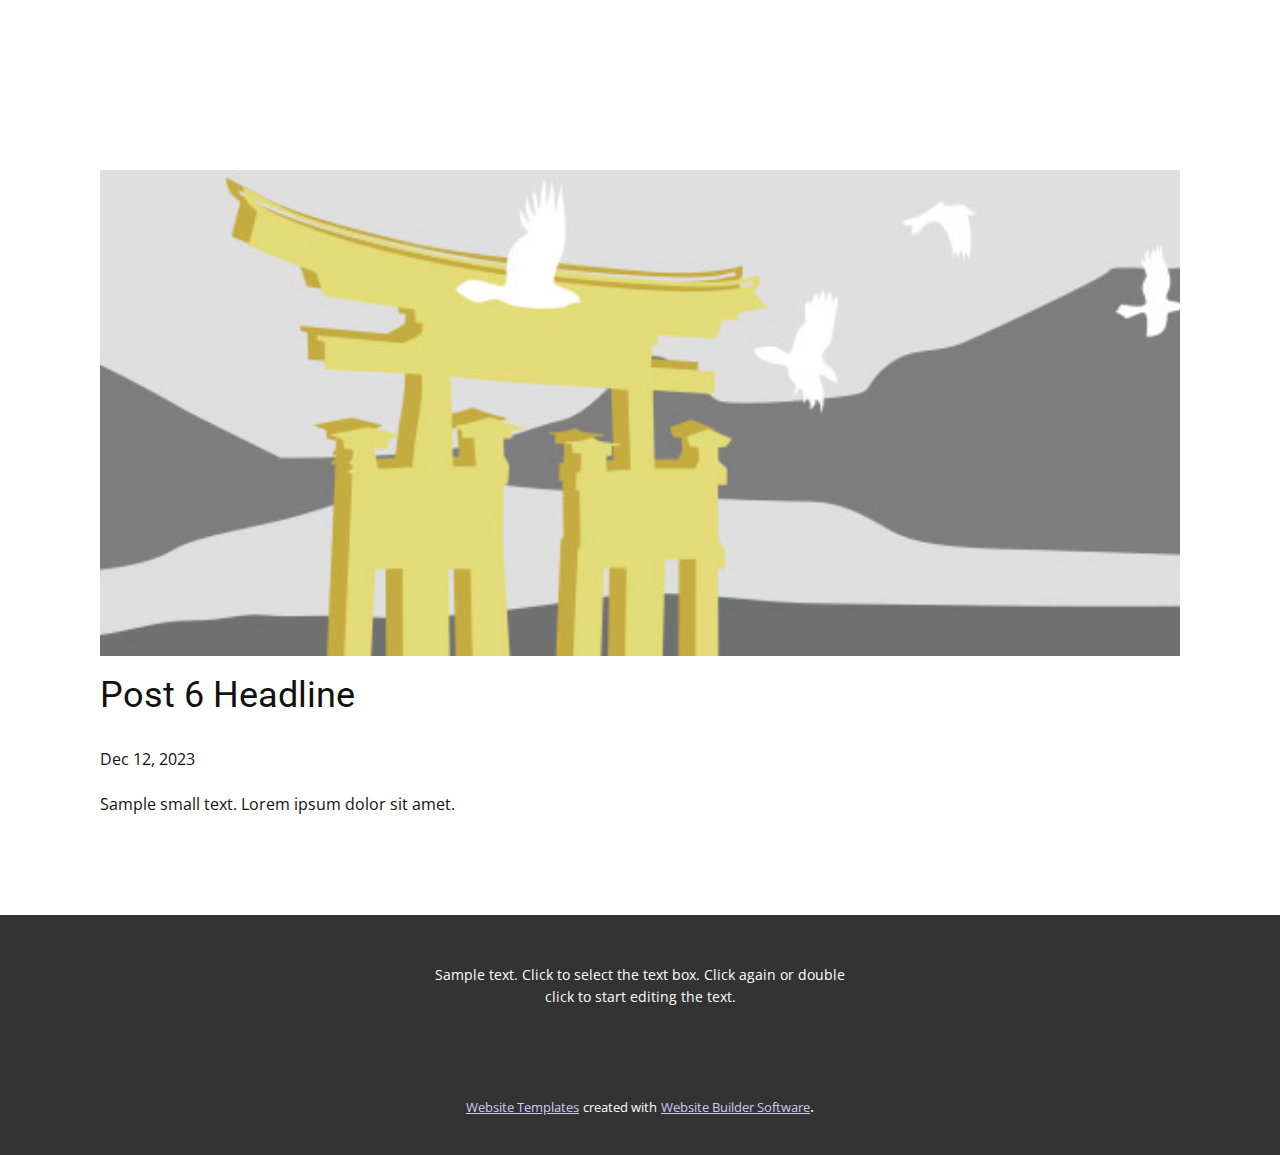
<file: blog/post-5.html>
<!DOCTYPE html>
<html style="font-size: 16px;" lang="en"><head>
    <meta name="viewport" content="width=device-width, initial-scale=1.0">
    <meta charset="utf-8">
    <meta name="keywords" content="Post 1 Headline">
    <meta name="description" content="">
    <title>Post 6 Headline</title>
    <link rel="stylesheet" href="../nicepage.css" media="screen">
<link rel="stylesheet" href="../Post-Template.css" media="screen">
    <script class="u-script" type="text/javascript" src="../jquery-1.9.1.min.js" defer=""></script>
    <script class="u-script" type="text/javascript" src="../nicepage.js" defer=""></script>
    <meta name="generator" content="Nicepage 6.1.8, nicepage.com">
    <link id="u-theme-google-font" rel="stylesheet" href="https://fonts.googleapis.com/css?family=Roboto:100,100i,300,300i,400,400i,500,500i,700,700i,900,900i|Open+Sans:300,300i,400,400i,500,500i,600,600i,700,700i,800,800i">
    
    
    
    <script type="application/ld+json">{
		"@context": "http://schema.org",
		"@type": "Organization",
		"name": "",
		"logo": "images/default-logo.png"
}</script>
    <meta name="theme-color" content="#8e80e1">
  <meta data-intl-tel-input-cdn-path="intlTelInput/"></head>
  <body data-path-to-root="./" data-include-products="false" class="u-body u-xl-mode" data-lang="en"><header class="u-clearfix u-header u-header" id="sec-7476"><div class="u-clearfix u-sheet u-sheet-1">
        <nav class="u-menu u-menu-dropdown u-offcanvas u-menu-1">
          <div class="menu-collapse" style="font-size: 1rem; letter-spacing: 0px;">
            <a class="u-button-style u-custom-left-right-menu-spacing u-custom-padding-bottom u-custom-top-bottom-menu-spacing u-nav-link u-text-active-palette-1-base u-text-hover-palette-2-base" href="#">
              <svg class="u-svg-link" viewBox="0 0 24 24"><use xlink:href="#menu-hamburger"></use></svg>
              <svg class="u-svg-content" version="1.1" id="menu-hamburger" viewBox="0 0 16 16" x="0px" y="0px" xmlns:xlink="http://www.w3.org/1999/xlink" xmlns="http://www.w3.org/2000/svg"><g><rect y="1" width="16" height="2"></rect><rect y="7" width="16" height="2"></rect><rect y="13" width="16" height="2"></rect>
</g></svg>
            </a>
          </div>
          <div class="u-nav-container">
            <ul class="u-nav u-unstyled u-nav-1"><li class="u-nav-item"><a class="u-button-style u-nav-link u-text-active-palette-1-base u-text-hover-palette-2-base" href="../Page-14.html" style="padding: 10px 20px;">Page 14</a>
</li><li class="u-nav-item"><a class="u-button-style u-nav-link u-text-active-palette-1-base u-text-hover-palette-2-base" href="../Page-2.html" style="padding: 10px 20px;">Page 2</a>
</li><li class="u-nav-item"><a class="u-button-style u-nav-link u-text-active-palette-1-base u-text-hover-palette-2-base" href="../Page-3.html" style="padding: 10px 20px;">Page 3</a>
</li></ul>
          </div>
          <div class="u-nav-container-collapse">
            <div class="u-black u-container-style u-inner-container-layout u-opacity u-opacity-95 u-sidenav">
              <div class="u-inner-container-layout u-sidenav-overflow">
                <div class="u-menu-close"></div>
                <ul class="u-align-center u-nav u-popupmenu-items u-unstyled u-nav-2"><li class="u-nav-item"><a class="u-button-style u-nav-link" href="../Page-14.html">Page 14</a>
</li><li class="u-nav-item"><a class="u-button-style u-nav-link" href="../Page-2.html">Page 2</a>
</li><li class="u-nav-item"><a class="u-button-style u-nav-link" href="../Page-3.html">Page 3</a>
</li></ul>
              </div>
            </div>
            <div class="u-black u-menu-overlay u-opacity u-opacity-70"></div>
          </div>
        </nav>
        <a href="https://nicepage.com" class="u-image u-logo u-image-1">
          <img src="../images/default-logo.png" class="u-logo-image u-logo-image-1">
        </a>
      </div></header>
    <section class="u-align-center u-clearfix u-section-1" id="sec-c7ae">
      <div class="u-clearfix u-sheet u-valign-middle-md u-valign-middle-sm u-valign-middle-xs u-sheet-1"><!--post_details--><!--post_details_options_json--><!--{"source":""}--><!--/post_details_options_json--><!--blog_post-->
        <div class="u-container-style u-expanded-width u-post-details u-post-details-1">
          <div class="u-container-layout u-valign-middle u-container-layout-1"><!--blog_post_image-->
            <img alt="" class="u-blog-control u-expanded-width u-image u-image-default u-image-1" src="../images/8ad73f3c.jpeg"><!--/blog_post_image--><!--blog_post_header-->
            <h2 class="u-blog-control u-text u-text-1">Post 6 Headline</h2><!--/blog_post_header--><!--blog_post_metadata-->
            <div class="u-blog-control u-metadata u-metadata-1"><!--blog_post_metadata_date-->
              <span class="u-meta-date u-meta-icon">Dec 12, 2023</span><!--/blog_post_metadata_date--><!--blog_post_metadata_category-->
              <!--/blog_post_metadata_category--><!--blog_post_metadata_comments-->
              <!--/blog_post_metadata_comments-->
            </div><!--/blog_post_metadata--><!--blog_post_content-->
            <div class="u-align-justify u-blog-control u-post-content u-text u-text-2 fr-view">
  Sample small text. Lorem ipsum dolor sit amet.
  </div><!--/blog_post_content-->
          </div>
        </div><!--/blog_post--><!--/post_details-->
      </div>
    </section>
    
    
    
    <footer class="u-align-center u-clearfix u-footer u-grey-80 u-footer" id="sec-60f1"><div class="u-clearfix u-sheet u-sheet-1">
        <p class="u-small-text u-text u-text-variant u-text-1">Sample text. Click to select the text box. Click again or double click to start editing the text.</p>
      </div></footer>
    <section class="u-backlink u-clearfix u-grey-80">
      <a class="u-link" href="https://nicepage.com/website-templates" target="_blank">
        <span>Website Templates</span>
      </a>
      <p class="u-text">
        <span>created with</span>
      </p>
      <a class="u-link" href="" target="_blank">
        <span>Website Builder Software</span>
      </a>. 
    </section>
  
</body></html>
</file>
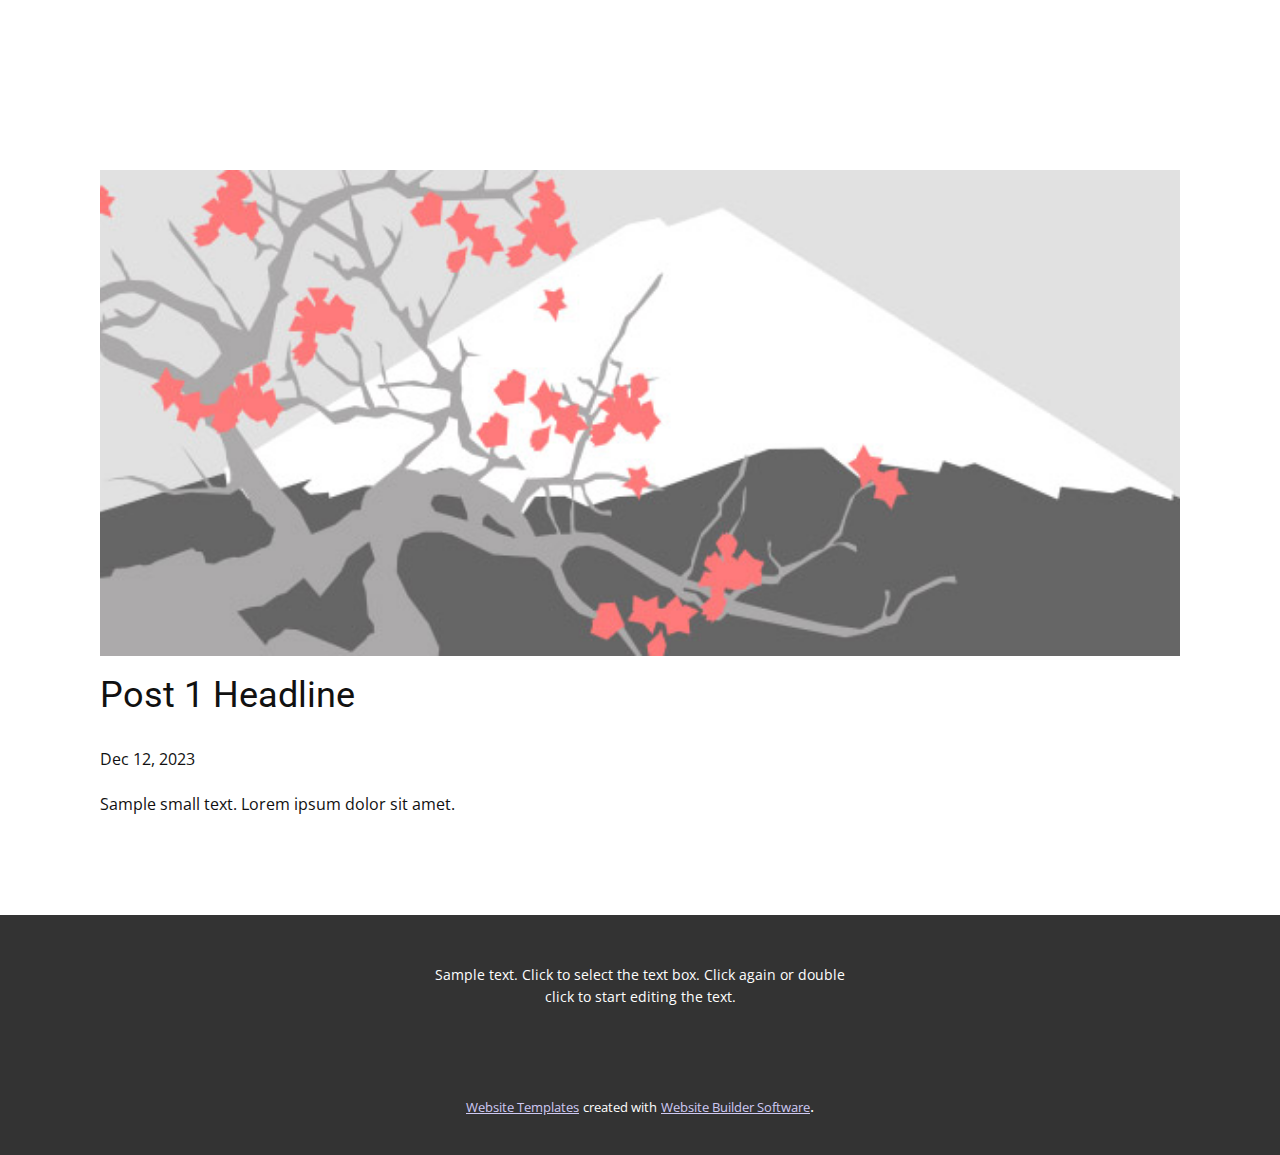
<file: blog/post.html>
<!DOCTYPE html>
<html style="font-size: 16px;" lang="en"><head>
    <meta name="viewport" content="width=device-width, initial-scale=1.0">
    <meta charset="utf-8">
    <meta name="keywords" content="Post 1 Headline">
    <meta name="description" content="">
    <title>Post 1 Headline</title>
    <link rel="stylesheet" href="../nicepage.css" media="screen">
<link rel="stylesheet" href="../Post-Template.css" media="screen">
    <script class="u-script" type="text/javascript" src="../jquery-1.9.1.min.js" defer=""></script>
    <script class="u-script" type="text/javascript" src="../nicepage.js" defer=""></script>
    <meta name="generator" content="Nicepage 6.1.8, nicepage.com">
    <link id="u-theme-google-font" rel="stylesheet" href="https://fonts.googleapis.com/css?family=Roboto:100,100i,300,300i,400,400i,500,500i,700,700i,900,900i|Open+Sans:300,300i,400,400i,500,500i,600,600i,700,700i,800,800i">
    
    
    
    <script type="application/ld+json">{
		"@context": "http://schema.org",
		"@type": "Organization",
		"name": "",
		"logo": "images/default-logo.png"
}</script>
    <meta name="theme-color" content="#8e80e1">
  <meta data-intl-tel-input-cdn-path="intlTelInput/"></head>
  <body data-path-to-root="./" data-include-products="false" class="u-body u-xl-mode" data-lang="en"><header class="u-clearfix u-header u-header" id="sec-7476"><div class="u-clearfix u-sheet u-sheet-1">
        <nav class="u-menu u-menu-dropdown u-offcanvas u-menu-1">
          <div class="menu-collapse" style="font-size: 1rem; letter-spacing: 0px;">
            <a class="u-button-style u-custom-left-right-menu-spacing u-custom-padding-bottom u-custom-top-bottom-menu-spacing u-nav-link u-text-active-palette-1-base u-text-hover-palette-2-base" href="#">
              <svg class="u-svg-link" viewBox="0 0 24 24"><use xlink:href="#menu-hamburger"></use></svg>
              <svg class="u-svg-content" version="1.1" id="menu-hamburger" viewBox="0 0 16 16" x="0px" y="0px" xmlns:xlink="http://www.w3.org/1999/xlink" xmlns="http://www.w3.org/2000/svg"><g><rect y="1" width="16" height="2"></rect><rect y="7" width="16" height="2"></rect><rect y="13" width="16" height="2"></rect>
</g></svg>
            </a>
          </div>
          <div class="u-nav-container">
            <ul class="u-nav u-unstyled u-nav-1"><li class="u-nav-item"><a class="u-button-style u-nav-link u-text-active-palette-1-base u-text-hover-palette-2-base" href="../Page-14.html" style="padding: 10px 20px;">Page 14</a>
</li><li class="u-nav-item"><a class="u-button-style u-nav-link u-text-active-palette-1-base u-text-hover-palette-2-base" href="../Page-2.html" style="padding: 10px 20px;">Page 2</a>
</li><li class="u-nav-item"><a class="u-button-style u-nav-link u-text-active-palette-1-base u-text-hover-palette-2-base" href="../Page-3.html" style="padding: 10px 20px;">Page 3</a>
</li></ul>
          </div>
          <div class="u-nav-container-collapse">
            <div class="u-black u-container-style u-inner-container-layout u-opacity u-opacity-95 u-sidenav">
              <div class="u-inner-container-layout u-sidenav-overflow">
                <div class="u-menu-close"></div>
                <ul class="u-align-center u-nav u-popupmenu-items u-unstyled u-nav-2"><li class="u-nav-item"><a class="u-button-style u-nav-link" href="../Page-14.html">Page 14</a>
</li><li class="u-nav-item"><a class="u-button-style u-nav-link" href="../Page-2.html">Page 2</a>
</li><li class="u-nav-item"><a class="u-button-style u-nav-link" href="../Page-3.html">Page 3</a>
</li></ul>
              </div>
            </div>
            <div class="u-black u-menu-overlay u-opacity u-opacity-70"></div>
          </div>
        </nav>
        <a href="https://nicepage.com" class="u-image u-logo u-image-1">
          <img src="../images/default-logo.png" class="u-logo-image u-logo-image-1">
        </a>
      </div></header>
    <section class="u-align-center u-clearfix u-section-1" id="sec-c7ae">
      <div class="u-clearfix u-sheet u-valign-middle-md u-valign-middle-sm u-valign-middle-xs u-sheet-1"><!--post_details--><!--post_details_options_json--><!--{"source":""}--><!--/post_details_options_json--><!--blog_post-->
        <div class="u-container-style u-expanded-width u-post-details u-post-details-1">
          <div class="u-container-layout u-valign-middle u-container-layout-1"><!--blog_post_image-->
            <img alt="" class="u-blog-control u-expanded-width u-image u-image-default u-image-1" src="../images/0fd3416c.jpeg"><!--/blog_post_image--><!--blog_post_header-->
            <h2 class="u-blog-control u-text u-text-1">Post 1 Headline</h2><!--/blog_post_header--><!--blog_post_metadata-->
            <div class="u-blog-control u-metadata u-metadata-1"><!--blog_post_metadata_date-->
              <span class="u-meta-date u-meta-icon">Dec 12, 2023</span><!--/blog_post_metadata_date--><!--blog_post_metadata_category-->
              <!--/blog_post_metadata_category--><!--blog_post_metadata_comments-->
              <!--/blog_post_metadata_comments-->
            </div><!--/blog_post_metadata--><!--blog_post_content-->
            <div class="u-align-justify u-blog-control u-post-content u-text u-text-2 fr-view">
  Sample small text. Lorem ipsum dolor sit amet.
  </div><!--/blog_post_content-->
          </div>
        </div><!--/blog_post--><!--/post_details-->
      </div>
    </section>
    
    
    
    <footer class="u-align-center u-clearfix u-footer u-grey-80 u-footer" id="sec-60f1"><div class="u-clearfix u-sheet u-sheet-1">
        <p class="u-small-text u-text u-text-variant u-text-1">Sample text. Click to select the text box. Click again or double click to start editing the text.</p>
      </div></footer>
    <section class="u-backlink u-clearfix u-grey-80">
      <a class="u-link" href="https://nicepage.com/website-templates" target="_blank">
        <span>Website Templates</span>
      </a>
      <p class="u-text">
        <span>created with</span>
      </p>
      <a class="u-link" href="" target="_blank">
        <span>Website Builder Software</span>
      </a>. 
    </section>
  
</body></html>
</file>
